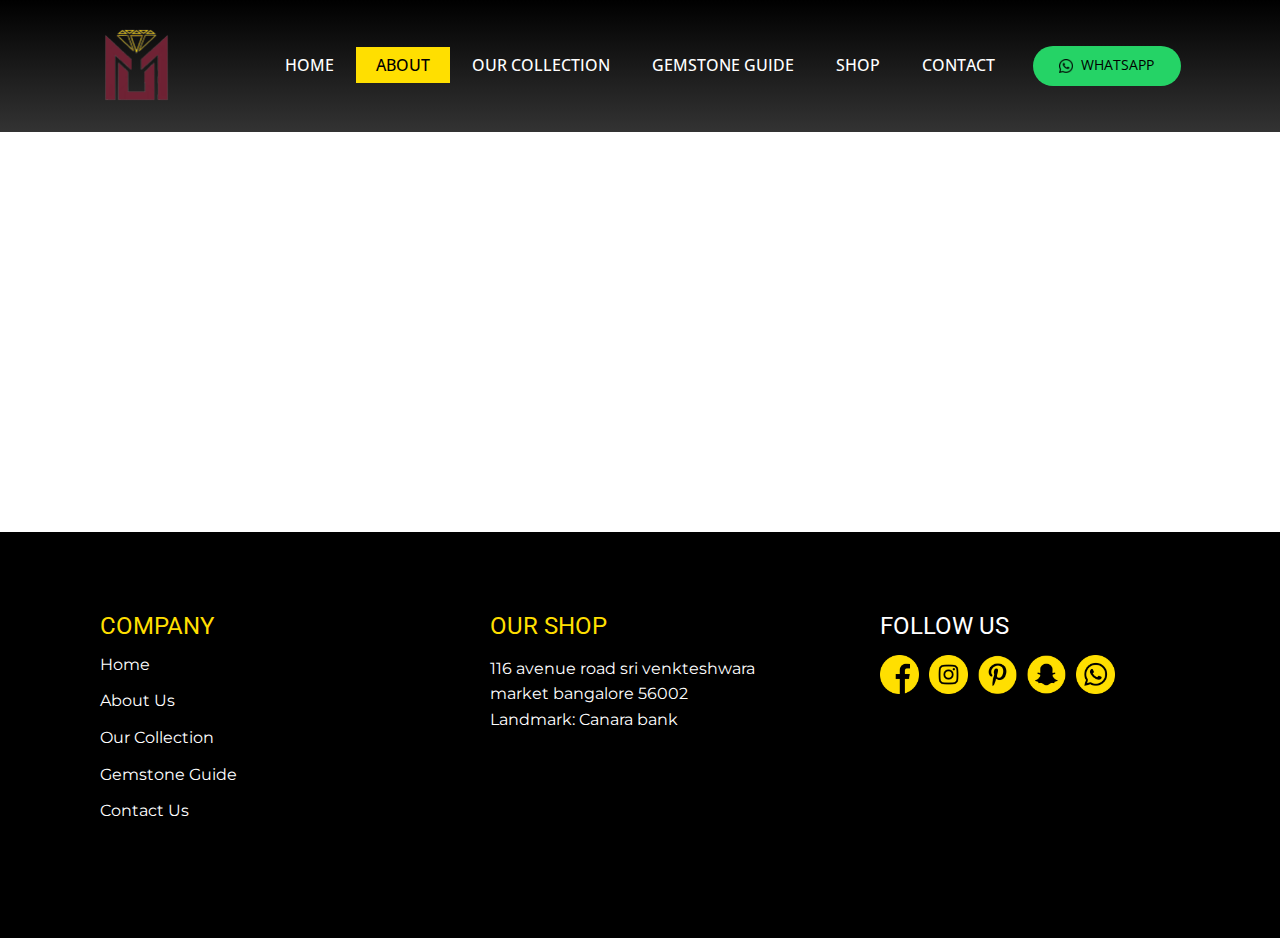
<file: About.html>
<!DOCTYPE html>
<html style="font-size: 16px;" lang="en"><head>
    <meta name="viewport" content="width=device-width, initial-scale=1.0">
    <meta charset="utf-8">
    <meta name="keywords" content="">
    <meta name="description" content="">
    <title>About</title>
    <link rel="stylesheet" href="nicepage.css" media="screen">
<link rel="stylesheet" href="About.css" media="screen">
    <script class="u-script" type="text/javascript" src="jquery.js" defer=""></script>
    <script class="u-script" type="text/javascript" src="nicepage.js" defer=""></script>
    <meta name="generator" content="Nicepage 6.5.3, nicepage.com">
    <link id="u-theme-google-font" rel="stylesheet" href="https://fonts.googleapis.com/css?family=Roboto:100,100i,300,300i,400,400i,500,500i,700,700i,900,900i|Open+Sans:300,300i,400,400i,500,500i,600,600i,700,700i,800,800i">
    <link id="u-page-google-font" rel="stylesheet" href="https://fonts.googleapis.com/css?family=Montserrat:100,100i,200,200i,300,300i,400,400i,500,500i,600,600i,700,700i,800,800i,900,900i">
    
    
    
    <script type="application/ld+json">{
		"@context": "http://schema.org",
		"@type": "Organization",
		"name": "Site2",
		"sameAs": [
				"#"
		]
}</script>
    <meta name="theme-color" content="#8eafce">
    <meta property="og:title" content="About">
    <meta property="og:type" content="website">
  <meta data-intl-tel-input-cdn-path="intlTelInput/"></head>
  <body data-path-to-root="./" data-include-products="false" class="u-body u-xl-mode" data-lang="en"><header class="u-clearfix u-gradient u-header u-header" id="sec-e3d4"><div class="u-clearfix u-sheet u-valign-middle u-sheet-1">
        <nav class="u-align-left u-menu u-menu-one-level u-offcanvas u-menu-1" data-responsive-from="SM">
          <div class="menu-collapse" style="font-size: 1rem; letter-spacing: 0px; text-transform: uppercase; font-weight: 500;">
            <a class="u-button-style u-custom-active-color u-custom-border u-custom-border-color u-custom-color u-custom-hover-color u-custom-left-right-menu-spacing u-custom-padding-bottom u-custom-text-active-color u-custom-text-color u-custom-text-hover-color u-custom-top-bottom-menu-spacing u-nav-link" href="#" style="padding: 4px 0px; font-size: calc(1em + 8px);">
              <svg class="u-svg-link" preserveAspectRatio="xMidYMin slice" viewBox="0 0 302 302" style=""><use xmlns:xlink="http://www.w3.org/1999/xlink" xlink:href="#svg-5c50"></use></svg>
              <svg xmlns="http://www.w3.org/2000/svg" xmlns:xlink="http://www.w3.org/1999/xlink" version="1.1" id="svg-5c50" x="0px" y="0px" viewBox="0 0 302 302" style="enable-background:new 0 0 302 302;" xml:space="preserve" class="u-svg-content"><g><rect y="36" width="302" height="30"></rect><rect y="236" width="302" height="30"></rect><rect y="136" width="302" height="30"></rect>
</g><g></g><g></g><g></g><g></g><g></g><g></g><g></g><g></g><g></g><g></g><g></g><g></g><g></g><g></g><g></g></svg>
            </a>
          </div>
          <div class="u-custom-menu u-nav-container">
            <ul class="u-nav u-spacing-2 u-unstyled u-nav-1"><li class="u-nav-item"><a class="u-active-custom-color-4 u-button-style u-hover-custom-color-4 u-nav-link u-text-active-black u-text-hover-black u-text-white" href="Home.html" style="padding: 10px 20px;">Home</a>
</li><li class="u-nav-item"><a class="u-active-custom-color-4 u-button-style u-hover-custom-color-4 u-nav-link u-text-active-black u-text-hover-black u-text-white" href="About.html" style="padding: 10px 20px;">About</a>
</li><li class="u-nav-item"><a class="u-active-custom-color-4 u-button-style u-hover-custom-color-4 u-nav-link u-text-active-black u-text-hover-black u-text-white" href="OUR-COLLECTION.html" style="padding: 10px 20px;">OUR COLLECTION</a>
</li><li class="u-nav-item"><a class="u-active-custom-color-4 u-button-style u-hover-custom-color-4 u-nav-link u-text-active-black u-text-hover-black u-text-white" href="GEMSTONE-GUIDE.html" style="padding: 10px 20px;">GEMSTONE GUIDE</a>
</li><li class="u-nav-item"><a class="u-active-custom-color-4 u-button-style u-hover-custom-color-4 u-nav-link u-text-active-black u-text-hover-black u-text-white" href="SHOP.html" style="padding: 10px 20px;">SHOP</a>
</li><li class="u-nav-item"><a class="u-active-custom-color-4 u-button-style u-hover-custom-color-4 u-nav-link u-text-active-black u-text-hover-black u-text-white" href="Contact.html" style="padding: 10px 20px;">Contact</a>
</li></ul>
          </div>
          <div class="u-custom-menu u-nav-container-collapse">
            <div class="u-align-center u-black u-container-style u-inner-container-layout u-opacity u-opacity-95 u-sidenav">
              <div class="u-inner-container-layout u-sidenav-overflow">
                <div class="u-menu-close"></div>
                <ul class="u-align-center u-nav u-popupmenu-items u-unstyled u-nav-2"><li class="u-nav-item"><a class="u-button-style u-nav-link" href="Home.html">Home</a>
</li><li class="u-nav-item"><a class="u-button-style u-nav-link" href="About.html">About</a>
</li><li class="u-nav-item"><a class="u-button-style u-nav-link" href="OUR-COLLECTION.html">OUR COLLECTION</a>
</li><li class="u-nav-item"><a class="u-button-style u-nav-link" href="GEMSTONE-GUIDE.html">GEMSTONE GUIDE</a>
</li><li class="u-nav-item"><a class="u-button-style u-nav-link" href="SHOP.html">SHOP</a>
</li><li class="u-nav-item"><a class="u-button-style u-nav-link" href="Contact.html">Contact</a>
</li></ul>
              </div>
            </div>
            <div class="u-black u-menu-overlay u-opacity u-opacity-70"></div>
          </div>
        </nav>
        <img class="u-image u-image-contain u-image-default u-preserve-proportions u-image-1" src="images/YuasRDy8RT6HDPwPdVnGr-transformed1.png" alt="" data-image-width="266" data-image-height="299">
        <a href="wa.me/+918088817268" class="u-border-none u-btn u-btn-round u-button-style u-custom-color-2 u-hover-custom-color-3 u-radius u-text-black u-text-hover-white u-btn-1"><span class="u-file-icon u-icon"><img src="images/1384095.png" alt=""></span>&nbsp; WHATSAPP
        </a>
      </div></header>
    <section class="u-clearfix u-section-1" id="sec-9244">
      <div class="u-clearfix u-sheet u-sheet-1"></div>
    </section>
    
    
    
    <footer class="u-black u-clearfix u-footer" id="sec-57d0"><div class="u-clearfix u-sheet u-sheet-1">
        <div class="data-layout-selected u-clearfix u-expanded-width u-gutter-30 u-layout-wrap u-layout-wrap-1">
          <div class="u-gutter-0 u-layout">
            <div class="u-layout-row">
              <div class="u-align-left u-container-style u-layout-cell u-left-cell u-size-20 u-layout-cell-1">
                <div class="u-container-layout u-valign-top u-container-layout-1"><!--position-->
                  <div data-position="" class="u-position u-position-1"><!--block-->
                    <div class="u-block">
                      <div class="u-block-container u-clearfix"><!--block_header-->
                        <h5 class="u-block-header u-text u-text-custom-color-4 u-text-1"><!--block_header_content--> COMPANY<!--/block_header_content--></h5><!--/block_header--><!--block_content-->
                        <div class="u-block-content u-text"><!--block_content_content--><!--/block_content_content--></div><!--/block_content-->
                      </div>
                    </div><!--/block-->
                  </div><!--/position-->
                  <p class="u-custom-font u-font-montserrat u-text u-text-default u-text-3">Home</p>
                  <p class="u-custom-font u-font-montserrat u-text u-text-default u-text-4">About Us</p>
                  <p class="u-custom-font u-font-montserrat u-text u-text-default u-text-5">Our Collection</p>
                  <p class="u-custom-font u-font-montserrat u-text u-text-default u-text-6">Gemstone Guide</p>
                  <p class="u-custom-font u-font-montserrat u-text u-text-default u-text-7">Contact Us</p>
                </div>
              </div>
              <div class="u-align-left u-container-style u-layout-cell u-size-20 u-layout-cell-2">
                <div class="u-container-layout u-valign-top u-container-layout-2"><!--position-->
                  <div data-position="" class="u-position u-position-2"><!--block-->
                    <div class="u-block">
                      <div class="u-block-container u-clearfix"><!--block_header-->
                        <h5 class="u-block-header u-text u-text-custom-color-4 u-text-8"><!--block_header_content-->OUR SHOP <!--/block_header_content--></h5><!--/block_header--><!--block_content-->
                        <div class="u-block-content u-text"><!--block_content_content--><!--/block_content_content--></div><!--/block_content-->
                      </div>
                    </div><!--/block-->
                  </div><!--/position-->
                  <p class="u-custom-font u-font-montserrat u-text u-text-default u-text-10"> 116 avenue road sri venkteshwara market bangalore 56002<br>Landmark: Canara&nbsp;bank
                  </p>
                </div>
              </div>
              <div class="u-align-left u-container-style u-layout-cell u-right-cell u-size-20 u-layout-cell-3">
                <div class="u-container-layout u-valign-top u-container-layout-3"><!--position-->
                  <div data-position="" class="u-position u-position-3"><!--block-->
                    <div class="u-block">
                      <div class="u-block-container u-clearfix"><!--block_header-->
                        <h5 class="u-block-header u-text u-text-11"><!--block_header_content--> FOLLOW US<!--/block_header_content--></h5><!--/block_header--><!--block_content-->
                        <div class="u-block-content u-text"><!--block_content_content--><!--/block_content_content--></div><!--/block_content-->
                      </div>
                    </div><!--/block-->
                  </div><!--/position-->
                  <div class="u-social-icons u-spacing-10 u-social-icons-1">
                    <a class="u-social-url" target="_blank" href=""><span class="u-file-icon u-icon u-social-facebook u-social-icon u-text-custom-color-4 u-icon-1"><img src="images/1384005-0dbe4c99.png" alt=""></span>
                    </a>
                    <a class="u-social-url" target="_blank" href=""><span class="u-file-icon u-icon u-social-icon u-social-instagram u-text-custom-color-4 u-icon-2"><img src="images/15047119-7dae8f5a.png" alt=""></span>
                    </a>
                    <a class="u-social-url" target="_blank" href="#"><span class="u-file-icon u-icon u-social-icon u-social-pinterest u-text-custom-color-4 u-icon-3"><img src="images/2175205-b9bdea0d.png" alt=""></span>
                    </a>
                    <a class="u-social-url" target="_blank" data-type="Snapchat" title="Snapchat" href=""><span class="u-file-icon u-icon u-social-icon u-social-snapchat u-text-custom-color-4 u-icon-4"><img src="images/2175225-4d44ca91.png" alt=""></span>
                    </a>
                    <a class="u-social-url" target="_blank" data-type="Whatsapp" title="Whatsapp" href=""><span class="u-file-icon u-icon u-social-icon u-social-whatsapp u-text-custom-color-4 u-icon-5"><img src="images/5969035-12c0dae1.png" alt=""></span>
                    </a>
                  </div>
                </div>
              </div>
            </div>
          </div>
        </div>
      </div></footer>
   
  
</body></html>
</file>
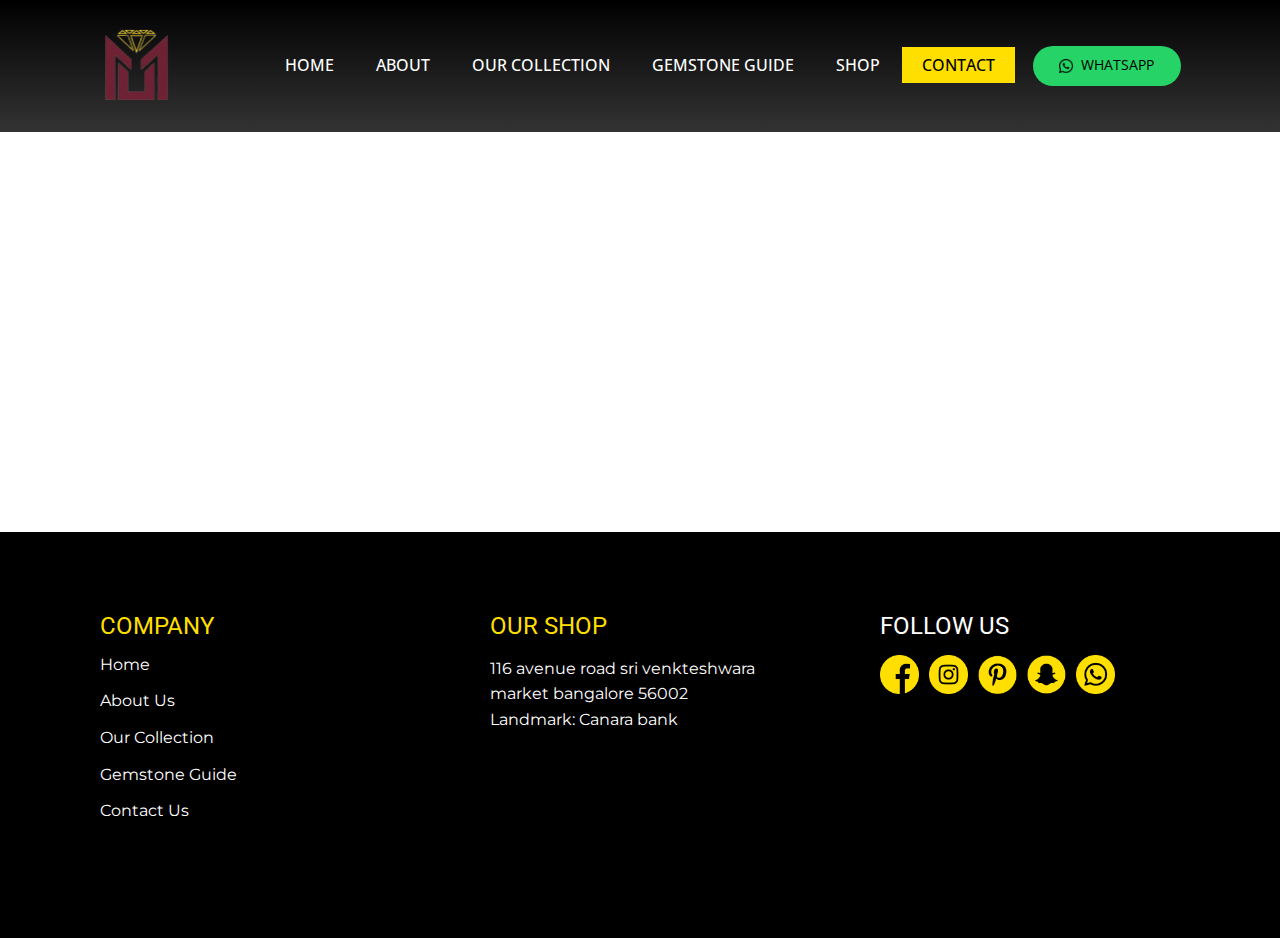
<file: Contact.html>
<!DOCTYPE html>
<html style="font-size: 16px;" lang="en"><head>
    <meta name="viewport" content="width=device-width, initial-scale=1.0">
    <meta charset="utf-8">
    <meta name="keywords" content="">
    <meta name="description" content="">
    <title>Contact</title>
    <link rel="stylesheet" href="nicepage.css" media="screen">
<link rel="stylesheet" href="Contact.css" media="screen">
    <script class="u-script" type="text/javascript" src="jquery.js" defer=""></script>
    <script class="u-script" type="text/javascript" src="nicepage.js" defer=""></script>
    <meta name="generator" content="Nicepage 6.5.3, nicepage.com">
    <link id="u-theme-google-font" rel="stylesheet" href="https://fonts.googleapis.com/css?family=Roboto:100,100i,300,300i,400,400i,500,500i,700,700i,900,900i|Open+Sans:300,300i,400,400i,500,500i,600,600i,700,700i,800,800i">
    <link id="u-page-google-font" rel="stylesheet" href="https://fonts.googleapis.com/css?family=Montserrat:100,100i,200,200i,300,300i,400,400i,500,500i,600,600i,700,700i,800,800i,900,900i">
    
    
    
    <script type="application/ld+json">{
		"@context": "http://schema.org",
		"@type": "Organization",
		"name": "Site2",
		"sameAs": [
				"#"
		]
}</script>
    <meta name="theme-color" content="#8eafce">
    <meta property="og:title" content="Contact">
    <meta property="og:type" content="website">
  <meta data-intl-tel-input-cdn-path="intlTelInput/"></head>
  <body data-path-to-root="./" data-include-products="false" class="u-body u-xl-mode" data-lang="en"><header class="u-clearfix u-gradient u-header u-header" id="sec-e3d4"><div class="u-clearfix u-sheet u-valign-middle u-sheet-1">
        <nav class="u-align-left u-menu u-menu-one-level u-offcanvas u-menu-1" data-responsive-from="SM">
          <div class="menu-collapse" style="font-size: 1rem; letter-spacing: 0px; text-transform: uppercase; font-weight: 500;">
            <a class="u-button-style u-custom-active-color u-custom-border u-custom-border-color u-custom-color u-custom-hover-color u-custom-left-right-menu-spacing u-custom-padding-bottom u-custom-text-active-color u-custom-text-color u-custom-text-hover-color u-custom-top-bottom-menu-spacing u-nav-link" href="#" style="padding: 4px 0px; font-size: calc(1em + 8px);">
              <svg class="u-svg-link" preserveAspectRatio="xMidYMin slice" viewBox="0 0 302 302" style=""><use xmlns:xlink="http://www.w3.org/1999/xlink" xlink:href="#svg-5c50"></use></svg>
              <svg xmlns="http://www.w3.org/2000/svg" xmlns:xlink="http://www.w3.org/1999/xlink" version="1.1" id="svg-5c50" x="0px" y="0px" viewBox="0 0 302 302" style="enable-background:new 0 0 302 302;" xml:space="preserve" class="u-svg-content"><g><rect y="36" width="302" height="30"></rect><rect y="236" width="302" height="30"></rect><rect y="136" width="302" height="30"></rect>
</g><g></g><g></g><g></g><g></g><g></g><g></g><g></g><g></g><g></g><g></g><g></g><g></g><g></g><g></g><g></g></svg>
            </a>
          </div>
          <div class="u-custom-menu u-nav-container">
            <ul class="u-nav u-spacing-2 u-unstyled u-nav-1"><li class="u-nav-item"><a class="u-active-custom-color-4 u-button-style u-hover-custom-color-4 u-nav-link u-text-active-black u-text-hover-black u-text-white" href="Home.html" style="padding: 10px 20px;">Home</a>
</li><li class="u-nav-item"><a class="u-active-custom-color-4 u-button-style u-hover-custom-color-4 u-nav-link u-text-active-black u-text-hover-black u-text-white" href="About.html" style="padding: 10px 20px;">About</a>
</li><li class="u-nav-item"><a class="u-active-custom-color-4 u-button-style u-hover-custom-color-4 u-nav-link u-text-active-black u-text-hover-black u-text-white" href="OUR-COLLECTION.html" style="padding: 10px 20px;">OUR COLLECTION</a>
</li><li class="u-nav-item"><a class="u-active-custom-color-4 u-button-style u-hover-custom-color-4 u-nav-link u-text-active-black u-text-hover-black u-text-white" href="GEMSTONE-GUIDE.html" style="padding: 10px 20px;">GEMSTONE GUIDE</a>
</li><li class="u-nav-item"><a class="u-active-custom-color-4 u-button-style u-hover-custom-color-4 u-nav-link u-text-active-black u-text-hover-black u-text-white" href="SHOP.html" style="padding: 10px 20px;">SHOP</a>
</li><li class="u-nav-item"><a class="u-active-custom-color-4 u-button-style u-hover-custom-color-4 u-nav-link u-text-active-black u-text-hover-black u-text-white" href="Contact.html" style="padding: 10px 20px;">Contact</a>
</li></ul>
          </div>
          <div class="u-custom-menu u-nav-container-collapse">
            <div class="u-align-center u-black u-container-style u-inner-container-layout u-opacity u-opacity-95 u-sidenav">
              <div class="u-inner-container-layout u-sidenav-overflow">
                <div class="u-menu-close"></div>
                <ul class="u-align-center u-nav u-popupmenu-items u-unstyled u-nav-2"><li class="u-nav-item"><a class="u-button-style u-nav-link" href="Home.html">Home</a>
</li><li class="u-nav-item"><a class="u-button-style u-nav-link" href="About.html">About</a>
</li><li class="u-nav-item"><a class="u-button-style u-nav-link" href="OUR-COLLECTION.html">OUR COLLECTION</a>
</li><li class="u-nav-item"><a class="u-button-style u-nav-link" href="GEMSTONE-GUIDE.html">GEMSTONE GUIDE</a>
</li><li class="u-nav-item"><a class="u-button-style u-nav-link" href="SHOP.html">SHOP</a>
</li><li class="u-nav-item"><a class="u-button-style u-nav-link" href="Contact.html">Contact</a>
</li></ul>
              </div>
            </div>
            <div class="u-black u-menu-overlay u-opacity u-opacity-70"></div>
          </div>
        </nav>
        <img class="u-image u-image-contain u-image-default u-preserve-proportions u-image-1" src="images/YuasRDy8RT6HDPwPdVnGr-transformed1.png" alt="" data-image-width="266" data-image-height="299">
        <a href="wa.me/+918088817268" class="u-border-none u-btn u-btn-round u-button-style u-custom-color-2 u-hover-custom-color-3 u-radius u-text-black u-text-hover-white u-btn-1"><span class="u-file-icon u-icon"><img src="images/1384095.png" alt=""></span>&nbsp; WHATSAPP
        </a>
      </div></header>
    <section class="u-clearfix u-section-1" id="sec-937b">
      <div class="u-clearfix u-sheet u-sheet-1"></div>
    </section>
    
    
    
    <footer class="u-black u-clearfix u-footer" id="sec-57d0"><div class="u-clearfix u-sheet u-sheet-1">
        <div class="data-layout-selected u-clearfix u-expanded-width u-gutter-30 u-layout-wrap u-layout-wrap-1">
          <div class="u-gutter-0 u-layout">
            <div class="u-layout-row">
              <div class="u-align-left u-container-style u-layout-cell u-left-cell u-size-20 u-layout-cell-1">
                <div class="u-container-layout u-valign-top u-container-layout-1"><!--position-->
                  <div data-position="" class="u-position u-position-1"><!--block-->
                    <div class="u-block">
                      <div class="u-block-container u-clearfix"><!--block_header-->
                        <h5 class="u-block-header u-text u-text-custom-color-4 u-text-1"><!--block_header_content--> COMPANY<!--/block_header_content--></h5><!--/block_header--><!--block_content-->
                        <div class="u-block-content u-text"><!--block_content_content--><!--/block_content_content--></div><!--/block_content-->
                      </div>
                    </div><!--/block-->
                  </div><!--/position-->
                  <p class="u-custom-font u-font-montserrat u-text u-text-default u-text-3">Home</p>
                  <p class="u-custom-font u-font-montserrat u-text u-text-default u-text-4">About Us</p>
                  <p class="u-custom-font u-font-montserrat u-text u-text-default u-text-5">Our Collection</p>
                  <p class="u-custom-font u-font-montserrat u-text u-text-default u-text-6">Gemstone Guide</p>
                  <p class="u-custom-font u-font-montserrat u-text u-text-default u-text-7">Contact Us</p>
                </div>
              </div>
              <div class="u-align-left u-container-style u-layout-cell u-size-20 u-layout-cell-2">
                <div class="u-container-layout u-valign-top u-container-layout-2"><!--position-->
                  <div data-position="" class="u-position u-position-2"><!--block-->
                    <div class="u-block">
                      <div class="u-block-container u-clearfix"><!--block_header-->
                        <h5 class="u-block-header u-text u-text-custom-color-4 u-text-8"><!--block_header_content-->OUR SHOP <!--/block_header_content--></h5><!--/block_header--><!--block_content-->
                        <div class="u-block-content u-text"><!--block_content_content--><!--/block_content_content--></div><!--/block_content-->
                      </div>
                    </div><!--/block-->
                  </div><!--/position-->
                  <p class="u-custom-font u-font-montserrat u-text u-text-default u-text-10"> 116 avenue road sri venkteshwara market bangalore 56002<br>Landmark: Canara&nbsp;bank
                  </p>
                </div>
              </div>
              <div class="u-align-left u-container-style u-layout-cell u-right-cell u-size-20 u-layout-cell-3">
                <div class="u-container-layout u-valign-top u-container-layout-3"><!--position-->
                  <div data-position="" class="u-position u-position-3"><!--block-->
                    <div class="u-block">
                      <div class="u-block-container u-clearfix"><!--block_header-->
                        <h5 class="u-block-header u-text u-text-11"><!--block_header_content--> FOLLOW US<!--/block_header_content--></h5><!--/block_header--><!--block_content-->
                        <div class="u-block-content u-text"><!--block_content_content--><!--/block_content_content--></div><!--/block_content-->
                      </div>
                    </div><!--/block-->
                  </div><!--/position-->
                  <div class="u-social-icons u-spacing-10 u-social-icons-1">
                    <a class="u-social-url" target="_blank" href=""><span class="u-file-icon u-icon u-social-facebook u-social-icon u-text-custom-color-4 u-icon-1"><img src="images/1384005-0dbe4c99.png" alt=""></span>
                    </a>
                    <a class="u-social-url" target="_blank" href=""><span class="u-file-icon u-icon u-social-icon u-social-instagram u-text-custom-color-4 u-icon-2"><img src="images/15047119-7dae8f5a.png" alt=""></span>
                    </a>
                    <a class="u-social-url" target="_blank" href="#"><span class="u-file-icon u-icon u-social-icon u-social-pinterest u-text-custom-color-4 u-icon-3"><img src="images/2175205-b9bdea0d.png" alt=""></span>
                    </a>
                    <a class="u-social-url" target="_blank" data-type="Snapchat" title="Snapchat" href=""><span class="u-file-icon u-icon u-social-icon u-social-snapchat u-text-custom-color-4 u-icon-4"><img src="images/2175225-4d44ca91.png" alt=""></span>
                    </a>
                    <a class="u-social-url" target="_blank" data-type="Whatsapp" title="Whatsapp" href=""><span class="u-file-icon u-icon u-social-icon u-social-whatsapp u-text-custom-color-4 u-icon-5"><img src="images/5969035-12c0dae1.png" alt=""></span>
                    </a>
                  </div>
                </div>
              </div>
            </div>
          </div>
        </div>
      </div></footer>
    
  
</body></html>
</file>
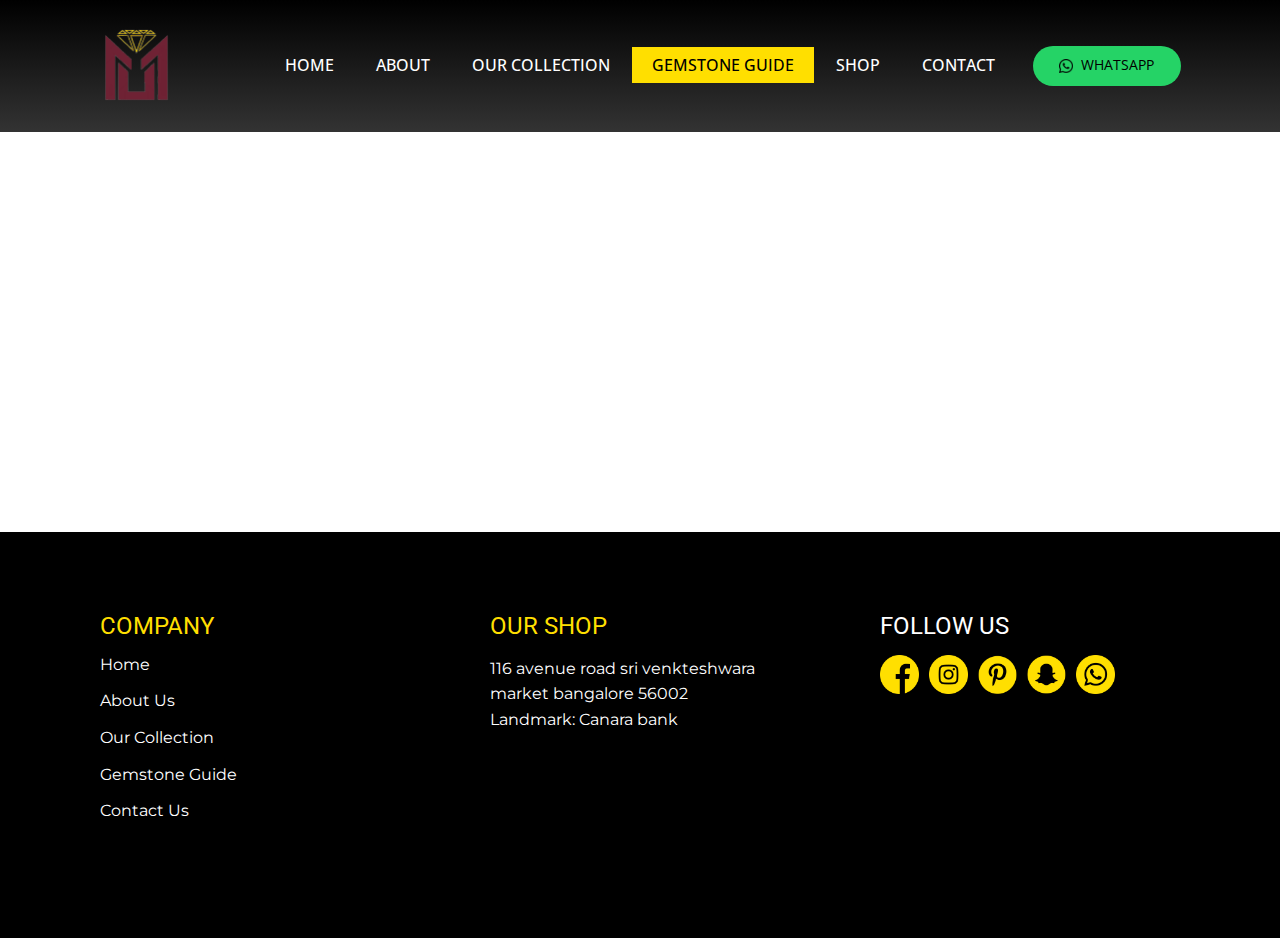
<file: GEMSTONE-GUIDE.html>
<!DOCTYPE html>
<html style="font-size: 16px;" lang="en"><head>
    <meta name="viewport" content="width=device-width, initial-scale=1.0">
    <meta charset="utf-8">
    <meta name="keywords" content="">
    <meta name="description" content="">
    <title>GEMSTONE GUIDE</title>
    <link rel="stylesheet" href="nicepage.css" media="screen">
<link rel="stylesheet" href="GEMSTONE-GUIDE.css" media="screen">
    <script class="u-script" type="text/javascript" src="jquery.js" defer=""></script>
    <script class="u-script" type="text/javascript" src="nicepage.js" defer=""></script>
    <meta name="generator" content="Nicepage 6.5.3, nicepage.com">
    <link id="u-theme-google-font" rel="stylesheet" href="https://fonts.googleapis.com/css?family=Roboto:100,100i,300,300i,400,400i,500,500i,700,700i,900,900i|Open+Sans:300,300i,400,400i,500,500i,600,600i,700,700i,800,800i">
    <link id="u-page-google-font" rel="stylesheet" href="https://fonts.googleapis.com/css?family=Montserrat:100,100i,200,200i,300,300i,400,400i,500,500i,600,600i,700,700i,800,800i,900,900i">
    
    
    
    <script type="application/ld+json">{
		"@context": "http://schema.org",
		"@type": "Organization",
		"name": "Site2",
		"sameAs": [
				"#"
		]
}</script>
    <meta name="theme-color" content="#8eafce">
    <meta property="og:title" content="GEMSTONE GUIDE">
    <meta property="og:type" content="website">
  <meta data-intl-tel-input-cdn-path="intlTelInput/"></head>
  <body data-path-to-root="./" data-include-products="false" class="u-body u-xl-mode" data-lang="en"><header class="u-clearfix u-gradient u-header u-header" id="sec-e3d4"><div class="u-clearfix u-sheet u-valign-middle u-sheet-1">
        <nav class="u-align-left u-menu u-menu-one-level u-offcanvas u-menu-1" data-responsive-from="SM">
          <div class="menu-collapse" style="font-size: 1rem; letter-spacing: 0px; text-transform: uppercase; font-weight: 500;">
            <a class="u-button-style u-custom-active-color u-custom-border u-custom-border-color u-custom-color u-custom-hover-color u-custom-left-right-menu-spacing u-custom-padding-bottom u-custom-text-active-color u-custom-text-color u-custom-text-hover-color u-custom-top-bottom-menu-spacing u-nav-link" href="#" style="padding: 4px 0px; font-size: calc(1em + 8px);">
              <svg class="u-svg-link" preserveAspectRatio="xMidYMin slice" viewBox="0 0 302 302" style=""><use xmlns:xlink="http://www.w3.org/1999/xlink" xlink:href="#svg-5c50"></use></svg>
              <svg xmlns="http://www.w3.org/2000/svg" xmlns:xlink="http://www.w3.org/1999/xlink" version="1.1" id="svg-5c50" x="0px" y="0px" viewBox="0 0 302 302" style="enable-background:new 0 0 302 302;" xml:space="preserve" class="u-svg-content"><g><rect y="36" width="302" height="30"></rect><rect y="236" width="302" height="30"></rect><rect y="136" width="302" height="30"></rect>
</g><g></g><g></g><g></g><g></g><g></g><g></g><g></g><g></g><g></g><g></g><g></g><g></g><g></g><g></g><g></g></svg>
            </a>
          </div>
          <div class="u-custom-menu u-nav-container">
            <ul class="u-nav u-spacing-2 u-unstyled u-nav-1"><li class="u-nav-item"><a class="u-active-custom-color-4 u-button-style u-hover-custom-color-4 u-nav-link u-text-active-black u-text-hover-black u-text-white" href="Home.html" style="padding: 10px 20px;">Home</a>
</li><li class="u-nav-item"><a class="u-active-custom-color-4 u-button-style u-hover-custom-color-4 u-nav-link u-text-active-black u-text-hover-black u-text-white" href="About.html" style="padding: 10px 20px;">About</a>
</li><li class="u-nav-item"><a class="u-active-custom-color-4 u-button-style u-hover-custom-color-4 u-nav-link u-text-active-black u-text-hover-black u-text-white" href="OUR-COLLECTION.html" style="padding: 10px 20px;">OUR COLLECTION</a>
</li><li class="u-nav-item"><a class="u-active-custom-color-4 u-button-style u-hover-custom-color-4 u-nav-link u-text-active-black u-text-hover-black u-text-white" href="GEMSTONE-GUIDE.html" style="padding: 10px 20px;">GEMSTONE GUIDE</a>
</li><li class="u-nav-item"><a class="u-active-custom-color-4 u-button-style u-hover-custom-color-4 u-nav-link u-text-active-black u-text-hover-black u-text-white" href="SHOP.html" style="padding: 10px 20px;">SHOP</a>
</li><li class="u-nav-item"><a class="u-active-custom-color-4 u-button-style u-hover-custom-color-4 u-nav-link u-text-active-black u-text-hover-black u-text-white" href="Contact.html" style="padding: 10px 20px;">Contact</a>
</li></ul>
          </div>
          <div class="u-custom-menu u-nav-container-collapse">
            <div class="u-align-center u-black u-container-style u-inner-container-layout u-opacity u-opacity-95 u-sidenav">
              <div class="u-inner-container-layout u-sidenav-overflow">
                <div class="u-menu-close"></div>
                <ul class="u-align-center u-nav u-popupmenu-items u-unstyled u-nav-2"><li class="u-nav-item"><a class="u-button-style u-nav-link" href="Home.html">Home</a>
</li><li class="u-nav-item"><a class="u-button-style u-nav-link" href="About.html">About</a>
</li><li class="u-nav-item"><a class="u-button-style u-nav-link" href="OUR-COLLECTION.html">OUR COLLECTION</a>
</li><li class="u-nav-item"><a class="u-button-style u-nav-link" href="GEMSTONE-GUIDE.html">GEMSTONE GUIDE</a>
</li><li class="u-nav-item"><a class="u-button-style u-nav-link" href="SHOP.html">SHOP</a>
</li><li class="u-nav-item"><a class="u-button-style u-nav-link" href="Contact.html">Contact</a>
</li></ul>
              </div>
            </div>
            <div class="u-black u-menu-overlay u-opacity u-opacity-70"></div>
          </div>
        </nav>
        <img class="u-image u-image-contain u-image-default u-preserve-proportions u-image-1" src="images/YuasRDy8RT6HDPwPdVnGr-transformed1.png" alt="" data-image-width="266" data-image-height="299">
        <a href="wa.me/+918088817268" class="u-border-none u-btn u-btn-round u-button-style u-custom-color-2 u-hover-custom-color-3 u-radius u-text-black u-text-hover-white u-btn-1"><span class="u-file-icon u-icon"><img src="images/1384095.png" alt=""></span>&nbsp; WHATSAPP
        </a>
      </div></header>
    <section class="u-clearfix u-section-1" id="sec-18d0">
      <div class="u-clearfix u-sheet u-sheet-1"></div>
    </section>
    
    
    
    <footer class="u-black u-clearfix u-footer" id="sec-57d0"><div class="u-clearfix u-sheet u-sheet-1">
        <div class="data-layout-selected u-clearfix u-expanded-width u-gutter-30 u-layout-wrap u-layout-wrap-1">
          <div class="u-gutter-0 u-layout">
            <div class="u-layout-row">
              <div class="u-align-left u-container-style u-layout-cell u-left-cell u-size-20 u-layout-cell-1">
                <div class="u-container-layout u-valign-top u-container-layout-1"><!--position-->
                  <div data-position="" class="u-position u-position-1"><!--block-->
                    <div class="u-block">
                      <div class="u-block-container u-clearfix"><!--block_header-->
                        <h5 class="u-block-header u-text u-text-custom-color-4 u-text-1"><!--block_header_content--> COMPANY<!--/block_header_content--></h5><!--/block_header--><!--block_content-->
                        <div class="u-block-content u-text"><!--block_content_content--><!--/block_content_content--></div><!--/block_content-->
                      </div>
                    </div><!--/block-->
                  </div><!--/position-->
                  <p class="u-custom-font u-font-montserrat u-text u-text-default u-text-3">Home</p>
                  <p class="u-custom-font u-font-montserrat u-text u-text-default u-text-4">About Us</p>
                  <p class="u-custom-font u-font-montserrat u-text u-text-default u-text-5">Our Collection</p>
                  <p class="u-custom-font u-font-montserrat u-text u-text-default u-text-6">Gemstone Guide</p>
                  <p class="u-custom-font u-font-montserrat u-text u-text-default u-text-7">Contact Us</p>
                </div>
              </div>
              <div class="u-align-left u-container-style u-layout-cell u-size-20 u-layout-cell-2">
                <div class="u-container-layout u-valign-top u-container-layout-2"><!--position-->
                  <div data-position="" class="u-position u-position-2"><!--block-->
                    <div class="u-block">
                      <div class="u-block-container u-clearfix"><!--block_header-->
                        <h5 class="u-block-header u-text u-text-custom-color-4 u-text-8"><!--block_header_content-->OUR SHOP <!--/block_header_content--></h5><!--/block_header--><!--block_content-->
                        <div class="u-block-content u-text"><!--block_content_content--><!--/block_content_content--></div><!--/block_content-->
                      </div>
                    </div><!--/block-->
                  </div><!--/position-->
                  <p class="u-custom-font u-font-montserrat u-text u-text-default u-text-10"> 116 avenue road sri venkteshwara market bangalore 56002<br>Landmark: Canara&nbsp;bank
                  </p>
                </div>
              </div>
              <div class="u-align-left u-container-style u-layout-cell u-right-cell u-size-20 u-layout-cell-3">
                <div class="u-container-layout u-valign-top u-container-layout-3"><!--position-->
                  <div data-position="" class="u-position u-position-3"><!--block-->
                    <div class="u-block">
                      <div class="u-block-container u-clearfix"><!--block_header-->
                        <h5 class="u-block-header u-text u-text-11"><!--block_header_content--> FOLLOW US<!--/block_header_content--></h5><!--/block_header--><!--block_content-->
                        <div class="u-block-content u-text"><!--block_content_content--><!--/block_content_content--></div><!--/block_content-->
                      </div>
                    </div><!--/block-->
                  </div><!--/position-->
                  <div class="u-social-icons u-spacing-10 u-social-icons-1">
                    <a class="u-social-url" target="_blank" href=""><span class="u-file-icon u-icon u-social-facebook u-social-icon u-text-custom-color-4 u-icon-1"><img src="images/1384005-0dbe4c99.png" alt=""></span>
                    </a>
                    <a class="u-social-url" target="_blank" href=""><span class="u-file-icon u-icon u-social-icon u-social-instagram u-text-custom-color-4 u-icon-2"><img src="images/15047119-7dae8f5a.png" alt=""></span>
                    </a>
                    <a class="u-social-url" target="_blank" href="#"><span class="u-file-icon u-icon u-social-icon u-social-pinterest u-text-custom-color-4 u-icon-3"><img src="images/2175205-b9bdea0d.png" alt=""></span>
                    </a>
                    <a class="u-social-url" target="_blank" data-type="Snapchat" title="Snapchat" href=""><span class="u-file-icon u-icon u-social-icon u-social-snapchat u-text-custom-color-4 u-icon-4"><img src="images/2175225-4d44ca91.png" alt=""></span>
                    </a>
                    <a class="u-social-url" target="_blank" data-type="Whatsapp" title="Whatsapp" href=""><span class="u-file-icon u-icon u-social-icon u-social-whatsapp u-text-custom-color-4 u-icon-5"><img src="images/5969035-12c0dae1.png" alt=""></span>
                    </a>
                  </div>
                </div>
              </div>
            </div>
          </div>
        </div>
      </div></footer>
    
  
</body></html>
</file>
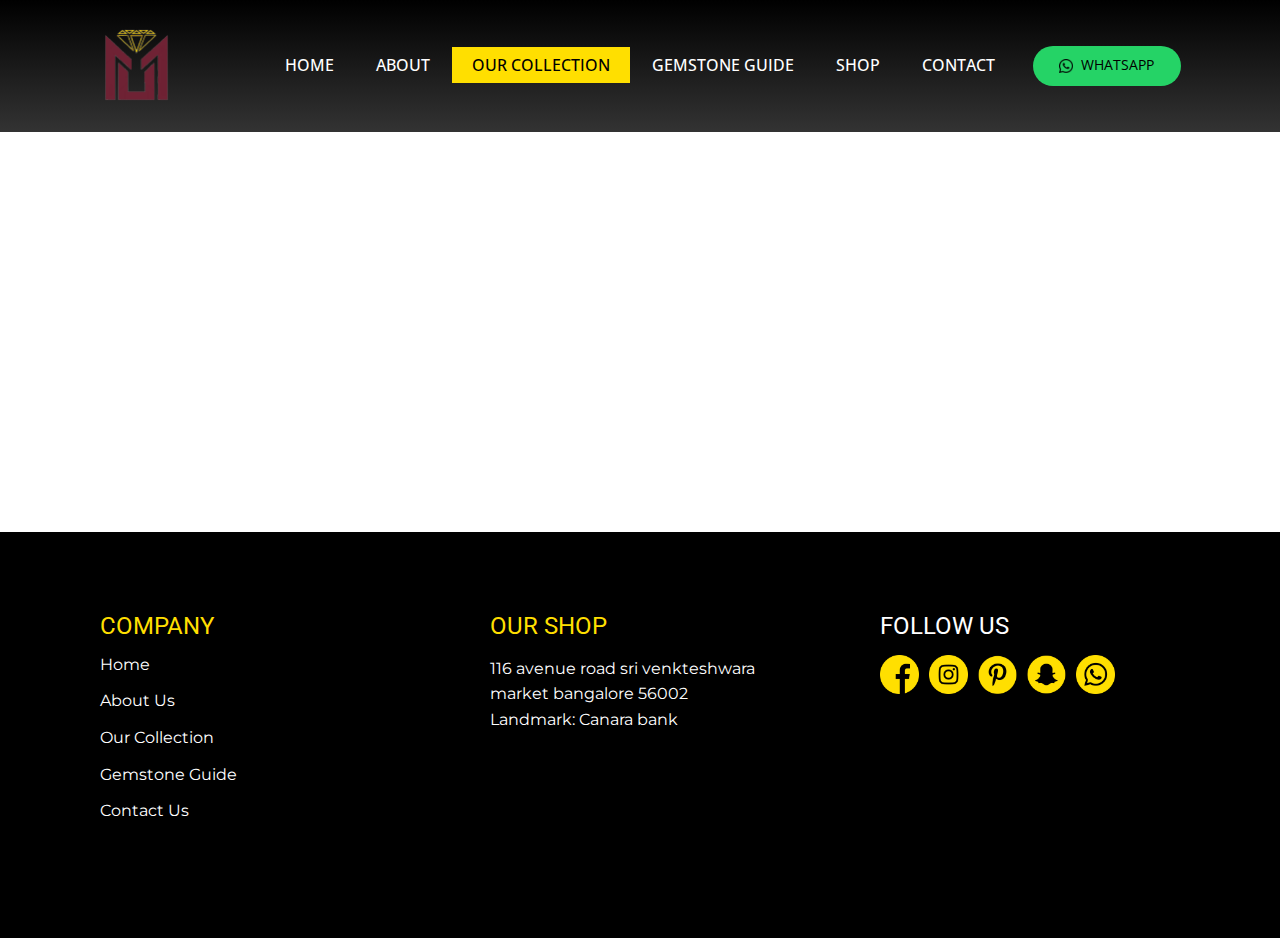
<file: OUR-COLLECTION.html>
<!DOCTYPE html>
<html style="font-size: 16px;" lang="en"><head>
    <meta name="viewport" content="width=device-width, initial-scale=1.0">
    <meta charset="utf-8">
    <meta name="keywords" content="">
    <meta name="description" content="">
    <title>OUR COLLECTION</title>
    <link rel="stylesheet" href="nicepage.css" media="screen">
<link rel="stylesheet" href="OUR-COLLECTION.css" media="screen">
    <script class="u-script" type="text/javascript" src="jquery.js" defer=""></script>
    <script class="u-script" type="text/javascript" src="nicepage.js" defer=""></script>
    <meta name="generator" content="Nicepage 6.5.3, nicepage.com">
    <link id="u-theme-google-font" rel="stylesheet" href="https://fonts.googleapis.com/css?family=Roboto:100,100i,300,300i,400,400i,500,500i,700,700i,900,900i|Open+Sans:300,300i,400,400i,500,500i,600,600i,700,700i,800,800i">
    <link id="u-page-google-font" rel="stylesheet" href="https://fonts.googleapis.com/css?family=Montserrat:100,100i,200,200i,300,300i,400,400i,500,500i,600,600i,700,700i,800,800i,900,900i">
    
    
    
    <script type="application/ld+json">{
		"@context": "http://schema.org",
		"@type": "Organization",
		"name": "Site2",
		"sameAs": [
				"#"
		]
}</script>
    <meta name="theme-color" content="#8eafce">
    <meta property="og:title" content="OUR COLLECTION">
    <meta property="og:type" content="website">
  <meta data-intl-tel-input-cdn-path="intlTelInput/"></head>
  <body data-path-to-root="./" data-include-products="false" class="u-body u-xl-mode" data-lang="en"><header class="u-clearfix u-gradient u-header u-header" id="sec-e3d4"><div class="u-clearfix u-sheet u-valign-middle u-sheet-1">
        <nav class="u-align-left u-menu u-menu-one-level u-offcanvas u-menu-1" data-responsive-from="SM">
          <div class="menu-collapse" style="font-size: 1rem; letter-spacing: 0px; text-transform: uppercase; font-weight: 500;">
            <a class="u-button-style u-custom-active-color u-custom-border u-custom-border-color u-custom-color u-custom-hover-color u-custom-left-right-menu-spacing u-custom-padding-bottom u-custom-text-active-color u-custom-text-color u-custom-text-hover-color u-custom-top-bottom-menu-spacing u-nav-link" href="#" style="padding: 4px 0px; font-size: calc(1em + 8px);">
              <svg class="u-svg-link" preserveAspectRatio="xMidYMin slice" viewBox="0 0 302 302" style=""><use xmlns:xlink="http://www.w3.org/1999/xlink" xlink:href="#svg-5c50"></use></svg>
              <svg xmlns="http://www.w3.org/2000/svg" xmlns:xlink="http://www.w3.org/1999/xlink" version="1.1" id="svg-5c50" x="0px" y="0px" viewBox="0 0 302 302" style="enable-background:new 0 0 302 302;" xml:space="preserve" class="u-svg-content"><g><rect y="36" width="302" height="30"></rect><rect y="236" width="302" height="30"></rect><rect y="136" width="302" height="30"></rect>
</g><g></g><g></g><g></g><g></g><g></g><g></g><g></g><g></g><g></g><g></g><g></g><g></g><g></g><g></g><g></g></svg>
            </a>
          </div>
          <div class="u-custom-menu u-nav-container">
            <ul class="u-nav u-spacing-2 u-unstyled u-nav-1"><li class="u-nav-item"><a class="u-active-custom-color-4 u-button-style u-hover-custom-color-4 u-nav-link u-text-active-black u-text-hover-black u-text-white" href="Home.html" style="padding: 10px 20px;">Home</a>
</li><li class="u-nav-item"><a class="u-active-custom-color-4 u-button-style u-hover-custom-color-4 u-nav-link u-text-active-black u-text-hover-black u-text-white" href="About.html" style="padding: 10px 20px;">About</a>
</li><li class="u-nav-item"><a class="u-active-custom-color-4 u-button-style u-hover-custom-color-4 u-nav-link u-text-active-black u-text-hover-black u-text-white" href="OUR-COLLECTION.html" style="padding: 10px 20px;">OUR COLLECTION</a>
</li><li class="u-nav-item"><a class="u-active-custom-color-4 u-button-style u-hover-custom-color-4 u-nav-link u-text-active-black u-text-hover-black u-text-white" href="GEMSTONE-GUIDE.html" style="padding: 10px 20px;">GEMSTONE GUIDE</a>
</li><li class="u-nav-item"><a class="u-active-custom-color-4 u-button-style u-hover-custom-color-4 u-nav-link u-text-active-black u-text-hover-black u-text-white" href="SHOP.html" style="padding: 10px 20px;">SHOP</a>
</li><li class="u-nav-item"><a class="u-active-custom-color-4 u-button-style u-hover-custom-color-4 u-nav-link u-text-active-black u-text-hover-black u-text-white" href="Contact.html" style="padding: 10px 20px;">Contact</a>
</li></ul>
          </div>
          <div class="u-custom-menu u-nav-container-collapse">
            <div class="u-align-center u-black u-container-style u-inner-container-layout u-opacity u-opacity-95 u-sidenav">
              <div class="u-inner-container-layout u-sidenav-overflow">
                <div class="u-menu-close"></div>
                <ul class="u-align-center u-nav u-popupmenu-items u-unstyled u-nav-2"><li class="u-nav-item"><a class="u-button-style u-nav-link" href="Home.html">Home</a>
</li><li class="u-nav-item"><a class="u-button-style u-nav-link" href="About.html">About</a>
</li><li class="u-nav-item"><a class="u-button-style u-nav-link" href="OUR-COLLECTION.html">OUR COLLECTION</a>
</li><li class="u-nav-item"><a class="u-button-style u-nav-link" href="GEMSTONE-GUIDE.html">GEMSTONE GUIDE</a>
</li><li class="u-nav-item"><a class="u-button-style u-nav-link" href="SHOP.html">SHOP</a>
</li><li class="u-nav-item"><a class="u-button-style u-nav-link" href="Contact.html">Contact</a>
</li></ul>
              </div>
            </div>
            <div class="u-black u-menu-overlay u-opacity u-opacity-70"></div>
          </div>
        </nav>
        <img class="u-image u-image-contain u-image-default u-preserve-proportions u-image-1" src="images/YuasRDy8RT6HDPwPdVnGr-transformed1.png" alt="" data-image-width="266" data-image-height="299">
        <a href="wa.me/+918088817268" class="u-border-none u-btn u-btn-round u-button-style u-custom-color-2 u-hover-custom-color-3 u-radius u-text-black u-text-hover-white u-btn-1"><span class="u-file-icon u-icon"><img src="images/1384095.png" alt=""></span>&nbsp; WHATSAPP
        </a>
      </div></header>
    <section class="u-clearfix u-section-1" id="sec-cec0">
      <div class="u-clearfix u-sheet u-sheet-1"></div>
    </section>
    
    
    
    <footer class="u-black u-clearfix u-footer" id="sec-57d0"><div class="u-clearfix u-sheet u-sheet-1">
        <div class="data-layout-selected u-clearfix u-expanded-width u-gutter-30 u-layout-wrap u-layout-wrap-1">
          <div class="u-gutter-0 u-layout">
            <div class="u-layout-row">
              <div class="u-align-left u-container-style u-layout-cell u-left-cell u-size-20 u-layout-cell-1">
                <div class="u-container-layout u-valign-top u-container-layout-1"><!--position-->
                  <div data-position="" class="u-position u-position-1"><!--block-->
                    <div class="u-block">
                      <div class="u-block-container u-clearfix"><!--block_header-->
                        <h5 class="u-block-header u-text u-text-custom-color-4 u-text-1"><!--block_header_content--> COMPANY<!--/block_header_content--></h5><!--/block_header--><!--block_content-->
                        <div class="u-block-content u-text"><!--block_content_content--><!--/block_content_content--></div><!--/block_content-->
                      </div>
                    </div><!--/block-->
                  </div><!--/position-->
                  <p class="u-custom-font u-font-montserrat u-text u-text-default u-text-3">Home</p>
                  <p class="u-custom-font u-font-montserrat u-text u-text-default u-text-4">About Us</p>
                  <p class="u-custom-font u-font-montserrat u-text u-text-default u-text-5">Our Collection</p>
                  <p class="u-custom-font u-font-montserrat u-text u-text-default u-text-6">Gemstone Guide</p>
                  <p class="u-custom-font u-font-montserrat u-text u-text-default u-text-7">Contact Us</p>
                </div>
              </div>
              <div class="u-align-left u-container-style u-layout-cell u-size-20 u-layout-cell-2">
                <div class="u-container-layout u-valign-top u-container-layout-2"><!--position-->
                  <div data-position="" class="u-position u-position-2"><!--block-->
                    <div class="u-block">
                      <div class="u-block-container u-clearfix"><!--block_header-->
                        <h5 class="u-block-header u-text u-text-custom-color-4 u-text-8"><!--block_header_content-->OUR SHOP <!--/block_header_content--></h5><!--/block_header--><!--block_content-->
                        <div class="u-block-content u-text"><!--block_content_content--><!--/block_content_content--></div><!--/block_content-->
                      </div>
                    </div><!--/block-->
                  </div><!--/position-->
                  <p class="u-custom-font u-font-montserrat u-text u-text-default u-text-10"> 116 avenue road sri venkteshwara market bangalore 56002<br>Landmark: Canara&nbsp;bank
                  </p>
                </div>
              </div>
              <div class="u-align-left u-container-style u-layout-cell u-right-cell u-size-20 u-layout-cell-3">
                <div class="u-container-layout u-valign-top u-container-layout-3"><!--position-->
                  <div data-position="" class="u-position u-position-3"><!--block-->
                    <div class="u-block">
                      <div class="u-block-container u-clearfix"><!--block_header-->
                        <h5 class="u-block-header u-text u-text-11"><!--block_header_content--> FOLLOW US<!--/block_header_content--></h5><!--/block_header--><!--block_content-->
                        <div class="u-block-content u-text"><!--block_content_content--><!--/block_content_content--></div><!--/block_content-->
                      </div>
                    </div><!--/block-->
                  </div><!--/position-->
                  <div class="u-social-icons u-spacing-10 u-social-icons-1">
                    <a class="u-social-url" target="_blank" href=""><span class="u-file-icon u-icon u-social-facebook u-social-icon u-text-custom-color-4 u-icon-1"><img src="images/1384005-0dbe4c99.png" alt=""></span>
                    </a>
                    <a class="u-social-url" target="_blank" href=""><span class="u-file-icon u-icon u-social-icon u-social-instagram u-text-custom-color-4 u-icon-2"><img src="images/15047119-7dae8f5a.png" alt=""></span>
                    </a>
                    <a class="u-social-url" target="_blank" href="#"><span class="u-file-icon u-icon u-social-icon u-social-pinterest u-text-custom-color-4 u-icon-3"><img src="images/2175205-b9bdea0d.png" alt=""></span>
                    </a>
                    <a class="u-social-url" target="_blank" data-type="Snapchat" title="Snapchat" href=""><span class="u-file-icon u-icon u-social-icon u-social-snapchat u-text-custom-color-4 u-icon-4"><img src="images/2175225-4d44ca91.png" alt=""></span>
                    </a>
                    <a class="u-social-url" target="_blank" data-type="Whatsapp" title="Whatsapp" href=""><span class="u-file-icon u-icon u-social-icon u-social-whatsapp u-text-custom-color-4 u-icon-5"><img src="images/5969035-12c0dae1.png" alt=""></span>
                    </a>
                  </div>
                </div>
              </div>
            </div>
          </div>
        </div>
      </div></footer>
    
  
</body></html>
</file>
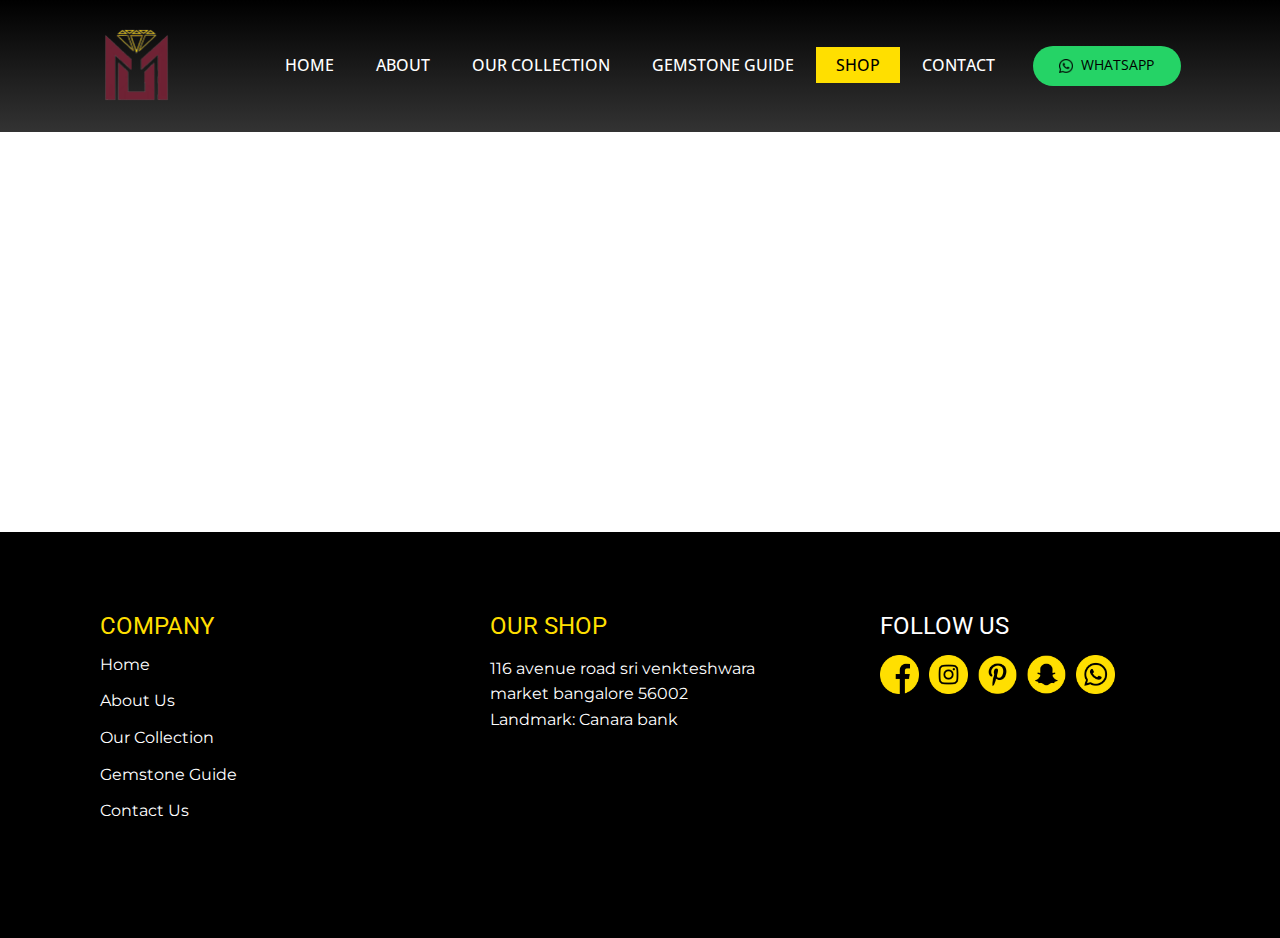
<file: SHOP.html>
<!DOCTYPE html>
<html style="font-size: 16px;" lang="en"><head>
    <meta name="viewport" content="width=device-width, initial-scale=1.0">
    <meta charset="utf-8">
    <meta name="keywords" content="">
    <meta name="description" content="">
    <title>SHOP</title>
    <link rel="stylesheet" href="nicepage.css" media="screen">
<link rel="stylesheet" href="SHOP.css" media="screen">
    <script class="u-script" type="text/javascript" src="jquery.js" defer=""></script>
    <script class="u-script" type="text/javascript" src="nicepage.js" defer=""></script>
    <meta name="generator" content="Nicepage 6.5.3, nicepage.com">
    <link id="u-theme-google-font" rel="stylesheet" href="https://fonts.googleapis.com/css?family=Roboto:100,100i,300,300i,400,400i,500,500i,700,700i,900,900i|Open+Sans:300,300i,400,400i,500,500i,600,600i,700,700i,800,800i">
    <link id="u-page-google-font" rel="stylesheet" href="https://fonts.googleapis.com/css?family=Montserrat:100,100i,200,200i,300,300i,400,400i,500,500i,600,600i,700,700i,800,800i,900,900i">
    
    
    
    <script type="application/ld+json">{
		"@context": "http://schema.org",
		"@type": "Organization",
		"name": "Site2",
		"sameAs": [
				"#"
		]
}</script>
    <meta name="theme-color" content="#8eafce">
    <meta property="og:title" content="SHOP">
    <meta property="og:type" content="website">
  <meta data-intl-tel-input-cdn-path="intlTelInput/"></head>
  <body data-path-to-root="./" data-include-products="false" class="u-body u-xl-mode" data-lang="en"><header class="u-clearfix u-gradient u-header u-header" id="sec-e3d4"><div class="u-clearfix u-sheet u-valign-middle u-sheet-1">
        <nav class="u-align-left u-menu u-menu-one-level u-offcanvas u-menu-1" data-responsive-from="SM">
          <div class="menu-collapse" style="font-size: 1rem; letter-spacing: 0px; text-transform: uppercase; font-weight: 500;">
            <a class="u-button-style u-custom-active-color u-custom-border u-custom-border-color u-custom-color u-custom-hover-color u-custom-left-right-menu-spacing u-custom-padding-bottom u-custom-text-active-color u-custom-text-color u-custom-text-hover-color u-custom-top-bottom-menu-spacing u-nav-link" href="#" style="padding: 4px 0px; font-size: calc(1em + 8px);">
              <svg class="u-svg-link" preserveAspectRatio="xMidYMin slice" viewBox="0 0 302 302" style=""><use xmlns:xlink="http://www.w3.org/1999/xlink" xlink:href="#svg-5c50"></use></svg>
              <svg xmlns="http://www.w3.org/2000/svg" xmlns:xlink="http://www.w3.org/1999/xlink" version="1.1" id="svg-5c50" x="0px" y="0px" viewBox="0 0 302 302" style="enable-background:new 0 0 302 302;" xml:space="preserve" class="u-svg-content"><g><rect y="36" width="302" height="30"></rect><rect y="236" width="302" height="30"></rect><rect y="136" width="302" height="30"></rect>
</g><g></g><g></g><g></g><g></g><g></g><g></g><g></g><g></g><g></g><g></g><g></g><g></g><g></g><g></g><g></g></svg>
            </a>
          </div>
          <div class="u-custom-menu u-nav-container">
            <ul class="u-nav u-spacing-2 u-unstyled u-nav-1"><li class="u-nav-item"><a class="u-active-custom-color-4 u-button-style u-hover-custom-color-4 u-nav-link u-text-active-black u-text-hover-black u-text-white" href="Home.html" style="padding: 10px 20px;">Home</a>
</li><li class="u-nav-item"><a class="u-active-custom-color-4 u-button-style u-hover-custom-color-4 u-nav-link u-text-active-black u-text-hover-black u-text-white" href="About.html" style="padding: 10px 20px;">About</a>
</li><li class="u-nav-item"><a class="u-active-custom-color-4 u-button-style u-hover-custom-color-4 u-nav-link u-text-active-black u-text-hover-black u-text-white" href="OUR-COLLECTION.html" style="padding: 10px 20px;">OUR COLLECTION</a>
</li><li class="u-nav-item"><a class="u-active-custom-color-4 u-button-style u-hover-custom-color-4 u-nav-link u-text-active-black u-text-hover-black u-text-white" href="GEMSTONE-GUIDE.html" style="padding: 10px 20px;">GEMSTONE GUIDE</a>
</li><li class="u-nav-item"><a class="u-active-custom-color-4 u-button-style u-hover-custom-color-4 u-nav-link u-text-active-black u-text-hover-black u-text-white" href="SHOP.html" style="padding: 10px 20px;">SHOP</a>
</li><li class="u-nav-item"><a class="u-active-custom-color-4 u-button-style u-hover-custom-color-4 u-nav-link u-text-active-black u-text-hover-black u-text-white" href="Contact.html" style="padding: 10px 20px;">Contact</a>
</li></ul>
          </div>
          <div class="u-custom-menu u-nav-container-collapse">
            <div class="u-align-center u-black u-container-style u-inner-container-layout u-opacity u-opacity-95 u-sidenav">
              <div class="u-inner-container-layout u-sidenav-overflow">
                <div class="u-menu-close"></div>
                <ul class="u-align-center u-nav u-popupmenu-items u-unstyled u-nav-2"><li class="u-nav-item"><a class="u-button-style u-nav-link" href="Home.html">Home</a>
</li><li class="u-nav-item"><a class="u-button-style u-nav-link" href="About.html">About</a>
</li><li class="u-nav-item"><a class="u-button-style u-nav-link" href="OUR-COLLECTION.html">OUR COLLECTION</a>
</li><li class="u-nav-item"><a class="u-button-style u-nav-link" href="GEMSTONE-GUIDE.html">GEMSTONE GUIDE</a>
</li><li class="u-nav-item"><a class="u-button-style u-nav-link" href="SHOP.html">SHOP</a>
</li><li class="u-nav-item"><a class="u-button-style u-nav-link" href="Contact.html">Contact</a>
</li></ul>
              </div>
            </div>
            <div class="u-black u-menu-overlay u-opacity u-opacity-70"></div>
          </div>
        </nav>
        <img class="u-image u-image-contain u-image-default u-preserve-proportions u-image-1" src="images/YuasRDy8RT6HDPwPdVnGr-transformed1.png" alt="" data-image-width="266" data-image-height="299">
        <a href="wa.me/+918088817268" class="u-border-none u-btn u-btn-round u-button-style u-custom-color-2 u-hover-custom-color-3 u-radius u-text-black u-text-hover-white u-btn-1"><span class="u-file-icon u-icon"><img src="images/1384095.png" alt=""></span>&nbsp; WHATSAPP
        </a>
      </div></header>
    <section class="u-clearfix u-section-1" id="sec-8715">
      <div class="u-clearfix u-sheet u-sheet-1"></div>
    </section>
    
    
    
    <footer class="u-black u-clearfix u-footer" id="sec-57d0"><div class="u-clearfix u-sheet u-sheet-1">
        <div class="data-layout-selected u-clearfix u-expanded-width u-gutter-30 u-layout-wrap u-layout-wrap-1">
          <div class="u-gutter-0 u-layout">
            <div class="u-layout-row">
              <div class="u-align-left u-container-style u-layout-cell u-left-cell u-size-20 u-layout-cell-1">
                <div class="u-container-layout u-valign-top u-container-layout-1"><!--position-->
                  <div data-position="" class="u-position u-position-1"><!--block-->
                    <div class="u-block">
                      <div class="u-block-container u-clearfix"><!--block_header-->
                        <h5 class="u-block-header u-text u-text-custom-color-4 u-text-1"><!--block_header_content--> COMPANY<!--/block_header_content--></h5><!--/block_header--><!--block_content-->
                        <div class="u-block-content u-text"><!--block_content_content--><!--/block_content_content--></div><!--/block_content-->
                      </div>
                    </div><!--/block-->
                  </div><!--/position-->
                  <p class="u-custom-font u-font-montserrat u-text u-text-default u-text-3">Home</p>
                  <p class="u-custom-font u-font-montserrat u-text u-text-default u-text-4">About Us</p>
                  <p class="u-custom-font u-font-montserrat u-text u-text-default u-text-5">Our Collection</p>
                  <p class="u-custom-font u-font-montserrat u-text u-text-default u-text-6">Gemstone Guide</p>
                  <p class="u-custom-font u-font-montserrat u-text u-text-default u-text-7">Contact Us</p>
                </div>
              </div>
              <div class="u-align-left u-container-style u-layout-cell u-size-20 u-layout-cell-2">
                <div class="u-container-layout u-valign-top u-container-layout-2"><!--position-->
                  <div data-position="" class="u-position u-position-2"><!--block-->
                    <div class="u-block">
                      <div class="u-block-container u-clearfix"><!--block_header-->
                        <h5 class="u-block-header u-text u-text-custom-color-4 u-text-8"><!--block_header_content-->OUR SHOP <!--/block_header_content--></h5><!--/block_header--><!--block_content-->
                        <div class="u-block-content u-text"><!--block_content_content--><!--/block_content_content--></div><!--/block_content-->
                      </div>
                    </div><!--/block-->
                  </div><!--/position-->
                  <p class="u-custom-font u-font-montserrat u-text u-text-default u-text-10"> 116 avenue road sri venkteshwara market bangalore 56002<br>Landmark: Canara&nbsp;bank
                  </p>
                </div>
              </div>
              <div class="u-align-left u-container-style u-layout-cell u-right-cell u-size-20 u-layout-cell-3">
                <div class="u-container-layout u-valign-top u-container-layout-3"><!--position-->
                  <div data-position="" class="u-position u-position-3"><!--block-->
                    <div class="u-block">
                      <div class="u-block-container u-clearfix"><!--block_header-->
                        <h5 class="u-block-header u-text u-text-11"><!--block_header_content--> FOLLOW US<!--/block_header_content--></h5><!--/block_header--><!--block_content-->
                        <div class="u-block-content u-text"><!--block_content_content--><!--/block_content_content--></div><!--/block_content-->
                      </div>
                    </div><!--/block-->
                  </div><!--/position-->
                  <div class="u-social-icons u-spacing-10 u-social-icons-1">
                    <a class="u-social-url" target="_blank" href=""><span class="u-file-icon u-icon u-social-facebook u-social-icon u-text-custom-color-4 u-icon-1"><img src="images/1384005-0dbe4c99.png" alt=""></span>
                    </a>
                    <a class="u-social-url" target="_blank" href=""><span class="u-file-icon u-icon u-social-icon u-social-instagram u-text-custom-color-4 u-icon-2"><img src="images/15047119-7dae8f5a.png" alt=""></span>
                    </a>
                    <a class="u-social-url" target="_blank" href="#"><span class="u-file-icon u-icon u-social-icon u-social-pinterest u-text-custom-color-4 u-icon-3"><img src="images/2175205-b9bdea0d.png" alt=""></span>
                    </a>
                    <a class="u-social-url" target="_blank" data-type="Snapchat" title="Snapchat" href=""><span class="u-file-icon u-icon u-social-icon u-social-snapchat u-text-custom-color-4 u-icon-4"><img src="images/2175225-4d44ca91.png" alt=""></span>
                    </a>
                    <a class="u-social-url" target="_blank" data-type="Whatsapp" title="Whatsapp" href=""><span class="u-file-icon u-icon u-social-icon u-social-whatsapp u-text-custom-color-4 u-icon-5"><img src="images/5969035-12c0dae1.png" alt=""></span>
                    </a>
                  </div>
                </div>
              </div>
            </div>
          </div>
        </div>
      </div></footer>
   
  
</body></html>
</file>
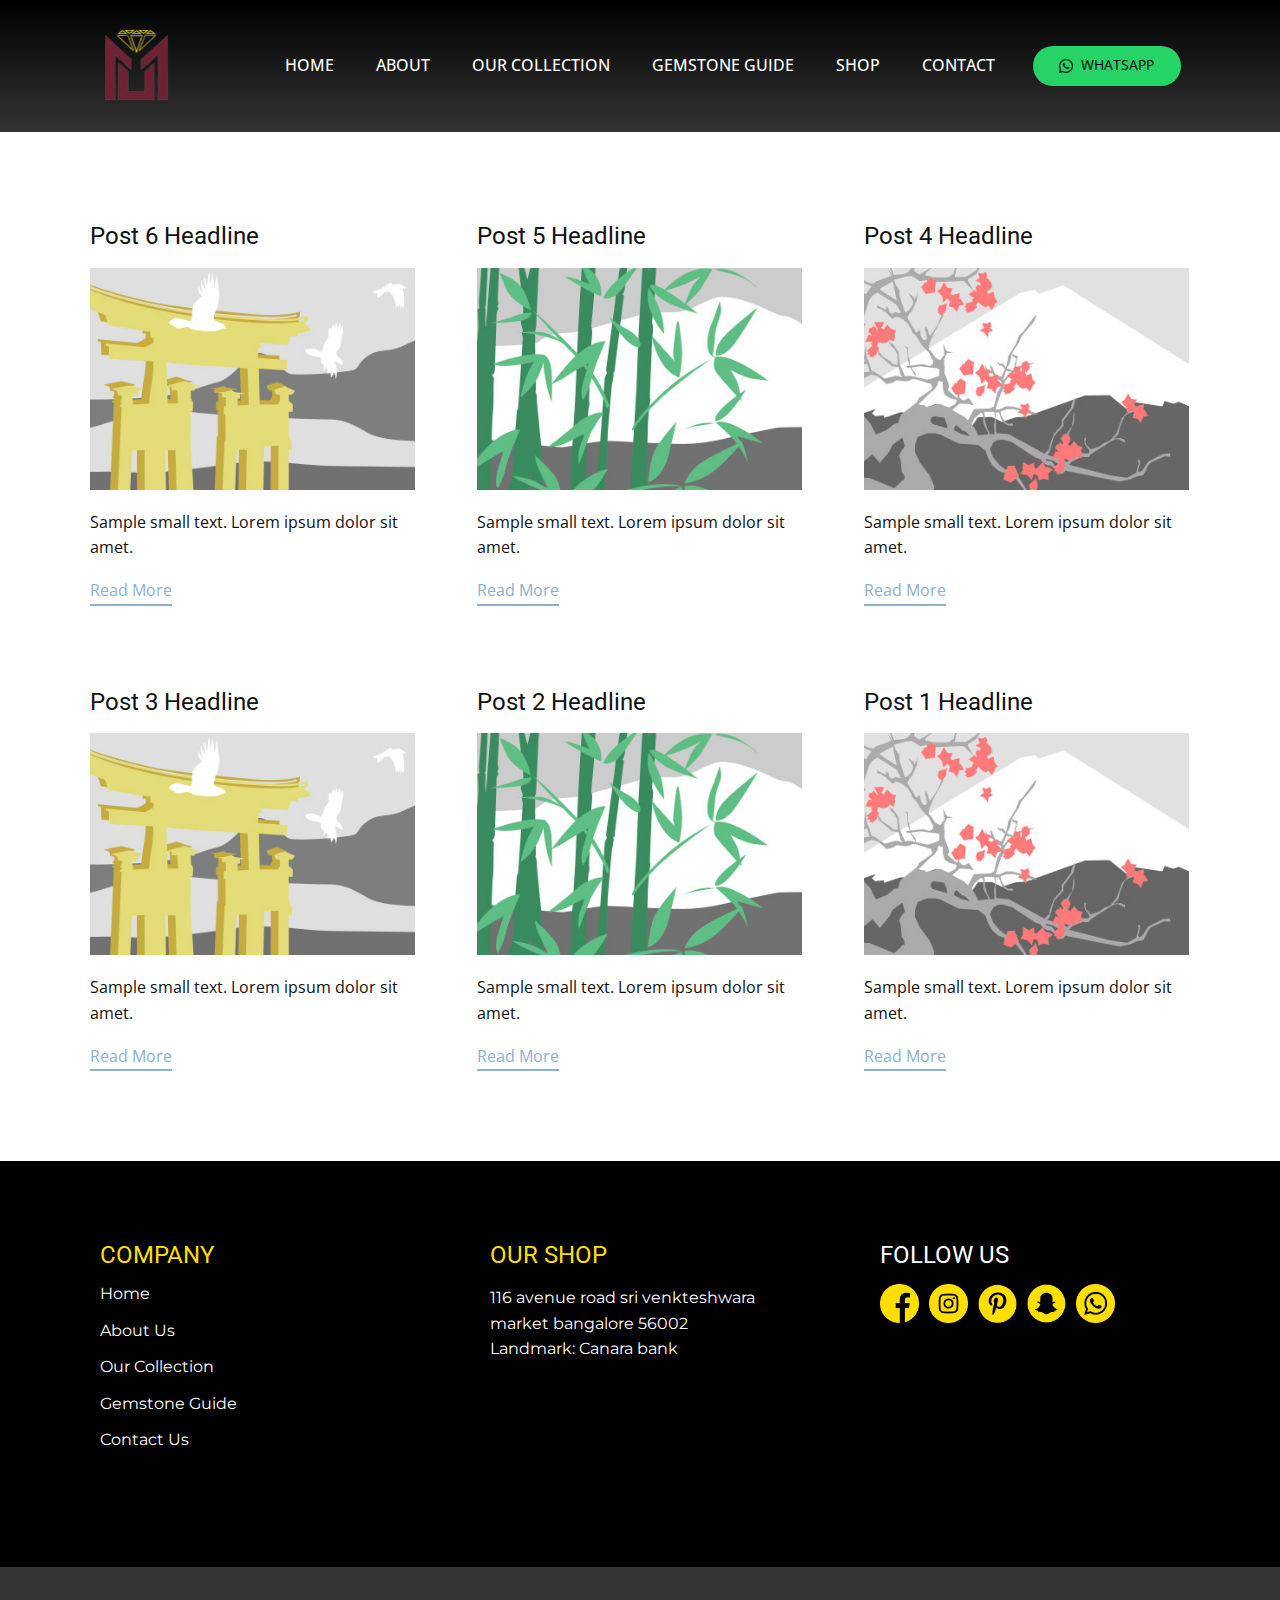
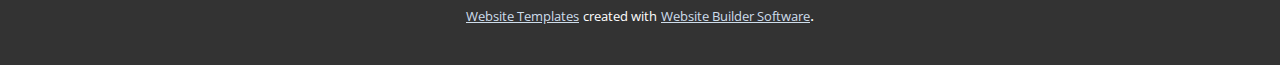
<file: blog/blog.html>
<!DOCTYPE html>
<html style="font-size: 16px;" lang="en"><head>
    <meta name="viewport" content="width=device-width, initial-scale=1.0">
    <meta charset="utf-8">
    <meta name="keywords" content="">
    <meta name="description" content="">
    <title>Blog</title>
    <link rel="stylesheet" href="../nicepage.css" media="screen">
<link rel="stylesheet" href="../Blog-Template.css" media="screen">
    <script class="u-script" type="text/javascript" src="../jquery.js" defer=""></script>
    <script class="u-script" type="text/javascript" src="../nicepage.js" defer=""></script>
    <meta name="generator" content="Nicepage 6.5.3, nicepage.com">
    <link id="u-theme-google-font" rel="stylesheet" href="https://fonts.googleapis.com/css?family=Roboto:100,100i,300,300i,400,400i,500,500i,700,700i,900,900i|Open+Sans:300,300i,400,400i,500,500i,600,600i,700,700i,800,800i">
    <link id="u-page-google-font" rel="stylesheet" href="https://fonts.googleapis.com/css?family=Montserrat:100,100i,200,200i,300,300i,400,400i,500,500i,600,600i,700,700i,800,800i,900,900i">
    
    
    
    <script type="application/ld+json">{
		"@context": "http://schema.org",
		"@type": "Organization",
		"name": "Site2",
		"sameAs": [
				"#"
		]
}</script>
    <meta name="theme-color" content="#8eafce">
  <meta data-intl-tel-input-cdn-path="intlTelInput/"></head>
  <body data-path-to-root="./" data-include-products="false" class="u-body u-xl-mode" data-lang="en"><header class="u-clearfix u-gradient u-header u-header" id="sec-e3d4"><div class="u-clearfix u-sheet u-valign-middle u-sheet-1">
        <nav class="u-align-left u-menu u-menu-one-level u-offcanvas u-menu-1" data-responsive-from="SM">
          <div class="menu-collapse" style="font-size: 1rem; letter-spacing: 0px; text-transform: uppercase; font-weight: 500;">
            <a class="u-button-style u-custom-active-color u-custom-border u-custom-border-color u-custom-color u-custom-hover-color u-custom-left-right-menu-spacing u-custom-padding-bottom u-custom-text-active-color u-custom-text-color u-custom-text-hover-color u-custom-top-bottom-menu-spacing u-nav-link" href="#" style="padding: 4px 0px; font-size: calc(1em + 8px);">
              <svg class="u-svg-link" preserveAspectRatio="xMidYMin slice" viewBox="0 0 302 302" style=""><use xmlns:xlink="http://www.w3.org/1999/xlink" xlink:href="#svg-5c50"></use></svg>
              <svg xmlns="http://www.w3.org/2000/svg" xmlns:xlink="http://www.w3.org/1999/xlink" version="1.1" id="svg-5c50" x="0px" y="0px" viewBox="0 0 302 302" style="enable-background:new 0 0 302 302;" xml:space="preserve" class="u-svg-content"><g><rect y="36" width="302" height="30"></rect><rect y="236" width="302" height="30"></rect><rect y="136" width="302" height="30"></rect>
</g><g></g><g></g><g></g><g></g><g></g><g></g><g></g><g></g><g></g><g></g><g></g><g></g><g></g><g></g><g></g></svg>
            </a>
          </div>
          <div class="u-custom-menu u-nav-container">
            <ul class="u-nav u-spacing-2 u-unstyled u-nav-1"><li class="u-nav-item"><a class="u-active-custom-color-4 u-button-style u-hover-custom-color-4 u-nav-link u-text-active-black u-text-hover-black u-text-white" href="../Home.html" style="padding: 10px 20px;">Home</a>
</li><li class="u-nav-item"><a class="u-active-custom-color-4 u-button-style u-hover-custom-color-4 u-nav-link u-text-active-black u-text-hover-black u-text-white" href="../About.html" style="padding: 10px 20px;">About</a>
</li><li class="u-nav-item"><a class="u-active-custom-color-4 u-button-style u-hover-custom-color-4 u-nav-link u-text-active-black u-text-hover-black u-text-white" href="../OUR-COLLECTION.html" style="padding: 10px 20px;">OUR COLLECTION</a>
</li><li class="u-nav-item"><a class="u-active-custom-color-4 u-button-style u-hover-custom-color-4 u-nav-link u-text-active-black u-text-hover-black u-text-white" href="../GEMSTONE-GUIDE.html" style="padding: 10px 20px;">GEMSTONE GUIDE</a>
</li><li class="u-nav-item"><a class="u-active-custom-color-4 u-button-style u-hover-custom-color-4 u-nav-link u-text-active-black u-text-hover-black u-text-white" href="../SHOP.html" style="padding: 10px 20px;">SHOP</a>
</li><li class="u-nav-item"><a class="u-active-custom-color-4 u-button-style u-hover-custom-color-4 u-nav-link u-text-active-black u-text-hover-black u-text-white" href="../Contact.html" style="padding: 10px 20px;">Contact</a>
</li></ul>
          </div>
          <div class="u-custom-menu u-nav-container-collapse">
            <div class="u-align-center u-black u-container-style u-inner-container-layout u-opacity u-opacity-95 u-sidenav">
              <div class="u-inner-container-layout u-sidenav-overflow">
                <div class="u-menu-close"></div>
                <ul class="u-align-center u-nav u-popupmenu-items u-unstyled u-nav-2"><li class="u-nav-item"><a class="u-button-style u-nav-link" href="../Home.html">Home</a>
</li><li class="u-nav-item"><a class="u-button-style u-nav-link" href="../About.html">About</a>
</li><li class="u-nav-item"><a class="u-button-style u-nav-link" href="../OUR-COLLECTION.html">OUR COLLECTION</a>
</li><li class="u-nav-item"><a class="u-button-style u-nav-link" href="../GEMSTONE-GUIDE.html">GEMSTONE GUIDE</a>
</li><li class="u-nav-item"><a class="u-button-style u-nav-link" href="../SHOP.html">SHOP</a>
</li><li class="u-nav-item"><a class="u-button-style u-nav-link" href="../Contact.html">Contact</a>
</li></ul>
              </div>
            </div>
            <div class="u-black u-menu-overlay u-opacity u-opacity-70"></div>
          </div>
        </nav>
        <img class="u-image u-image-contain u-image-default u-preserve-proportions u-image-1" src="../images/YuasRDy8RT6HDPwPdVnGr-transformed1.png" alt="" data-image-width="266" data-image-height="299">
        <a href="../wa.me/+918088817268" class="u-border-none u-btn u-btn-round u-button-style u-custom-color-2 u-hover-custom-color-3 u-radius u-text-black u-text-hover-white u-btn-1"><span class="u-file-icon u-icon"><img src="../images/1384095.png" alt=""></span>&nbsp; WHATSAPP
        </a>
      </div></header>
    <section class="u-clearfix u-section-1" id="sec-ddbd">
      <div class="u-clearfix u-sheet u-valign-middle u-sheet-1"><!--blog--><!--blog_options_json--><!--{"type":"Recent","source":"","tags":"","count":""}--><!--/blog_options_json-->
        <div class="u-blog u-expanded-width u-repeater u-repeater-1"><!--blog_post-->
          <div class="u-blog-post u-container-style u-repeater-item u-white u-repeater-item-1">
            <div class="u-container-layout u-similar-container u-valign-top u-container-layout-1"><!--blog_post_header-->
              <h4 class="u-blog-control u-text u-text-1">
                <a class="u-post-header-link" href="../blog/post-5.html">Post 6 Headline</a>
              </h4><!--/blog_post_header--><!--blog_post_image-->
              <a class="u-post-header-link" href="../blog/post-5.html"><img alt="" class="u-blog-control u-expanded-width u-image u-image-default u-image-1" src="../images/8ad73f3c.jpeg"></a><!--/blog_post_image--><!--blog_post_content-->
              <div class="u-blog-control u-post-content u-text u-text-2 fr-view">Sample small text. Lorem ipsum dolor sit amet.</div><!--/blog_post_content--><!--blog_post_readmore-->
              <a href="../blog/post-5.html" class="u-blog-control u-border-2 u-border-palette-1-base u-btn u-btn-rectangle u-button-style u-none u-btn-1"><!--blog_post_readmore_content--><!--options_json--><!--{"content":"","defaultValue":"Read More"}--><!--/options_json-->Read More<!--/blog_post_readmore_content--></a><!--/blog_post_readmore-->
            </div>
          </div><div class="u-blog-post u-container-style u-repeater-item u-video-cover u-white">
            <div class="u-container-layout u-similar-container u-valign-top u-container-layout-2"><!--blog_post_header-->
              <h4 class="u-blog-control u-text u-text-3">
                <a class="u-post-header-link" href="../blog/post-4.html">Post 5 Headline</a>
              </h4><!--/blog_post_header--><!--blog_post_image-->
              <a class="u-post-header-link" href="../blog/post-4.html"><img alt="" class="u-blog-control u-expanded-width u-image u-image-default u-image-2" src="../images/68f64b9d.jpeg"></a><!--/blog_post_image--><!--blog_post_content-->
              <div class="u-blog-control u-post-content u-text u-text-4 fr-view">Sample small text. Lorem ipsum dolor sit amet.</div><!--/blog_post_content--><!--blog_post_readmore-->
              <a href="../blog/post-4.html" class="u-blog-control u-border-2 u-border-palette-1-base u-btn u-btn-rectangle u-button-style u-none u-btn-2"><!--blog_post_readmore_content--><!--options_json--><!--{"content":"","defaultValue":"Read More"}--><!--/options_json-->Read More<!--/blog_post_readmore_content--></a><!--/blog_post_readmore-->
            </div>
          </div><div class="u-blog-post u-container-style u-repeater-item u-video-cover u-white">
            <div class="u-container-layout u-similar-container u-valign-top u-container-layout-3"><!--blog_post_header-->
              <h4 class="u-blog-control u-text u-text-5">
                <a class="u-post-header-link" href="../blog/post-3.html">Post 4 Headline</a>
              </h4><!--/blog_post_header--><!--blog_post_image-->
              <a class="u-post-header-link" href="../blog/post-3.html"><img alt="" class="u-blog-control u-expanded-width u-image u-image-default u-image-3" src="../images/0fd3416c.jpeg"></a><!--/blog_post_image--><!--blog_post_content-->
              <div class="u-blog-control u-post-content u-text u-text-6 fr-view">Sample small text. Lorem ipsum dolor sit amet.</div><!--/blog_post_content--><!--blog_post_readmore-->
              <a href="../blog/post-3.html" class="u-blog-control u-border-2 u-border-palette-1-base u-btn u-btn-rectangle u-button-style u-none u-btn-3"><!--blog_post_readmore_content--><!--options_json--><!--{"content":"","defaultValue":"Read More"}--><!--/options_json-->Read More<!--/blog_post_readmore_content--></a><!--/blog_post_readmore-->
            </div>
          </div><div class="u-blog-post u-container-style u-repeater-item u-white u-repeater-item-1">
            <div class="u-container-layout u-similar-container u-valign-top u-container-layout-1"><!--blog_post_header-->
              <h4 class="u-blog-control u-text u-text-1">
                <a class="u-post-header-link" href="../blog/post-2.html">Post 3 Headline</a>
              </h4><!--/blog_post_header--><!--blog_post_image-->
              <a class="u-post-header-link" href="../blog/post-2.html"><img alt="" class="u-blog-control u-expanded-width u-image u-image-default u-image-1" src="../images/8ad73f3c.jpeg"></a><!--/blog_post_image--><!--blog_post_content-->
              <div class="u-blog-control u-post-content u-text u-text-2 fr-view">Sample small text. Lorem ipsum dolor sit amet.</div><!--/blog_post_content--><!--blog_post_readmore-->
              <a href="../blog/post-2.html" class="u-blog-control u-border-2 u-border-palette-1-base u-btn u-btn-rectangle u-button-style u-none u-btn-1"><!--blog_post_readmore_content--><!--options_json--><!--{"content":"","defaultValue":"Read More"}--><!--/options_json-->Read More<!--/blog_post_readmore_content--></a><!--/blog_post_readmore-->
            </div>
          </div><div class="u-blog-post u-container-style u-repeater-item u-video-cover u-white">
            <div class="u-container-layout u-similar-container u-valign-top u-container-layout-2"><!--blog_post_header-->
              <h4 class="u-blog-control u-text u-text-3">
                <a class="u-post-header-link" href="../blog/post-1.html">Post 2 Headline</a>
              </h4><!--/blog_post_header--><!--blog_post_image-->
              <a class="u-post-header-link" href="../blog/post-1.html"><img alt="" class="u-blog-control u-expanded-width u-image u-image-default u-image-2" src="../images/68f64b9d.jpeg"></a><!--/blog_post_image--><!--blog_post_content-->
              <div class="u-blog-control u-post-content u-text u-text-4 fr-view">Sample small text. Lorem ipsum dolor sit amet.</div><!--/blog_post_content--><!--blog_post_readmore-->
              <a href="../blog/post-1.html" class="u-blog-control u-border-2 u-border-palette-1-base u-btn u-btn-rectangle u-button-style u-none u-btn-2"><!--blog_post_readmore_content--><!--options_json--><!--{"content":"","defaultValue":"Read More"}--><!--/options_json-->Read More<!--/blog_post_readmore_content--></a><!--/blog_post_readmore-->
            </div>
          </div><div class="u-blog-post u-container-style u-repeater-item u-video-cover u-white">
            <div class="u-container-layout u-similar-container u-valign-top u-container-layout-3"><!--blog_post_header-->
              <h4 class="u-blog-control u-text u-text-5">
                <a class="u-post-header-link" href="../blog/post.html">Post 1 Headline</a>
              </h4><!--/blog_post_header--><!--blog_post_image-->
              <a class="u-post-header-link" href="../blog/post.html"><img alt="" class="u-blog-control u-expanded-width u-image u-image-default u-image-3" src="../images/0fd3416c.jpeg"></a><!--/blog_post_image--><!--blog_post_content-->
              <div class="u-blog-control u-post-content u-text u-text-6 fr-view">Sample small text. Lorem ipsum dolor sit amet.</div><!--/blog_post_content--><!--blog_post_readmore-->
              <a href="../blog/post.html" class="u-blog-control u-border-2 u-border-palette-1-base u-btn u-btn-rectangle u-button-style u-none u-btn-3"><!--blog_post_readmore_content--><!--options_json--><!--{"content":"","defaultValue":"Read More"}--><!--/options_json-->Read More<!--/blog_post_readmore_content--></a><!--/blog_post_readmore-->
            </div>
          </div><!--/blog_post--><!--blog_post-->
          <!--/blog_post--><!--blog_post-->
          <!--/blog_post-->
        </div><!--/blog-->
      </div>
    </section>
    
    
    
    <footer class="u-black u-clearfix u-footer" id="sec-57d0"><div class="u-clearfix u-sheet u-sheet-1">
        <div class="data-layout-selected u-clearfix u-expanded-width u-gutter-30 u-layout-wrap u-layout-wrap-1">
          <div class="u-gutter-0 u-layout">
            <div class="u-layout-row">
              <div class="u-align-left u-container-style u-layout-cell u-left-cell u-size-20 u-layout-cell-1">
                <div class="u-container-layout u-valign-top u-container-layout-1"><!--position-->
                  <div data-position="" class="u-position u-position-1"><!--block-->
                    <div class="u-block">
                      <div class="u-block-container u-clearfix"><!--block_header-->
                        <h5 class="u-block-header u-text u-text-custom-color-4 u-text-1"><!--block_header_content--> COMPANY<!--/block_header_content--></h5><!--/block_header--><!--block_content-->
                        <div class="u-block-content u-text"><!--block_content_content--><!--/block_content_content--></div><!--/block_content-->
                      </div>
                    </div><!--/block-->
                  </div><!--/position-->
                  <p class="u-custom-font u-font-montserrat u-text u-text-default u-text-3">Home</p>
                  <p class="u-custom-font u-font-montserrat u-text u-text-default u-text-4">About Us</p>
                  <p class="u-custom-font u-font-montserrat u-text u-text-default u-text-5">Our Collection</p>
                  <p class="u-custom-font u-font-montserrat u-text u-text-default u-text-6">Gemstone Guide</p>
                  <p class="u-custom-font u-font-montserrat u-text u-text-default u-text-7">Contact Us</p>
                </div>
              </div>
              <div class="u-align-left u-container-style u-layout-cell u-size-20 u-layout-cell-2">
                <div class="u-container-layout u-valign-top u-container-layout-2"><!--position-->
                  <div data-position="" class="u-position u-position-2"><!--block-->
                    <div class="u-block">
                      <div class="u-block-container u-clearfix"><!--block_header-->
                        <h5 class="u-block-header u-text u-text-custom-color-4 u-text-8"><!--block_header_content-->OUR SHOP <!--/block_header_content--></h5><!--/block_header--><!--block_content-->
                        <div class="u-block-content u-text"><!--block_content_content--><!--/block_content_content--></div><!--/block_content-->
                      </div>
                    </div><!--/block-->
                  </div><!--/position-->
                  <p class="u-custom-font u-font-montserrat u-text u-text-default u-text-10"> 116 avenue road sri venkteshwara market bangalore 56002<br>Landmark: Canara&nbsp;bank
                  </p>
                </div>
              </div>
              <div class="u-align-left u-container-style u-layout-cell u-right-cell u-size-20 u-layout-cell-3">
                <div class="u-container-layout u-valign-top u-container-layout-3"><!--position-->
                  <div data-position="" class="u-position u-position-3"><!--block-->
                    <div class="u-block">
                      <div class="u-block-container u-clearfix"><!--block_header-->
                        <h5 class="u-block-header u-text u-text-11"><!--block_header_content--> FOLLOW US<!--/block_header_content--></h5><!--/block_header--><!--block_content-->
                        <div class="u-block-content u-text"><!--block_content_content--><!--/block_content_content--></div><!--/block_content-->
                      </div>
                    </div><!--/block-->
                  </div><!--/position-->
                  <div class="u-social-icons u-spacing-10 u-social-icons-1">
                    <a class="u-social-url" target="_blank" href=""><span class="u-file-icon u-icon u-social-facebook u-social-icon u-text-custom-color-4 u-icon-1"><img src="../images/1384005-0dbe4c99.png" alt=""></span>
                    </a>
                    <a class="u-social-url" target="_blank" href=""><span class="u-file-icon u-icon u-social-icon u-social-instagram u-text-custom-color-4 u-icon-2"><img src="../images/15047119-7dae8f5a.png" alt=""></span>
                    </a>
                    <a class="u-social-url" target="_blank" href="#"><span class="u-file-icon u-icon u-social-icon u-social-pinterest u-text-custom-color-4 u-icon-3"><img src="../images/2175205-b9bdea0d.png" alt=""></span>
                    </a>
                    <a class="u-social-url" target="_blank" data-type="Snapchat" title="Snapchat" href=""><span class="u-file-icon u-icon u-social-icon u-social-snapchat u-text-custom-color-4 u-icon-4"><img src="../images/2175225-4d44ca91.png" alt=""></span>
                    </a>
                    <a class="u-social-url" target="_blank" data-type="Whatsapp" title="Whatsapp" href=""><span class="u-file-icon u-icon u-social-icon u-social-whatsapp u-text-custom-color-4 u-icon-5"><img src="../images/5969035-12c0dae1.png" alt=""></span>
                    </a>
                  </div>
                </div>
              </div>
            </div>
          </div>
        </div>
      </div></footer>
    <section class="u-backlink u-clearfix u-grey-80">
      <a class="u-link" href="https://nicepage.com/website-templates" target="_blank">
        <span>Website Templates</span>
      </a>
      <p class="u-text">
        <span>created with</span>
      </p>
      <a class="u-link" href="" target="_blank">
        <span>Website Builder Software</span>
      </a>. 
    </section>
  
</body></html>
</file>
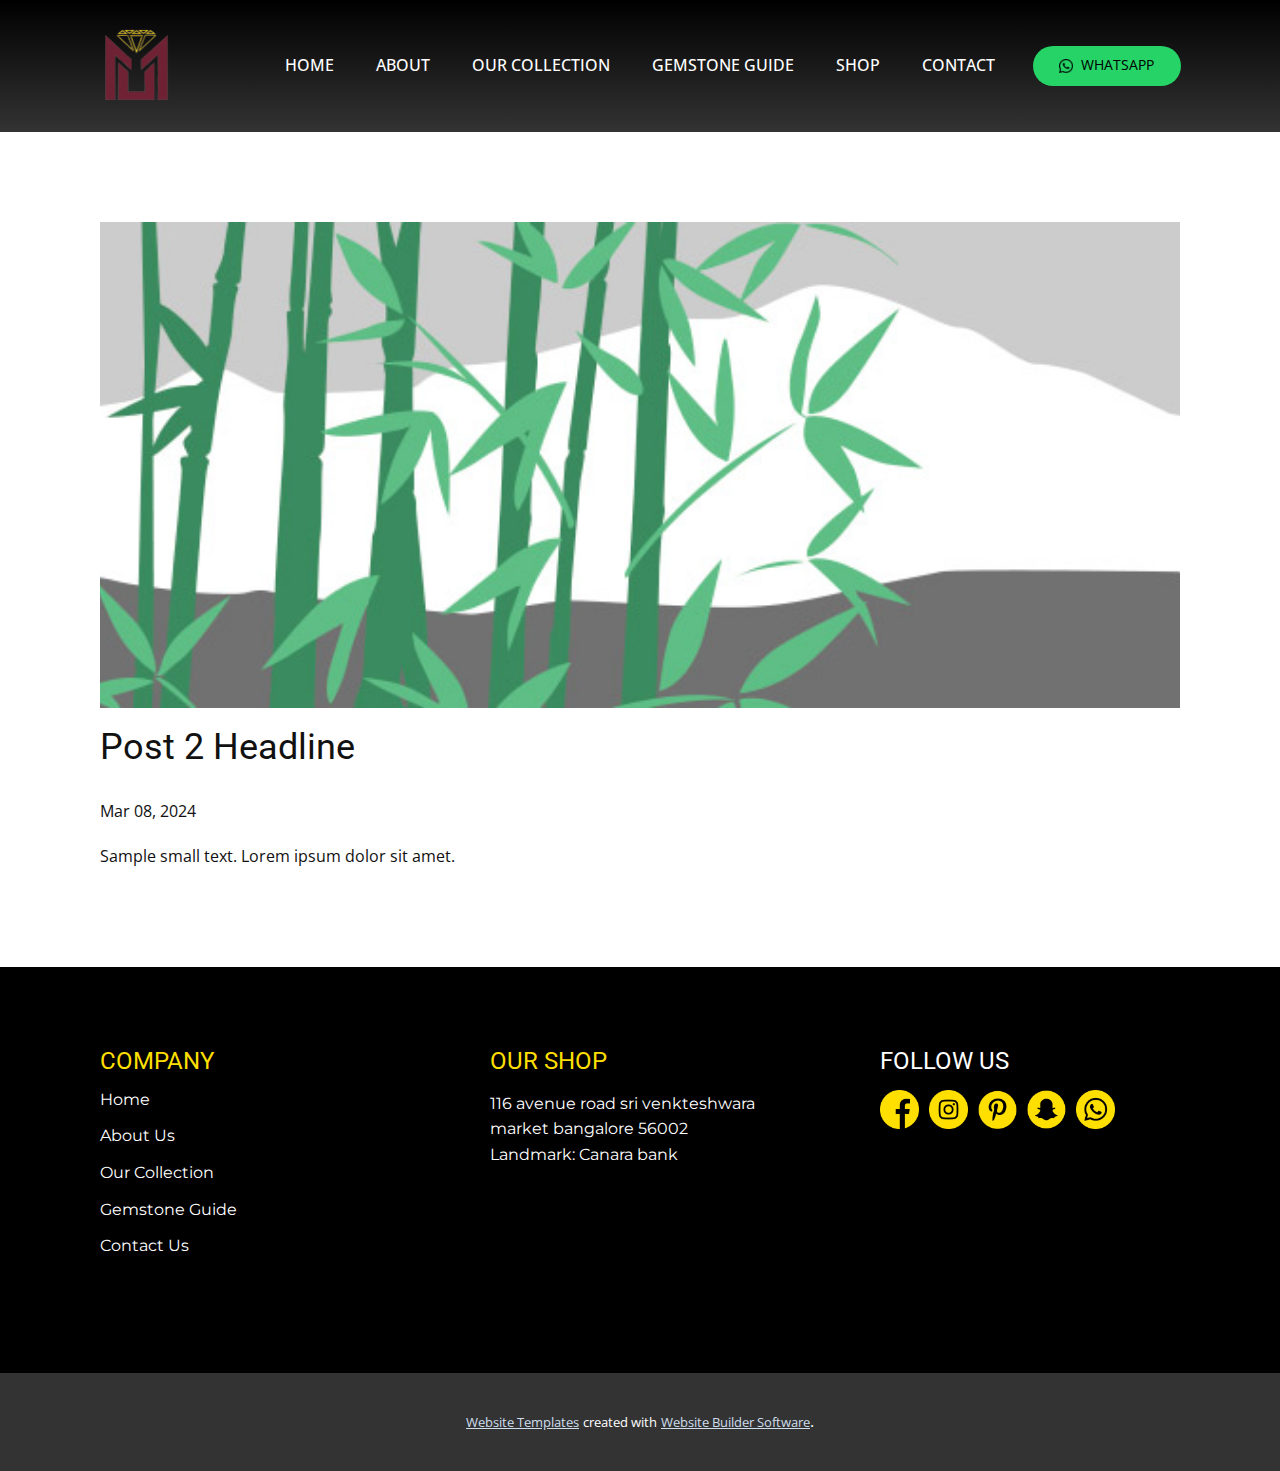
<file: blog/post-1.html>
<!DOCTYPE html>
<html style="font-size: 16px;" lang="en"><head>
    <meta name="viewport" content="width=device-width, initial-scale=1.0">
    <meta charset="utf-8">
    <meta name="keywords" content="Post 1 Headline">
    <meta name="description" content="">
    <title>Post 2 Headline</title>
    <link rel="stylesheet" href="../nicepage.css" media="screen">
<link rel="stylesheet" href="../Post-Template.css" media="screen">
    <script class="u-script" type="text/javascript" src="../jquery.js" defer=""></script>
    <script class="u-script" type="text/javascript" src="../nicepage.js" defer=""></script>
    <meta name="generator" content="Nicepage 6.5.3, nicepage.com">
    <link id="u-theme-google-font" rel="stylesheet" href="https://fonts.googleapis.com/css?family=Roboto:100,100i,300,300i,400,400i,500,500i,700,700i,900,900i|Open+Sans:300,300i,400,400i,500,500i,600,600i,700,700i,800,800i">
    <link id="u-page-google-font" rel="stylesheet" href="https://fonts.googleapis.com/css?family=Montserrat:100,100i,200,200i,300,300i,400,400i,500,500i,600,600i,700,700i,800,800i,900,900i">
    
    
    
    <script type="application/ld+json">{
		"@context": "http://schema.org",
		"@type": "Organization",
		"name": "Site2",
		"sameAs": [
				"#"
		]
}</script>
    <meta name="theme-color" content="#8eafce">
  <meta data-intl-tel-input-cdn-path="intlTelInput/"></head>
  <body data-path-to-root="./" data-include-products="false" class="u-body u-xl-mode" data-lang="en"><header class="u-clearfix u-gradient u-header u-header" id="sec-e3d4"><div class="u-clearfix u-sheet u-valign-middle u-sheet-1">
        <nav class="u-align-left u-menu u-menu-one-level u-offcanvas u-menu-1" data-responsive-from="SM">
          <div class="menu-collapse" style="font-size: 1rem; letter-spacing: 0px; text-transform: uppercase; font-weight: 500;">
            <a class="u-button-style u-custom-active-color u-custom-border u-custom-border-color u-custom-color u-custom-hover-color u-custom-left-right-menu-spacing u-custom-padding-bottom u-custom-text-active-color u-custom-text-color u-custom-text-hover-color u-custom-top-bottom-menu-spacing u-nav-link" href="#" style="padding: 4px 0px; font-size: calc(1em + 8px);">
              <svg class="u-svg-link" preserveAspectRatio="xMidYMin slice" viewBox="0 0 302 302" style=""><use xmlns:xlink="http://www.w3.org/1999/xlink" xlink:href="#svg-5c50"></use></svg>
              <svg xmlns="http://www.w3.org/2000/svg" xmlns:xlink="http://www.w3.org/1999/xlink" version="1.1" id="svg-5c50" x="0px" y="0px" viewBox="0 0 302 302" style="enable-background:new 0 0 302 302;" xml:space="preserve" class="u-svg-content"><g><rect y="36" width="302" height="30"></rect><rect y="236" width="302" height="30"></rect><rect y="136" width="302" height="30"></rect>
</g><g></g><g></g><g></g><g></g><g></g><g></g><g></g><g></g><g></g><g></g><g></g><g></g><g></g><g></g><g></g></svg>
            </a>
          </div>
          <div class="u-custom-menu u-nav-container">
            <ul class="u-nav u-spacing-2 u-unstyled u-nav-1"><li class="u-nav-item"><a class="u-active-custom-color-4 u-button-style u-hover-custom-color-4 u-nav-link u-text-active-black u-text-hover-black u-text-white" href="../Home.html" style="padding: 10px 20px;">Home</a>
</li><li class="u-nav-item"><a class="u-active-custom-color-4 u-button-style u-hover-custom-color-4 u-nav-link u-text-active-black u-text-hover-black u-text-white" href="../About.html" style="padding: 10px 20px;">About</a>
</li><li class="u-nav-item"><a class="u-active-custom-color-4 u-button-style u-hover-custom-color-4 u-nav-link u-text-active-black u-text-hover-black u-text-white" href="../OUR-COLLECTION.html" style="padding: 10px 20px;">OUR COLLECTION</a>
</li><li class="u-nav-item"><a class="u-active-custom-color-4 u-button-style u-hover-custom-color-4 u-nav-link u-text-active-black u-text-hover-black u-text-white" href="../GEMSTONE-GUIDE.html" style="padding: 10px 20px;">GEMSTONE GUIDE</a>
</li><li class="u-nav-item"><a class="u-active-custom-color-4 u-button-style u-hover-custom-color-4 u-nav-link u-text-active-black u-text-hover-black u-text-white" href="../SHOP.html" style="padding: 10px 20px;">SHOP</a>
</li><li class="u-nav-item"><a class="u-active-custom-color-4 u-button-style u-hover-custom-color-4 u-nav-link u-text-active-black u-text-hover-black u-text-white" href="../Contact.html" style="padding: 10px 20px;">Contact</a>
</li></ul>
          </div>
          <div class="u-custom-menu u-nav-container-collapse">
            <div class="u-align-center u-black u-container-style u-inner-container-layout u-opacity u-opacity-95 u-sidenav">
              <div class="u-inner-container-layout u-sidenav-overflow">
                <div class="u-menu-close"></div>
                <ul class="u-align-center u-nav u-popupmenu-items u-unstyled u-nav-2"><li class="u-nav-item"><a class="u-button-style u-nav-link" href="../Home.html">Home</a>
</li><li class="u-nav-item"><a class="u-button-style u-nav-link" href="../About.html">About</a>
</li><li class="u-nav-item"><a class="u-button-style u-nav-link" href="../OUR-COLLECTION.html">OUR COLLECTION</a>
</li><li class="u-nav-item"><a class="u-button-style u-nav-link" href="../GEMSTONE-GUIDE.html">GEMSTONE GUIDE</a>
</li><li class="u-nav-item"><a class="u-button-style u-nav-link" href="../SHOP.html">SHOP</a>
</li><li class="u-nav-item"><a class="u-button-style u-nav-link" href="../Contact.html">Contact</a>
</li></ul>
              </div>
            </div>
            <div class="u-black u-menu-overlay u-opacity u-opacity-70"></div>
          </div>
        </nav>
        <img class="u-image u-image-contain u-image-default u-preserve-proportions u-image-1" src="../images/YuasRDy8RT6HDPwPdVnGr-transformed1.png" alt="" data-image-width="266" data-image-height="299">
        <a href="../wa.me/+918088817268" class="u-border-none u-btn u-btn-round u-button-style u-custom-color-2 u-hover-custom-color-3 u-radius u-text-black u-text-hover-white u-btn-1"><span class="u-file-icon u-icon"><img src="../images/1384095.png" alt=""></span>&nbsp; WHATSAPP
        </a>
      </div></header>
    <section class="u-align-center u-clearfix u-section-1" id="sec-3ebf">
      <div class="u-clearfix u-sheet u-valign-middle-md u-valign-middle-sm u-valign-middle-xs u-sheet-1"><!--post_details--><!--post_details_options_json--><!--{"source":""}--><!--/post_details_options_json--><!--blog_post-->
        <div class="u-container-style u-expanded-width u-post-details u-post-details-1">
          <div class="u-container-layout u-valign-middle u-container-layout-1"><!--blog_post_image-->
            <img alt="" class="u-blog-control u-expanded-width u-image u-image-default u-image-1" src="../images/68f64b9d.jpeg"><!--/blog_post_image--><!--blog_post_header-->
            <h2 class="u-blog-control u-text u-text-1">Post 2 Headline</h2><!--/blog_post_header--><!--blog_post_metadata-->
            <div class="u-blog-control u-metadata u-metadata-1"><!--blog_post_metadata_date-->
              <span class="u-meta-date u-meta-icon">Mar 08, 2024</span><!--/blog_post_metadata_date--><!--blog_post_metadata_category-->
              <!--/blog_post_metadata_category--><!--blog_post_metadata_comments-->
              <!--/blog_post_metadata_comments-->
            </div><!--/blog_post_metadata--><!--blog_post_content-->
            <div class="u-align-justify u-blog-control u-post-content u-text u-text-2 fr-view">
  Sample small text. Lorem ipsum dolor sit amet.
  </div><!--/blog_post_content-->
          </div>
        </div><!--/blog_post--><!--/post_details-->
      </div>
    </section>
    
    
    
    <footer class="u-black u-clearfix u-footer" id="sec-57d0"><div class="u-clearfix u-sheet u-sheet-1">
        <div class="data-layout-selected u-clearfix u-expanded-width u-gutter-30 u-layout-wrap u-layout-wrap-1">
          <div class="u-gutter-0 u-layout">
            <div class="u-layout-row">
              <div class="u-align-left u-container-style u-layout-cell u-left-cell u-size-20 u-layout-cell-1">
                <div class="u-container-layout u-valign-top u-container-layout-1"><!--position-->
                  <div data-position="" class="u-position u-position-1"><!--block-->
                    <div class="u-block">
                      <div class="u-block-container u-clearfix"><!--block_header-->
                        <h5 class="u-block-header u-text u-text-custom-color-4 u-text-1"><!--block_header_content--> COMPANY<!--/block_header_content--></h5><!--/block_header--><!--block_content-->
                        <div class="u-block-content u-text"><!--block_content_content--><!--/block_content_content--></div><!--/block_content-->
                      </div>
                    </div><!--/block-->
                  </div><!--/position-->
                  <p class="u-custom-font u-font-montserrat u-text u-text-default u-text-3">Home</p>
                  <p class="u-custom-font u-font-montserrat u-text u-text-default u-text-4">About Us</p>
                  <p class="u-custom-font u-font-montserrat u-text u-text-default u-text-5">Our Collection</p>
                  <p class="u-custom-font u-font-montserrat u-text u-text-default u-text-6">Gemstone Guide</p>
                  <p class="u-custom-font u-font-montserrat u-text u-text-default u-text-7">Contact Us</p>
                </div>
              </div>
              <div class="u-align-left u-container-style u-layout-cell u-size-20 u-layout-cell-2">
                <div class="u-container-layout u-valign-top u-container-layout-2"><!--position-->
                  <div data-position="" class="u-position u-position-2"><!--block-->
                    <div class="u-block">
                      <div class="u-block-container u-clearfix"><!--block_header-->
                        <h5 class="u-block-header u-text u-text-custom-color-4 u-text-8"><!--block_header_content-->OUR SHOP <!--/block_header_content--></h5><!--/block_header--><!--block_content-->
                        <div class="u-block-content u-text"><!--block_content_content--><!--/block_content_content--></div><!--/block_content-->
                      </div>
                    </div><!--/block-->
                  </div><!--/position-->
                  <p class="u-custom-font u-font-montserrat u-text u-text-default u-text-10"> 116 avenue road sri venkteshwara market bangalore 56002<br>Landmark: Canara&nbsp;bank
                  </p>
                </div>
              </div>
              <div class="u-align-left u-container-style u-layout-cell u-right-cell u-size-20 u-layout-cell-3">
                <div class="u-container-layout u-valign-top u-container-layout-3"><!--position-->
                  <div data-position="" class="u-position u-position-3"><!--block-->
                    <div class="u-block">
                      <div class="u-block-container u-clearfix"><!--block_header-->
                        <h5 class="u-block-header u-text u-text-11"><!--block_header_content--> FOLLOW US<!--/block_header_content--></h5><!--/block_header--><!--block_content-->
                        <div class="u-block-content u-text"><!--block_content_content--><!--/block_content_content--></div><!--/block_content-->
                      </div>
                    </div><!--/block-->
                  </div><!--/position-->
                  <div class="u-social-icons u-spacing-10 u-social-icons-1">
                    <a class="u-social-url" target="_blank" href=""><span class="u-file-icon u-icon u-social-facebook u-social-icon u-text-custom-color-4 u-icon-1"><img src="../images/1384005-0dbe4c99.png" alt=""></span>
                    </a>
                    <a class="u-social-url" target="_blank" href=""><span class="u-file-icon u-icon u-social-icon u-social-instagram u-text-custom-color-4 u-icon-2"><img src="../images/15047119-7dae8f5a.png" alt=""></span>
                    </a>
                    <a class="u-social-url" target="_blank" href="#"><span class="u-file-icon u-icon u-social-icon u-social-pinterest u-text-custom-color-4 u-icon-3"><img src="../images/2175205-b9bdea0d.png" alt=""></span>
                    </a>
                    <a class="u-social-url" target="_blank" data-type="Snapchat" title="Snapchat" href=""><span class="u-file-icon u-icon u-social-icon u-social-snapchat u-text-custom-color-4 u-icon-4"><img src="../images/2175225-4d44ca91.png" alt=""></span>
                    </a>
                    <a class="u-social-url" target="_blank" data-type="Whatsapp" title="Whatsapp" href=""><span class="u-file-icon u-icon u-social-icon u-social-whatsapp u-text-custom-color-4 u-icon-5"><img src="../images/5969035-12c0dae1.png" alt=""></span>
                    </a>
                  </div>
                </div>
              </div>
            </div>
          </div>
        </div>
      </div></footer>
    <section class="u-backlink u-clearfix u-grey-80">
      <a class="u-link" href="https://nicepage.com/website-templates" target="_blank">
        <span>Website Templates</span>
      </a>
      <p class="u-text">
        <span>created with</span>
      </p>
      <a class="u-link" href="" target="_blank">
        <span>Website Builder Software</span>
      </a>. 
    </section>
  
</body></html>
</file>
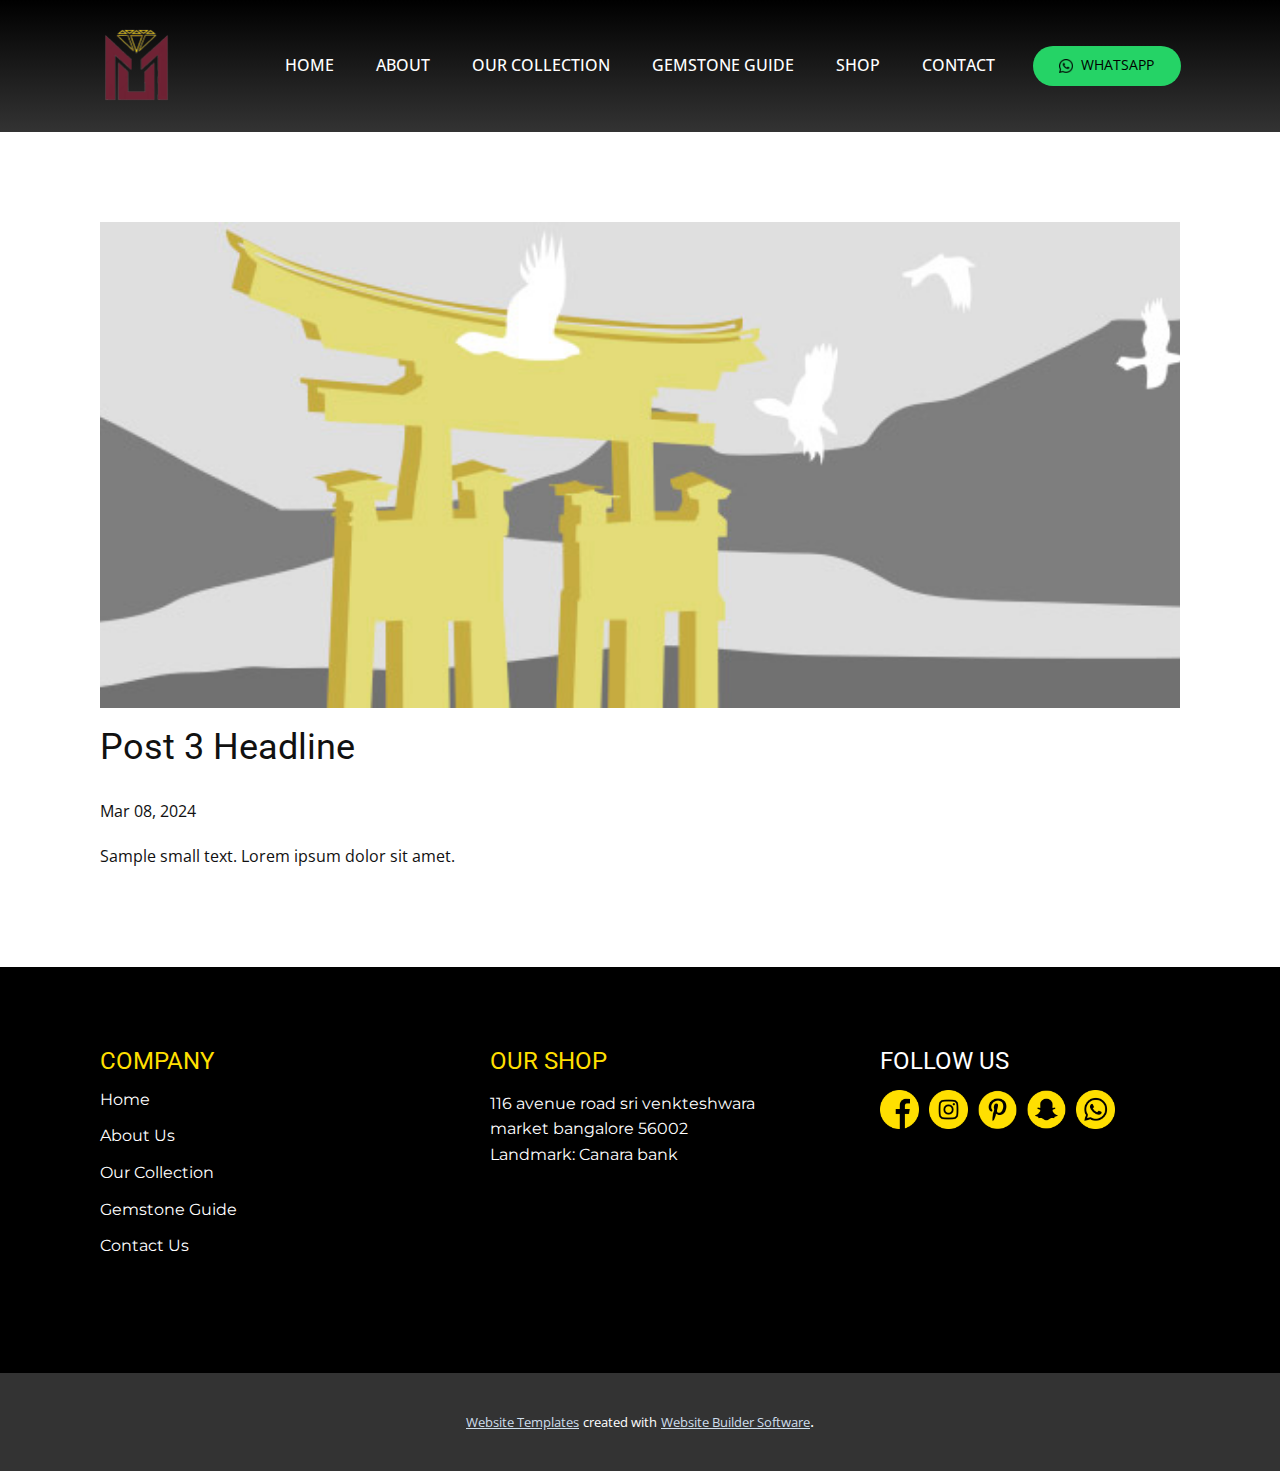
<file: blog/post-2.html>
<!DOCTYPE html>
<html style="font-size: 16px;" lang="en"><head>
    <meta name="viewport" content="width=device-width, initial-scale=1.0">
    <meta charset="utf-8">
    <meta name="keywords" content="Post 1 Headline">
    <meta name="description" content="">
    <title>Post 3 Headline</title>
    <link rel="stylesheet" href="../nicepage.css" media="screen">
<link rel="stylesheet" href="../Post-Template.css" media="screen">
    <script class="u-script" type="text/javascript" src="../jquery.js" defer=""></script>
    <script class="u-script" type="text/javascript" src="../nicepage.js" defer=""></script>
    <meta name="generator" content="Nicepage 6.5.3, nicepage.com">
    <link id="u-theme-google-font" rel="stylesheet" href="https://fonts.googleapis.com/css?family=Roboto:100,100i,300,300i,400,400i,500,500i,700,700i,900,900i|Open+Sans:300,300i,400,400i,500,500i,600,600i,700,700i,800,800i">
    <link id="u-page-google-font" rel="stylesheet" href="https://fonts.googleapis.com/css?family=Montserrat:100,100i,200,200i,300,300i,400,400i,500,500i,600,600i,700,700i,800,800i,900,900i">
    
    
    
    <script type="application/ld+json">{
		"@context": "http://schema.org",
		"@type": "Organization",
		"name": "Site2",
		"sameAs": [
				"#"
		]
}</script>
    <meta name="theme-color" content="#8eafce">
  <meta data-intl-tel-input-cdn-path="intlTelInput/"></head>
  <body data-path-to-root="./" data-include-products="false" class="u-body u-xl-mode" data-lang="en"><header class="u-clearfix u-gradient u-header u-header" id="sec-e3d4"><div class="u-clearfix u-sheet u-valign-middle u-sheet-1">
        <nav class="u-align-left u-menu u-menu-one-level u-offcanvas u-menu-1" data-responsive-from="SM">
          <div class="menu-collapse" style="font-size: 1rem; letter-spacing: 0px; text-transform: uppercase; font-weight: 500;">
            <a class="u-button-style u-custom-active-color u-custom-border u-custom-border-color u-custom-color u-custom-hover-color u-custom-left-right-menu-spacing u-custom-padding-bottom u-custom-text-active-color u-custom-text-color u-custom-text-hover-color u-custom-top-bottom-menu-spacing u-nav-link" href="#" style="padding: 4px 0px; font-size: calc(1em + 8px);">
              <svg class="u-svg-link" preserveAspectRatio="xMidYMin slice" viewBox="0 0 302 302" style=""><use xmlns:xlink="http://www.w3.org/1999/xlink" xlink:href="#svg-5c50"></use></svg>
              <svg xmlns="http://www.w3.org/2000/svg" xmlns:xlink="http://www.w3.org/1999/xlink" version="1.1" id="svg-5c50" x="0px" y="0px" viewBox="0 0 302 302" style="enable-background:new 0 0 302 302;" xml:space="preserve" class="u-svg-content"><g><rect y="36" width="302" height="30"></rect><rect y="236" width="302" height="30"></rect><rect y="136" width="302" height="30"></rect>
</g><g></g><g></g><g></g><g></g><g></g><g></g><g></g><g></g><g></g><g></g><g></g><g></g><g></g><g></g><g></g></svg>
            </a>
          </div>
          <div class="u-custom-menu u-nav-container">
            <ul class="u-nav u-spacing-2 u-unstyled u-nav-1"><li class="u-nav-item"><a class="u-active-custom-color-4 u-button-style u-hover-custom-color-4 u-nav-link u-text-active-black u-text-hover-black u-text-white" href="../Home.html" style="padding: 10px 20px;">Home</a>
</li><li class="u-nav-item"><a class="u-active-custom-color-4 u-button-style u-hover-custom-color-4 u-nav-link u-text-active-black u-text-hover-black u-text-white" href="../About.html" style="padding: 10px 20px;">About</a>
</li><li class="u-nav-item"><a class="u-active-custom-color-4 u-button-style u-hover-custom-color-4 u-nav-link u-text-active-black u-text-hover-black u-text-white" href="../OUR-COLLECTION.html" style="padding: 10px 20px;">OUR COLLECTION</a>
</li><li class="u-nav-item"><a class="u-active-custom-color-4 u-button-style u-hover-custom-color-4 u-nav-link u-text-active-black u-text-hover-black u-text-white" href="../GEMSTONE-GUIDE.html" style="padding: 10px 20px;">GEMSTONE GUIDE</a>
</li><li class="u-nav-item"><a class="u-active-custom-color-4 u-button-style u-hover-custom-color-4 u-nav-link u-text-active-black u-text-hover-black u-text-white" href="../SHOP.html" style="padding: 10px 20px;">SHOP</a>
</li><li class="u-nav-item"><a class="u-active-custom-color-4 u-button-style u-hover-custom-color-4 u-nav-link u-text-active-black u-text-hover-black u-text-white" href="../Contact.html" style="padding: 10px 20px;">Contact</a>
</li></ul>
          </div>
          <div class="u-custom-menu u-nav-container-collapse">
            <div class="u-align-center u-black u-container-style u-inner-container-layout u-opacity u-opacity-95 u-sidenav">
              <div class="u-inner-container-layout u-sidenav-overflow">
                <div class="u-menu-close"></div>
                <ul class="u-align-center u-nav u-popupmenu-items u-unstyled u-nav-2"><li class="u-nav-item"><a class="u-button-style u-nav-link" href="../Home.html">Home</a>
</li><li class="u-nav-item"><a class="u-button-style u-nav-link" href="../About.html">About</a>
</li><li class="u-nav-item"><a class="u-button-style u-nav-link" href="../OUR-COLLECTION.html">OUR COLLECTION</a>
</li><li class="u-nav-item"><a class="u-button-style u-nav-link" href="../GEMSTONE-GUIDE.html">GEMSTONE GUIDE</a>
</li><li class="u-nav-item"><a class="u-button-style u-nav-link" href="../SHOP.html">SHOP</a>
</li><li class="u-nav-item"><a class="u-button-style u-nav-link" href="../Contact.html">Contact</a>
</li></ul>
              </div>
            </div>
            <div class="u-black u-menu-overlay u-opacity u-opacity-70"></div>
          </div>
        </nav>
        <img class="u-image u-image-contain u-image-default u-preserve-proportions u-image-1" src="../images/YuasRDy8RT6HDPwPdVnGr-transformed1.png" alt="" data-image-width="266" data-image-height="299">
        <a href="../wa.me/+918088817268" class="u-border-none u-btn u-btn-round u-button-style u-custom-color-2 u-hover-custom-color-3 u-radius u-text-black u-text-hover-white u-btn-1"><span class="u-file-icon u-icon"><img src="../images/1384095.png" alt=""></span>&nbsp; WHATSAPP
        </a>
      </div></header>
    <section class="u-align-center u-clearfix u-section-1" id="sec-3ebf">
      <div class="u-clearfix u-sheet u-valign-middle-md u-valign-middle-sm u-valign-middle-xs u-sheet-1"><!--post_details--><!--post_details_options_json--><!--{"source":""}--><!--/post_details_options_json--><!--blog_post-->
        <div class="u-container-style u-expanded-width u-post-details u-post-details-1">
          <div class="u-container-layout u-valign-middle u-container-layout-1"><!--blog_post_image-->
            <img alt="" class="u-blog-control u-expanded-width u-image u-image-default u-image-1" src="../images/8ad73f3c.jpeg"><!--/blog_post_image--><!--blog_post_header-->
            <h2 class="u-blog-control u-text u-text-1">Post 3 Headline</h2><!--/blog_post_header--><!--blog_post_metadata-->
            <div class="u-blog-control u-metadata u-metadata-1"><!--blog_post_metadata_date-->
              <span class="u-meta-date u-meta-icon">Mar 08, 2024</span><!--/blog_post_metadata_date--><!--blog_post_metadata_category-->
              <!--/blog_post_metadata_category--><!--blog_post_metadata_comments-->
              <!--/blog_post_metadata_comments-->
            </div><!--/blog_post_metadata--><!--blog_post_content-->
            <div class="u-align-justify u-blog-control u-post-content u-text u-text-2 fr-view">
  Sample small text. Lorem ipsum dolor sit amet.
  </div><!--/blog_post_content-->
          </div>
        </div><!--/blog_post--><!--/post_details-->
      </div>
    </section>
    
    
    
    <footer class="u-black u-clearfix u-footer" id="sec-57d0"><div class="u-clearfix u-sheet u-sheet-1">
        <div class="data-layout-selected u-clearfix u-expanded-width u-gutter-30 u-layout-wrap u-layout-wrap-1">
          <div class="u-gutter-0 u-layout">
            <div class="u-layout-row">
              <div class="u-align-left u-container-style u-layout-cell u-left-cell u-size-20 u-layout-cell-1">
                <div class="u-container-layout u-valign-top u-container-layout-1"><!--position-->
                  <div data-position="" class="u-position u-position-1"><!--block-->
                    <div class="u-block">
                      <div class="u-block-container u-clearfix"><!--block_header-->
                        <h5 class="u-block-header u-text u-text-custom-color-4 u-text-1"><!--block_header_content--> COMPANY<!--/block_header_content--></h5><!--/block_header--><!--block_content-->
                        <div class="u-block-content u-text"><!--block_content_content--><!--/block_content_content--></div><!--/block_content-->
                      </div>
                    </div><!--/block-->
                  </div><!--/position-->
                  <p class="u-custom-font u-font-montserrat u-text u-text-default u-text-3">Home</p>
                  <p class="u-custom-font u-font-montserrat u-text u-text-default u-text-4">About Us</p>
                  <p class="u-custom-font u-font-montserrat u-text u-text-default u-text-5">Our Collection</p>
                  <p class="u-custom-font u-font-montserrat u-text u-text-default u-text-6">Gemstone Guide</p>
                  <p class="u-custom-font u-font-montserrat u-text u-text-default u-text-7">Contact Us</p>
                </div>
              </div>
              <div class="u-align-left u-container-style u-layout-cell u-size-20 u-layout-cell-2">
                <div class="u-container-layout u-valign-top u-container-layout-2"><!--position-->
                  <div data-position="" class="u-position u-position-2"><!--block-->
                    <div class="u-block">
                      <div class="u-block-container u-clearfix"><!--block_header-->
                        <h5 class="u-block-header u-text u-text-custom-color-4 u-text-8"><!--block_header_content-->OUR SHOP <!--/block_header_content--></h5><!--/block_header--><!--block_content-->
                        <div class="u-block-content u-text"><!--block_content_content--><!--/block_content_content--></div><!--/block_content-->
                      </div>
                    </div><!--/block-->
                  </div><!--/position-->
                  <p class="u-custom-font u-font-montserrat u-text u-text-default u-text-10"> 116 avenue road sri venkteshwara market bangalore 56002<br>Landmark: Canara&nbsp;bank
                  </p>
                </div>
              </div>
              <div class="u-align-left u-container-style u-layout-cell u-right-cell u-size-20 u-layout-cell-3">
                <div class="u-container-layout u-valign-top u-container-layout-3"><!--position-->
                  <div data-position="" class="u-position u-position-3"><!--block-->
                    <div class="u-block">
                      <div class="u-block-container u-clearfix"><!--block_header-->
                        <h5 class="u-block-header u-text u-text-11"><!--block_header_content--> FOLLOW US<!--/block_header_content--></h5><!--/block_header--><!--block_content-->
                        <div class="u-block-content u-text"><!--block_content_content--><!--/block_content_content--></div><!--/block_content-->
                      </div>
                    </div><!--/block-->
                  </div><!--/position-->
                  <div class="u-social-icons u-spacing-10 u-social-icons-1">
                    <a class="u-social-url" target="_blank" href=""><span class="u-file-icon u-icon u-social-facebook u-social-icon u-text-custom-color-4 u-icon-1"><img src="../images/1384005-0dbe4c99.png" alt=""></span>
                    </a>
                    <a class="u-social-url" target="_blank" href=""><span class="u-file-icon u-icon u-social-icon u-social-instagram u-text-custom-color-4 u-icon-2"><img src="../images/15047119-7dae8f5a.png" alt=""></span>
                    </a>
                    <a class="u-social-url" target="_blank" href="#"><span class="u-file-icon u-icon u-social-icon u-social-pinterest u-text-custom-color-4 u-icon-3"><img src="../images/2175205-b9bdea0d.png" alt=""></span>
                    </a>
                    <a class="u-social-url" target="_blank" data-type="Snapchat" title="Snapchat" href=""><span class="u-file-icon u-icon u-social-icon u-social-snapchat u-text-custom-color-4 u-icon-4"><img src="../images/2175225-4d44ca91.png" alt=""></span>
                    </a>
                    <a class="u-social-url" target="_blank" data-type="Whatsapp" title="Whatsapp" href=""><span class="u-file-icon u-icon u-social-icon u-social-whatsapp u-text-custom-color-4 u-icon-5"><img src="../images/5969035-12c0dae1.png" alt=""></span>
                    </a>
                  </div>
                </div>
              </div>
            </div>
          </div>
        </div>
      </div></footer>
    <section class="u-backlink u-clearfix u-grey-80">
      <a class="u-link" href="https://nicepage.com/website-templates" target="_blank">
        <span>Website Templates</span>
      </a>
      <p class="u-text">
        <span>created with</span>
      </p>
      <a class="u-link" href="" target="_blank">
        <span>Website Builder Software</span>
      </a>. 
    </section>
  
</body></html>
</file>
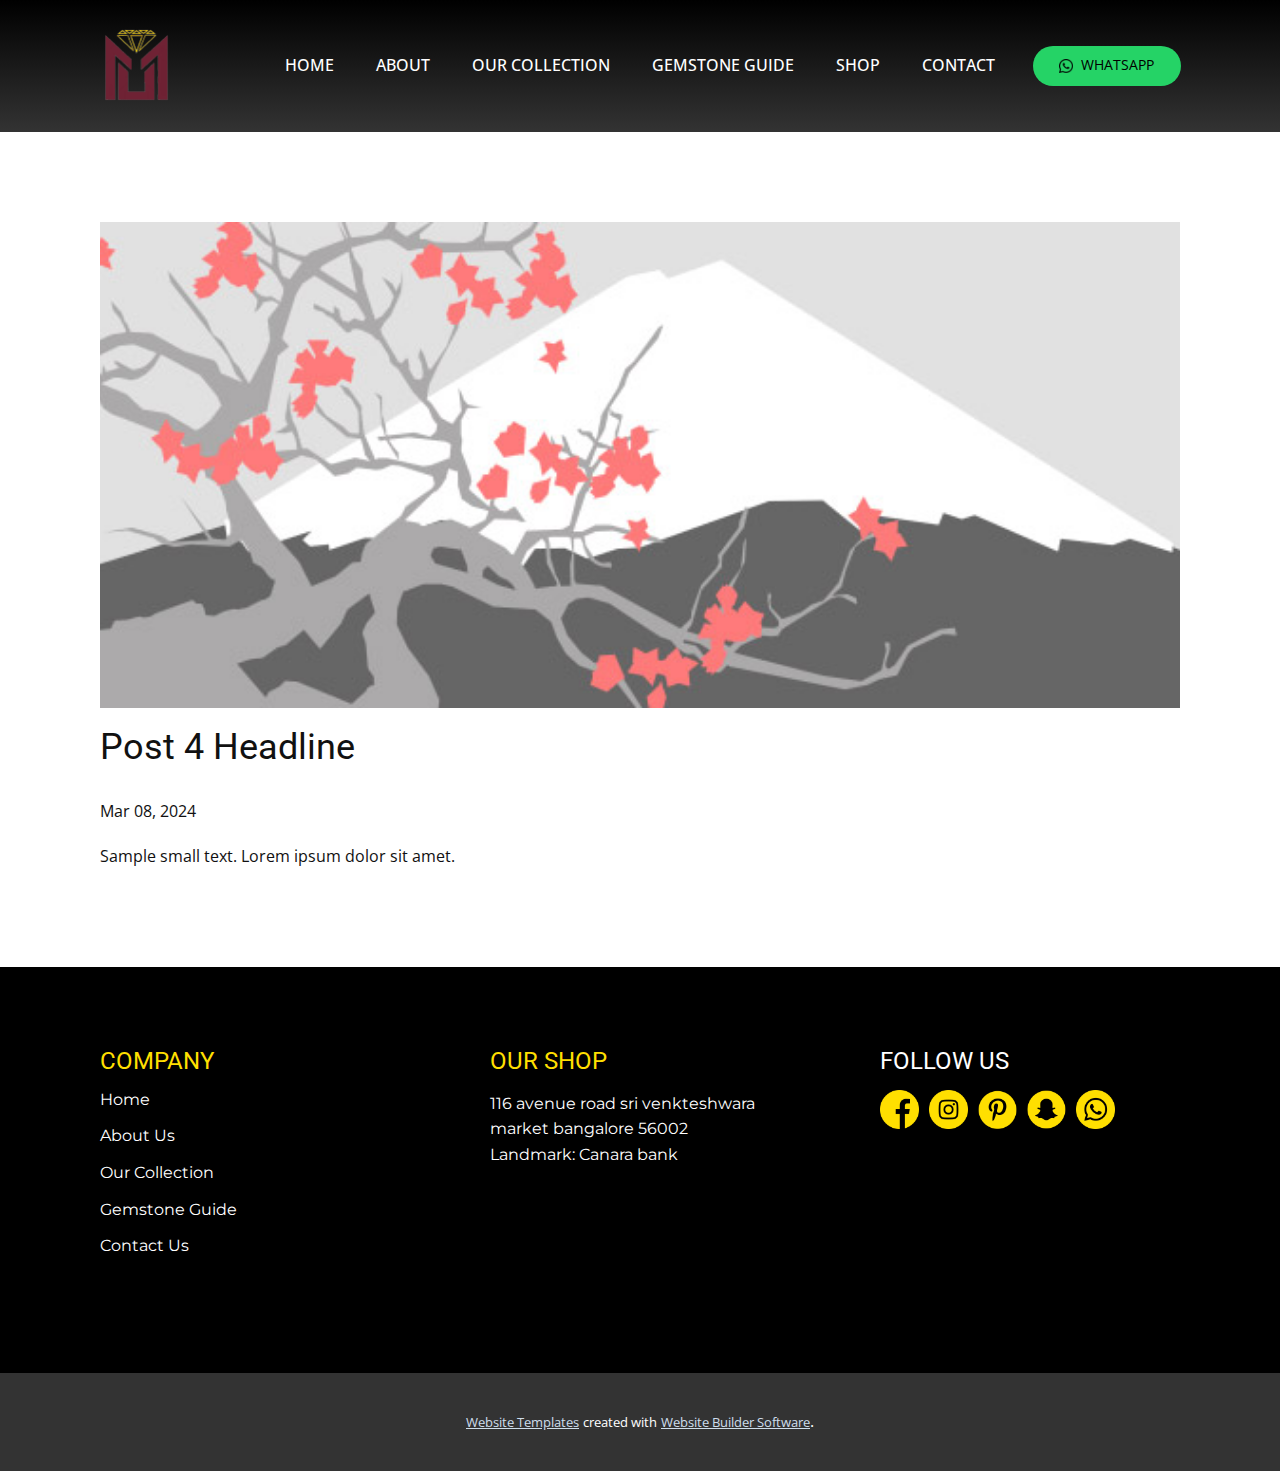
<file: blog/post-3.html>
<!DOCTYPE html>
<html style="font-size: 16px;" lang="en"><head>
    <meta name="viewport" content="width=device-width, initial-scale=1.0">
    <meta charset="utf-8">
    <meta name="keywords" content="Post 1 Headline">
    <meta name="description" content="">
    <title>Post 4 Headline</title>
    <link rel="stylesheet" href="../nicepage.css" media="screen">
<link rel="stylesheet" href="../Post-Template.css" media="screen">
    <script class="u-script" type="text/javascript" src="../jquery.js" defer=""></script>
    <script class="u-script" type="text/javascript" src="../nicepage.js" defer=""></script>
    <meta name="generator" content="Nicepage 6.5.3, nicepage.com">
    <link id="u-theme-google-font" rel="stylesheet" href="https://fonts.googleapis.com/css?family=Roboto:100,100i,300,300i,400,400i,500,500i,700,700i,900,900i|Open+Sans:300,300i,400,400i,500,500i,600,600i,700,700i,800,800i">
    <link id="u-page-google-font" rel="stylesheet" href="https://fonts.googleapis.com/css?family=Montserrat:100,100i,200,200i,300,300i,400,400i,500,500i,600,600i,700,700i,800,800i,900,900i">
    
    
    
    <script type="application/ld+json">{
		"@context": "http://schema.org",
		"@type": "Organization",
		"name": "Site2",
		"sameAs": [
				"#"
		]
}</script>
    <meta name="theme-color" content="#8eafce">
  <meta data-intl-tel-input-cdn-path="intlTelInput/"></head>
  <body data-path-to-root="./" data-include-products="false" class="u-body u-xl-mode" data-lang="en"><header class="u-clearfix u-gradient u-header u-header" id="sec-e3d4"><div class="u-clearfix u-sheet u-valign-middle u-sheet-1">
        <nav class="u-align-left u-menu u-menu-one-level u-offcanvas u-menu-1" data-responsive-from="SM">
          <div class="menu-collapse" style="font-size: 1rem; letter-spacing: 0px; text-transform: uppercase; font-weight: 500;">
            <a class="u-button-style u-custom-active-color u-custom-border u-custom-border-color u-custom-color u-custom-hover-color u-custom-left-right-menu-spacing u-custom-padding-bottom u-custom-text-active-color u-custom-text-color u-custom-text-hover-color u-custom-top-bottom-menu-spacing u-nav-link" href="#" style="padding: 4px 0px; font-size: calc(1em + 8px);">
              <svg class="u-svg-link" preserveAspectRatio="xMidYMin slice" viewBox="0 0 302 302" style=""><use xmlns:xlink="http://www.w3.org/1999/xlink" xlink:href="#svg-5c50"></use></svg>
              <svg xmlns="http://www.w3.org/2000/svg" xmlns:xlink="http://www.w3.org/1999/xlink" version="1.1" id="svg-5c50" x="0px" y="0px" viewBox="0 0 302 302" style="enable-background:new 0 0 302 302;" xml:space="preserve" class="u-svg-content"><g><rect y="36" width="302" height="30"></rect><rect y="236" width="302" height="30"></rect><rect y="136" width="302" height="30"></rect>
</g><g></g><g></g><g></g><g></g><g></g><g></g><g></g><g></g><g></g><g></g><g></g><g></g><g></g><g></g><g></g></svg>
            </a>
          </div>
          <div class="u-custom-menu u-nav-container">
            <ul class="u-nav u-spacing-2 u-unstyled u-nav-1"><li class="u-nav-item"><a class="u-active-custom-color-4 u-button-style u-hover-custom-color-4 u-nav-link u-text-active-black u-text-hover-black u-text-white" href="../Home.html" style="padding: 10px 20px;">Home</a>
</li><li class="u-nav-item"><a class="u-active-custom-color-4 u-button-style u-hover-custom-color-4 u-nav-link u-text-active-black u-text-hover-black u-text-white" href="../About.html" style="padding: 10px 20px;">About</a>
</li><li class="u-nav-item"><a class="u-active-custom-color-4 u-button-style u-hover-custom-color-4 u-nav-link u-text-active-black u-text-hover-black u-text-white" href="../OUR-COLLECTION.html" style="padding: 10px 20px;">OUR COLLECTION</a>
</li><li class="u-nav-item"><a class="u-active-custom-color-4 u-button-style u-hover-custom-color-4 u-nav-link u-text-active-black u-text-hover-black u-text-white" href="../GEMSTONE-GUIDE.html" style="padding: 10px 20px;">GEMSTONE GUIDE</a>
</li><li class="u-nav-item"><a class="u-active-custom-color-4 u-button-style u-hover-custom-color-4 u-nav-link u-text-active-black u-text-hover-black u-text-white" href="../SHOP.html" style="padding: 10px 20px;">SHOP</a>
</li><li class="u-nav-item"><a class="u-active-custom-color-4 u-button-style u-hover-custom-color-4 u-nav-link u-text-active-black u-text-hover-black u-text-white" href="../Contact.html" style="padding: 10px 20px;">Contact</a>
</li></ul>
          </div>
          <div class="u-custom-menu u-nav-container-collapse">
            <div class="u-align-center u-black u-container-style u-inner-container-layout u-opacity u-opacity-95 u-sidenav">
              <div class="u-inner-container-layout u-sidenav-overflow">
                <div class="u-menu-close"></div>
                <ul class="u-align-center u-nav u-popupmenu-items u-unstyled u-nav-2"><li class="u-nav-item"><a class="u-button-style u-nav-link" href="../Home.html">Home</a>
</li><li class="u-nav-item"><a class="u-button-style u-nav-link" href="../About.html">About</a>
</li><li class="u-nav-item"><a class="u-button-style u-nav-link" href="../OUR-COLLECTION.html">OUR COLLECTION</a>
</li><li class="u-nav-item"><a class="u-button-style u-nav-link" href="../GEMSTONE-GUIDE.html">GEMSTONE GUIDE</a>
</li><li class="u-nav-item"><a class="u-button-style u-nav-link" href="../SHOP.html">SHOP</a>
</li><li class="u-nav-item"><a class="u-button-style u-nav-link" href="../Contact.html">Contact</a>
</li></ul>
              </div>
            </div>
            <div class="u-black u-menu-overlay u-opacity u-opacity-70"></div>
          </div>
        </nav>
        <img class="u-image u-image-contain u-image-default u-preserve-proportions u-image-1" src="../images/YuasRDy8RT6HDPwPdVnGr-transformed1.png" alt="" data-image-width="266" data-image-height="299">
        <a href="../wa.me/+918088817268" class="u-border-none u-btn u-btn-round u-button-style u-custom-color-2 u-hover-custom-color-3 u-radius u-text-black u-text-hover-white u-btn-1"><span class="u-file-icon u-icon"><img src="../images/1384095.png" alt=""></span>&nbsp; WHATSAPP
        </a>
      </div></header>
    <section class="u-align-center u-clearfix u-section-1" id="sec-3ebf">
      <div class="u-clearfix u-sheet u-valign-middle-md u-valign-middle-sm u-valign-middle-xs u-sheet-1"><!--post_details--><!--post_details_options_json--><!--{"source":""}--><!--/post_details_options_json--><!--blog_post-->
        <div class="u-container-style u-expanded-width u-post-details u-post-details-1">
          <div class="u-container-layout u-valign-middle u-container-layout-1"><!--blog_post_image-->
            <img alt="" class="u-blog-control u-expanded-width u-image u-image-default u-image-1" src="../images/0fd3416c.jpeg"><!--/blog_post_image--><!--blog_post_header-->
            <h2 class="u-blog-control u-text u-text-1">Post 4 Headline</h2><!--/blog_post_header--><!--blog_post_metadata-->
            <div class="u-blog-control u-metadata u-metadata-1"><!--blog_post_metadata_date-->
              <span class="u-meta-date u-meta-icon">Mar 08, 2024</span><!--/blog_post_metadata_date--><!--blog_post_metadata_category-->
              <!--/blog_post_metadata_category--><!--blog_post_metadata_comments-->
              <!--/blog_post_metadata_comments-->
            </div><!--/blog_post_metadata--><!--blog_post_content-->
            <div class="u-align-justify u-blog-control u-post-content u-text u-text-2 fr-view">
  Sample small text. Lorem ipsum dolor sit amet.
  </div><!--/blog_post_content-->
          </div>
        </div><!--/blog_post--><!--/post_details-->
      </div>
    </section>
    
    
    
    <footer class="u-black u-clearfix u-footer" id="sec-57d0"><div class="u-clearfix u-sheet u-sheet-1">
        <div class="data-layout-selected u-clearfix u-expanded-width u-gutter-30 u-layout-wrap u-layout-wrap-1">
          <div class="u-gutter-0 u-layout">
            <div class="u-layout-row">
              <div class="u-align-left u-container-style u-layout-cell u-left-cell u-size-20 u-layout-cell-1">
                <div class="u-container-layout u-valign-top u-container-layout-1"><!--position-->
                  <div data-position="" class="u-position u-position-1"><!--block-->
                    <div class="u-block">
                      <div class="u-block-container u-clearfix"><!--block_header-->
                        <h5 class="u-block-header u-text u-text-custom-color-4 u-text-1"><!--block_header_content--> COMPANY<!--/block_header_content--></h5><!--/block_header--><!--block_content-->
                        <div class="u-block-content u-text"><!--block_content_content--><!--/block_content_content--></div><!--/block_content-->
                      </div>
                    </div><!--/block-->
                  </div><!--/position-->
                  <p class="u-custom-font u-font-montserrat u-text u-text-default u-text-3">Home</p>
                  <p class="u-custom-font u-font-montserrat u-text u-text-default u-text-4">About Us</p>
                  <p class="u-custom-font u-font-montserrat u-text u-text-default u-text-5">Our Collection</p>
                  <p class="u-custom-font u-font-montserrat u-text u-text-default u-text-6">Gemstone Guide</p>
                  <p class="u-custom-font u-font-montserrat u-text u-text-default u-text-7">Contact Us</p>
                </div>
              </div>
              <div class="u-align-left u-container-style u-layout-cell u-size-20 u-layout-cell-2">
                <div class="u-container-layout u-valign-top u-container-layout-2"><!--position-->
                  <div data-position="" class="u-position u-position-2"><!--block-->
                    <div class="u-block">
                      <div class="u-block-container u-clearfix"><!--block_header-->
                        <h5 class="u-block-header u-text u-text-custom-color-4 u-text-8"><!--block_header_content-->OUR SHOP <!--/block_header_content--></h5><!--/block_header--><!--block_content-->
                        <div class="u-block-content u-text"><!--block_content_content--><!--/block_content_content--></div><!--/block_content-->
                      </div>
                    </div><!--/block-->
                  </div><!--/position-->
                  <p class="u-custom-font u-font-montserrat u-text u-text-default u-text-10"> 116 avenue road sri venkteshwara market bangalore 56002<br>Landmark: Canara&nbsp;bank
                  </p>
                </div>
              </div>
              <div class="u-align-left u-container-style u-layout-cell u-right-cell u-size-20 u-layout-cell-3">
                <div class="u-container-layout u-valign-top u-container-layout-3"><!--position-->
                  <div data-position="" class="u-position u-position-3"><!--block-->
                    <div class="u-block">
                      <div class="u-block-container u-clearfix"><!--block_header-->
                        <h5 class="u-block-header u-text u-text-11"><!--block_header_content--> FOLLOW US<!--/block_header_content--></h5><!--/block_header--><!--block_content-->
                        <div class="u-block-content u-text"><!--block_content_content--><!--/block_content_content--></div><!--/block_content-->
                      </div>
                    </div><!--/block-->
                  </div><!--/position-->
                  <div class="u-social-icons u-spacing-10 u-social-icons-1">
                    <a class="u-social-url" target="_blank" href=""><span class="u-file-icon u-icon u-social-facebook u-social-icon u-text-custom-color-4 u-icon-1"><img src="../images/1384005-0dbe4c99.png" alt=""></span>
                    </a>
                    <a class="u-social-url" target="_blank" href=""><span class="u-file-icon u-icon u-social-icon u-social-instagram u-text-custom-color-4 u-icon-2"><img src="../images/15047119-7dae8f5a.png" alt=""></span>
                    </a>
                    <a class="u-social-url" target="_blank" href="#"><span class="u-file-icon u-icon u-social-icon u-social-pinterest u-text-custom-color-4 u-icon-3"><img src="../images/2175205-b9bdea0d.png" alt=""></span>
                    </a>
                    <a class="u-social-url" target="_blank" data-type="Snapchat" title="Snapchat" href=""><span class="u-file-icon u-icon u-social-icon u-social-snapchat u-text-custom-color-4 u-icon-4"><img src="../images/2175225-4d44ca91.png" alt=""></span>
                    </a>
                    <a class="u-social-url" target="_blank" data-type="Whatsapp" title="Whatsapp" href=""><span class="u-file-icon u-icon u-social-icon u-social-whatsapp u-text-custom-color-4 u-icon-5"><img src="../images/5969035-12c0dae1.png" alt=""></span>
                    </a>
                  </div>
                </div>
              </div>
            </div>
          </div>
        </div>
      </div></footer>
    <section class="u-backlink u-clearfix u-grey-80">
      <a class="u-link" href="https://nicepage.com/website-templates" target="_blank">
        <span>Website Templates</span>
      </a>
      <p class="u-text">
        <span>created with</span>
      </p>
      <a class="u-link" href="" target="_blank">
        <span>Website Builder Software</span>
      </a>. 
    </section>
  
</body></html>
</file>
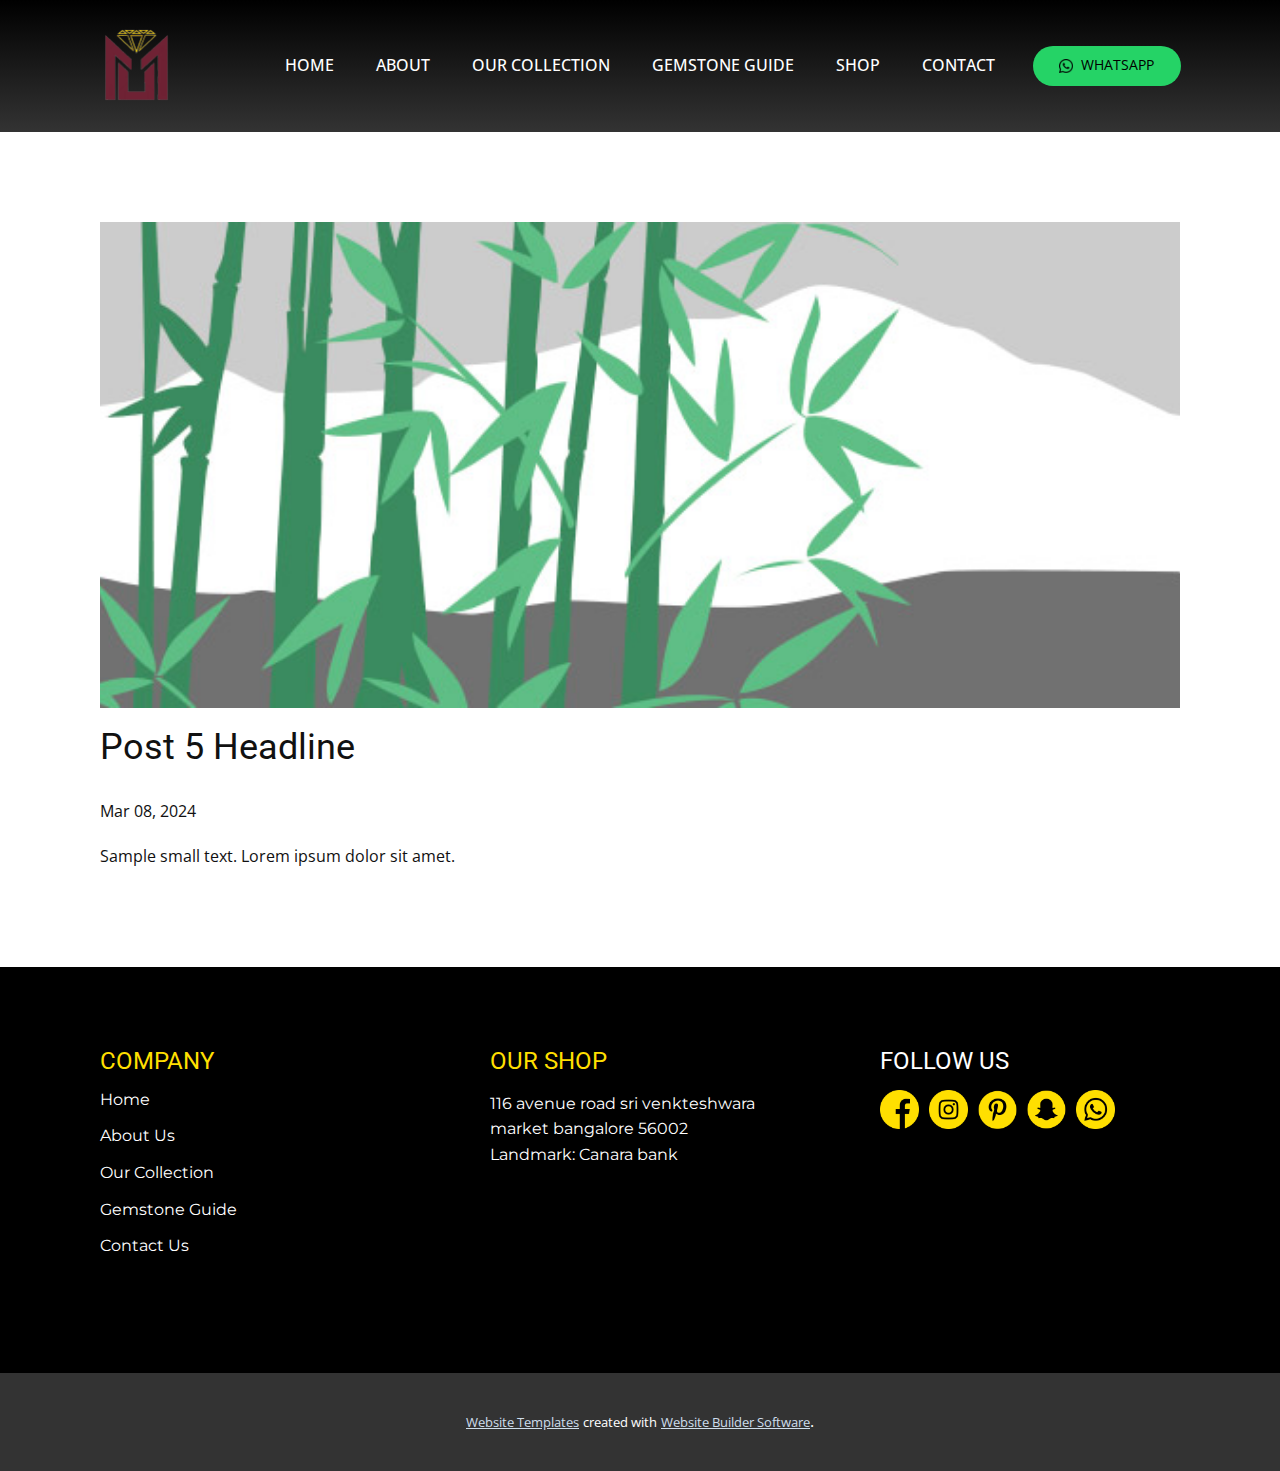
<file: blog/post-4.html>
<!DOCTYPE html>
<html style="font-size: 16px;" lang="en"><head>
    <meta name="viewport" content="width=device-width, initial-scale=1.0">
    <meta charset="utf-8">
    <meta name="keywords" content="Post 1 Headline">
    <meta name="description" content="">
    <title>Post 5 Headline</title>
    <link rel="stylesheet" href="../nicepage.css" media="screen">
<link rel="stylesheet" href="../Post-Template.css" media="screen">
    <script class="u-script" type="text/javascript" src="../jquery.js" defer=""></script>
    <script class="u-script" type="text/javascript" src="../nicepage.js" defer=""></script>
    <meta name="generator" content="Nicepage 6.5.3, nicepage.com">
    <link id="u-theme-google-font" rel="stylesheet" href="https://fonts.googleapis.com/css?family=Roboto:100,100i,300,300i,400,400i,500,500i,700,700i,900,900i|Open+Sans:300,300i,400,400i,500,500i,600,600i,700,700i,800,800i">
    <link id="u-page-google-font" rel="stylesheet" href="https://fonts.googleapis.com/css?family=Montserrat:100,100i,200,200i,300,300i,400,400i,500,500i,600,600i,700,700i,800,800i,900,900i">
    
    
    
    <script type="application/ld+json">{
		"@context": "http://schema.org",
		"@type": "Organization",
		"name": "Site2",
		"sameAs": [
				"#"
		]
}</script>
    <meta name="theme-color" content="#8eafce">
  <meta data-intl-tel-input-cdn-path="intlTelInput/"></head>
  <body data-path-to-root="./" data-include-products="false" class="u-body u-xl-mode" data-lang="en"><header class="u-clearfix u-gradient u-header u-header" id="sec-e3d4"><div class="u-clearfix u-sheet u-valign-middle u-sheet-1">
        <nav class="u-align-left u-menu u-menu-one-level u-offcanvas u-menu-1" data-responsive-from="SM">
          <div class="menu-collapse" style="font-size: 1rem; letter-spacing: 0px; text-transform: uppercase; font-weight: 500;">
            <a class="u-button-style u-custom-active-color u-custom-border u-custom-border-color u-custom-color u-custom-hover-color u-custom-left-right-menu-spacing u-custom-padding-bottom u-custom-text-active-color u-custom-text-color u-custom-text-hover-color u-custom-top-bottom-menu-spacing u-nav-link" href="#" style="padding: 4px 0px; font-size: calc(1em + 8px);">
              <svg class="u-svg-link" preserveAspectRatio="xMidYMin slice" viewBox="0 0 302 302" style=""><use xmlns:xlink="http://www.w3.org/1999/xlink" xlink:href="#svg-5c50"></use></svg>
              <svg xmlns="http://www.w3.org/2000/svg" xmlns:xlink="http://www.w3.org/1999/xlink" version="1.1" id="svg-5c50" x="0px" y="0px" viewBox="0 0 302 302" style="enable-background:new 0 0 302 302;" xml:space="preserve" class="u-svg-content"><g><rect y="36" width="302" height="30"></rect><rect y="236" width="302" height="30"></rect><rect y="136" width="302" height="30"></rect>
</g><g></g><g></g><g></g><g></g><g></g><g></g><g></g><g></g><g></g><g></g><g></g><g></g><g></g><g></g><g></g></svg>
            </a>
          </div>
          <div class="u-custom-menu u-nav-container">
            <ul class="u-nav u-spacing-2 u-unstyled u-nav-1"><li class="u-nav-item"><a class="u-active-custom-color-4 u-button-style u-hover-custom-color-4 u-nav-link u-text-active-black u-text-hover-black u-text-white" href="../Home.html" style="padding: 10px 20px;">Home</a>
</li><li class="u-nav-item"><a class="u-active-custom-color-4 u-button-style u-hover-custom-color-4 u-nav-link u-text-active-black u-text-hover-black u-text-white" href="../About.html" style="padding: 10px 20px;">About</a>
</li><li class="u-nav-item"><a class="u-active-custom-color-4 u-button-style u-hover-custom-color-4 u-nav-link u-text-active-black u-text-hover-black u-text-white" href="../OUR-COLLECTION.html" style="padding: 10px 20px;">OUR COLLECTION</a>
</li><li class="u-nav-item"><a class="u-active-custom-color-4 u-button-style u-hover-custom-color-4 u-nav-link u-text-active-black u-text-hover-black u-text-white" href="../GEMSTONE-GUIDE.html" style="padding: 10px 20px;">GEMSTONE GUIDE</a>
</li><li class="u-nav-item"><a class="u-active-custom-color-4 u-button-style u-hover-custom-color-4 u-nav-link u-text-active-black u-text-hover-black u-text-white" href="../SHOP.html" style="padding: 10px 20px;">SHOP</a>
</li><li class="u-nav-item"><a class="u-active-custom-color-4 u-button-style u-hover-custom-color-4 u-nav-link u-text-active-black u-text-hover-black u-text-white" href="../Contact.html" style="padding: 10px 20px;">Contact</a>
</li></ul>
          </div>
          <div class="u-custom-menu u-nav-container-collapse">
            <div class="u-align-center u-black u-container-style u-inner-container-layout u-opacity u-opacity-95 u-sidenav">
              <div class="u-inner-container-layout u-sidenav-overflow">
                <div class="u-menu-close"></div>
                <ul class="u-align-center u-nav u-popupmenu-items u-unstyled u-nav-2"><li class="u-nav-item"><a class="u-button-style u-nav-link" href="../Home.html">Home</a>
</li><li class="u-nav-item"><a class="u-button-style u-nav-link" href="../About.html">About</a>
</li><li class="u-nav-item"><a class="u-button-style u-nav-link" href="../OUR-COLLECTION.html">OUR COLLECTION</a>
</li><li class="u-nav-item"><a class="u-button-style u-nav-link" href="../GEMSTONE-GUIDE.html">GEMSTONE GUIDE</a>
</li><li class="u-nav-item"><a class="u-button-style u-nav-link" href="../SHOP.html">SHOP</a>
</li><li class="u-nav-item"><a class="u-button-style u-nav-link" href="../Contact.html">Contact</a>
</li></ul>
              </div>
            </div>
            <div class="u-black u-menu-overlay u-opacity u-opacity-70"></div>
          </div>
        </nav>
        <img class="u-image u-image-contain u-image-default u-preserve-proportions u-image-1" src="../images/YuasRDy8RT6HDPwPdVnGr-transformed1.png" alt="" data-image-width="266" data-image-height="299">
        <a href="../wa.me/+918088817268" class="u-border-none u-btn u-btn-round u-button-style u-custom-color-2 u-hover-custom-color-3 u-radius u-text-black u-text-hover-white u-btn-1"><span class="u-file-icon u-icon"><img src="../images/1384095.png" alt=""></span>&nbsp; WHATSAPP
        </a>
      </div></header>
    <section class="u-align-center u-clearfix u-section-1" id="sec-3ebf">
      <div class="u-clearfix u-sheet u-valign-middle-md u-valign-middle-sm u-valign-middle-xs u-sheet-1"><!--post_details--><!--post_details_options_json--><!--{"source":""}--><!--/post_details_options_json--><!--blog_post-->
        <div class="u-container-style u-expanded-width u-post-details u-post-details-1">
          <div class="u-container-layout u-valign-middle u-container-layout-1"><!--blog_post_image-->
            <img alt="" class="u-blog-control u-expanded-width u-image u-image-default u-image-1" src="../images/68f64b9d.jpeg"><!--/blog_post_image--><!--blog_post_header-->
            <h2 class="u-blog-control u-text u-text-1">Post 5 Headline</h2><!--/blog_post_header--><!--blog_post_metadata-->
            <div class="u-blog-control u-metadata u-metadata-1"><!--blog_post_metadata_date-->
              <span class="u-meta-date u-meta-icon">Mar 08, 2024</span><!--/blog_post_metadata_date--><!--blog_post_metadata_category-->
              <!--/blog_post_metadata_category--><!--blog_post_metadata_comments-->
              <!--/blog_post_metadata_comments-->
            </div><!--/blog_post_metadata--><!--blog_post_content-->
            <div class="u-align-justify u-blog-control u-post-content u-text u-text-2 fr-view">
  Sample small text. Lorem ipsum dolor sit amet.
  </div><!--/blog_post_content-->
          </div>
        </div><!--/blog_post--><!--/post_details-->
      </div>
    </section>
    
    
    
    <footer class="u-black u-clearfix u-footer" id="sec-57d0"><div class="u-clearfix u-sheet u-sheet-1">
        <div class="data-layout-selected u-clearfix u-expanded-width u-gutter-30 u-layout-wrap u-layout-wrap-1">
          <div class="u-gutter-0 u-layout">
            <div class="u-layout-row">
              <div class="u-align-left u-container-style u-layout-cell u-left-cell u-size-20 u-layout-cell-1">
                <div class="u-container-layout u-valign-top u-container-layout-1"><!--position-->
                  <div data-position="" class="u-position u-position-1"><!--block-->
                    <div class="u-block">
                      <div class="u-block-container u-clearfix"><!--block_header-->
                        <h5 class="u-block-header u-text u-text-custom-color-4 u-text-1"><!--block_header_content--> COMPANY<!--/block_header_content--></h5><!--/block_header--><!--block_content-->
                        <div class="u-block-content u-text"><!--block_content_content--><!--/block_content_content--></div><!--/block_content-->
                      </div>
                    </div><!--/block-->
                  </div><!--/position-->
                  <p class="u-custom-font u-font-montserrat u-text u-text-default u-text-3">Home</p>
                  <p class="u-custom-font u-font-montserrat u-text u-text-default u-text-4">About Us</p>
                  <p class="u-custom-font u-font-montserrat u-text u-text-default u-text-5">Our Collection</p>
                  <p class="u-custom-font u-font-montserrat u-text u-text-default u-text-6">Gemstone Guide</p>
                  <p class="u-custom-font u-font-montserrat u-text u-text-default u-text-7">Contact Us</p>
                </div>
              </div>
              <div class="u-align-left u-container-style u-layout-cell u-size-20 u-layout-cell-2">
                <div class="u-container-layout u-valign-top u-container-layout-2"><!--position-->
                  <div data-position="" class="u-position u-position-2"><!--block-->
                    <div class="u-block">
                      <div class="u-block-container u-clearfix"><!--block_header-->
                        <h5 class="u-block-header u-text u-text-custom-color-4 u-text-8"><!--block_header_content-->OUR SHOP <!--/block_header_content--></h5><!--/block_header--><!--block_content-->
                        <div class="u-block-content u-text"><!--block_content_content--><!--/block_content_content--></div><!--/block_content-->
                      </div>
                    </div><!--/block-->
                  </div><!--/position-->
                  <p class="u-custom-font u-font-montserrat u-text u-text-default u-text-10"> 116 avenue road sri venkteshwara market bangalore 56002<br>Landmark: Canara&nbsp;bank
                  </p>
                </div>
              </div>
              <div class="u-align-left u-container-style u-layout-cell u-right-cell u-size-20 u-layout-cell-3">
                <div class="u-container-layout u-valign-top u-container-layout-3"><!--position-->
                  <div data-position="" class="u-position u-position-3"><!--block-->
                    <div class="u-block">
                      <div class="u-block-container u-clearfix"><!--block_header-->
                        <h5 class="u-block-header u-text u-text-11"><!--block_header_content--> FOLLOW US<!--/block_header_content--></h5><!--/block_header--><!--block_content-->
                        <div class="u-block-content u-text"><!--block_content_content--><!--/block_content_content--></div><!--/block_content-->
                      </div>
                    </div><!--/block-->
                  </div><!--/position-->
                  <div class="u-social-icons u-spacing-10 u-social-icons-1">
                    <a class="u-social-url" target="_blank" href=""><span class="u-file-icon u-icon u-social-facebook u-social-icon u-text-custom-color-4 u-icon-1"><img src="../images/1384005-0dbe4c99.png" alt=""></span>
                    </a>
                    <a class="u-social-url" target="_blank" href=""><span class="u-file-icon u-icon u-social-icon u-social-instagram u-text-custom-color-4 u-icon-2"><img src="../images/15047119-7dae8f5a.png" alt=""></span>
                    </a>
                    <a class="u-social-url" target="_blank" href="#"><span class="u-file-icon u-icon u-social-icon u-social-pinterest u-text-custom-color-4 u-icon-3"><img src="../images/2175205-b9bdea0d.png" alt=""></span>
                    </a>
                    <a class="u-social-url" target="_blank" data-type="Snapchat" title="Snapchat" href=""><span class="u-file-icon u-icon u-social-icon u-social-snapchat u-text-custom-color-4 u-icon-4"><img src="../images/2175225-4d44ca91.png" alt=""></span>
                    </a>
                    <a class="u-social-url" target="_blank" data-type="Whatsapp" title="Whatsapp" href=""><span class="u-file-icon u-icon u-social-icon u-social-whatsapp u-text-custom-color-4 u-icon-5"><img src="../images/5969035-12c0dae1.png" alt=""></span>
                    </a>
                  </div>
                </div>
              </div>
            </div>
          </div>
        </div>
      </div></footer>
    <section class="u-backlink u-clearfix u-grey-80">
      <a class="u-link" href="https://nicepage.com/website-templates" target="_blank">
        <span>Website Templates</span>
      </a>
      <p class="u-text">
        <span>created with</span>
      </p>
      <a class="u-link" href="" target="_blank">
        <span>Website Builder Software</span>
      </a>. 
    </section>
  
</body></html>
</file>
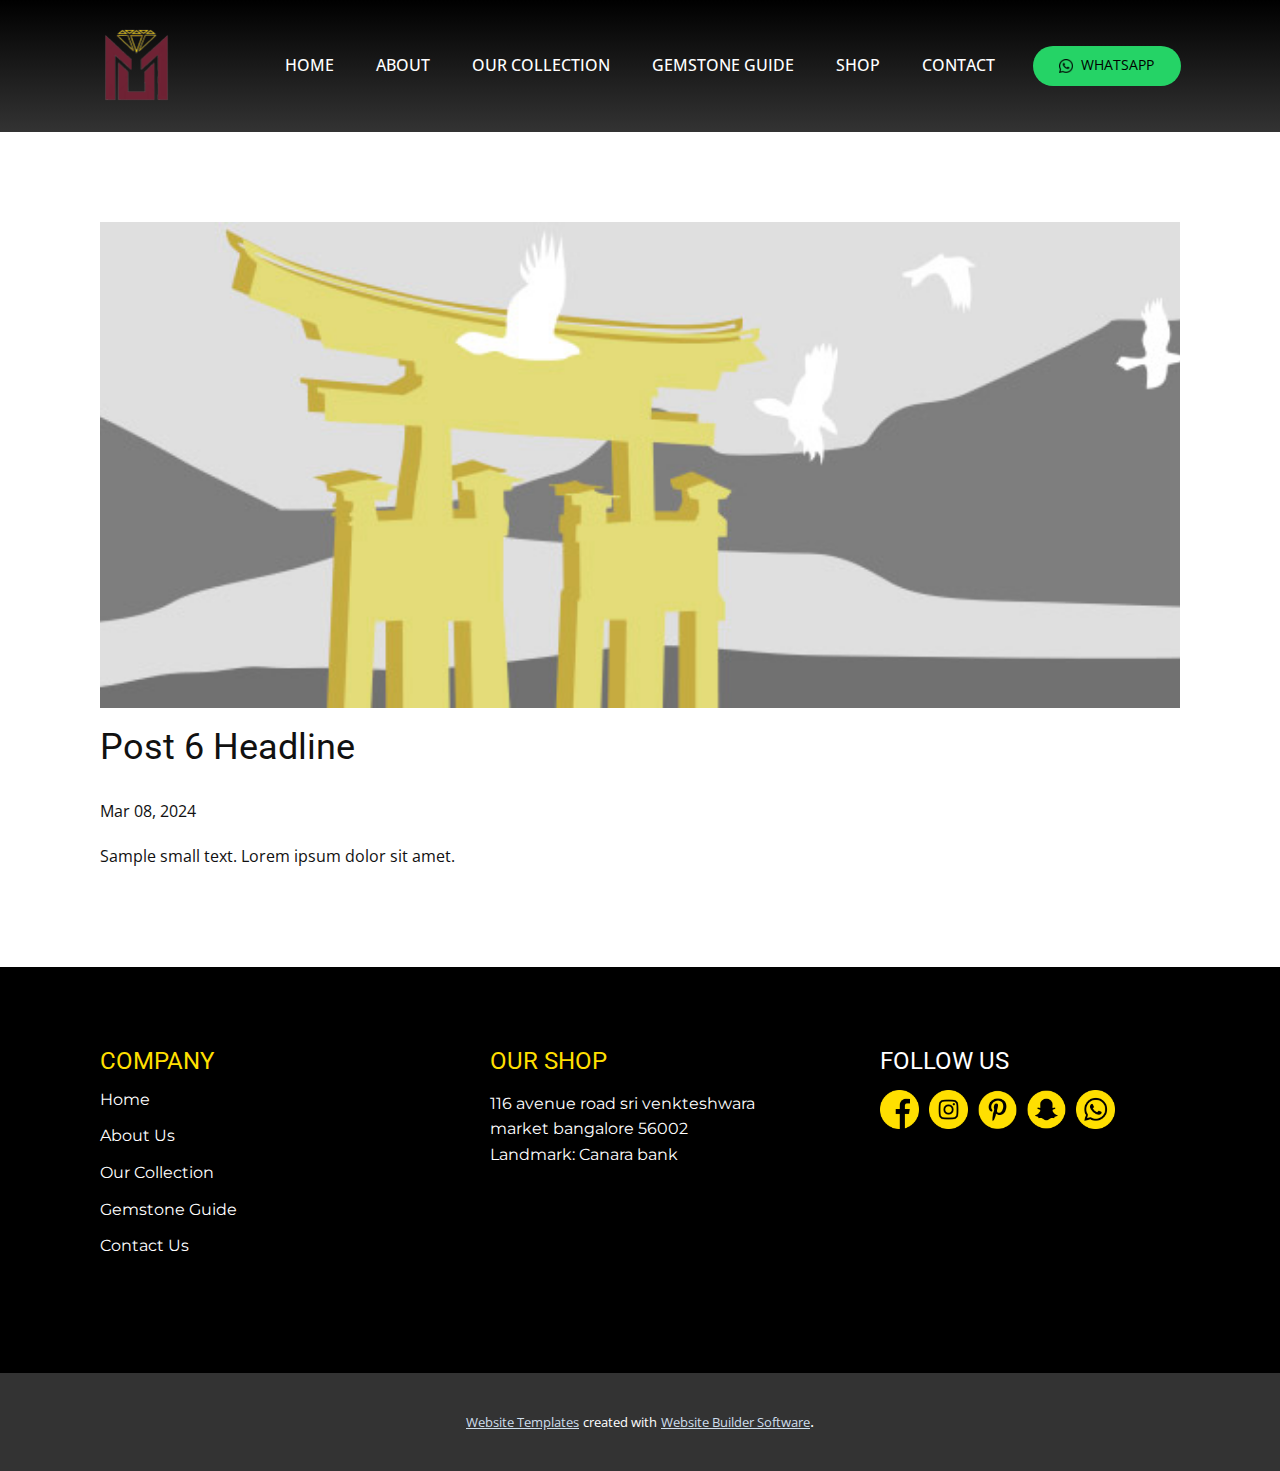
<file: blog/post-5.html>
<!DOCTYPE html>
<html style="font-size: 16px;" lang="en"><head>
    <meta name="viewport" content="width=device-width, initial-scale=1.0">
    <meta charset="utf-8">
    <meta name="keywords" content="Post 1 Headline">
    <meta name="description" content="">
    <title>Post 6 Headline</title>
    <link rel="stylesheet" href="../nicepage.css" media="screen">
<link rel="stylesheet" href="../Post-Template.css" media="screen">
    <script class="u-script" type="text/javascript" src="../jquery.js" defer=""></script>
    <script class="u-script" type="text/javascript" src="../nicepage.js" defer=""></script>
    <meta name="generator" content="Nicepage 6.5.3, nicepage.com">
    <link id="u-theme-google-font" rel="stylesheet" href="https://fonts.googleapis.com/css?family=Roboto:100,100i,300,300i,400,400i,500,500i,700,700i,900,900i|Open+Sans:300,300i,400,400i,500,500i,600,600i,700,700i,800,800i">
    <link id="u-page-google-font" rel="stylesheet" href="https://fonts.googleapis.com/css?family=Montserrat:100,100i,200,200i,300,300i,400,400i,500,500i,600,600i,700,700i,800,800i,900,900i">
    
    
    
    <script type="application/ld+json">{
		"@context": "http://schema.org",
		"@type": "Organization",
		"name": "Site2",
		"sameAs": [
				"#"
		]
}</script>
    <meta name="theme-color" content="#8eafce">
  <meta data-intl-tel-input-cdn-path="intlTelInput/"></head>
  <body data-path-to-root="./" data-include-products="false" class="u-body u-xl-mode" data-lang="en"><header class="u-clearfix u-gradient u-header u-header" id="sec-e3d4"><div class="u-clearfix u-sheet u-valign-middle u-sheet-1">
        <nav class="u-align-left u-menu u-menu-one-level u-offcanvas u-menu-1" data-responsive-from="SM">
          <div class="menu-collapse" style="font-size: 1rem; letter-spacing: 0px; text-transform: uppercase; font-weight: 500;">
            <a class="u-button-style u-custom-active-color u-custom-border u-custom-border-color u-custom-color u-custom-hover-color u-custom-left-right-menu-spacing u-custom-padding-bottom u-custom-text-active-color u-custom-text-color u-custom-text-hover-color u-custom-top-bottom-menu-spacing u-nav-link" href="#" style="padding: 4px 0px; font-size: calc(1em + 8px);">
              <svg class="u-svg-link" preserveAspectRatio="xMidYMin slice" viewBox="0 0 302 302" style=""><use xmlns:xlink="http://www.w3.org/1999/xlink" xlink:href="#svg-5c50"></use></svg>
              <svg xmlns="http://www.w3.org/2000/svg" xmlns:xlink="http://www.w3.org/1999/xlink" version="1.1" id="svg-5c50" x="0px" y="0px" viewBox="0 0 302 302" style="enable-background:new 0 0 302 302;" xml:space="preserve" class="u-svg-content"><g><rect y="36" width="302" height="30"></rect><rect y="236" width="302" height="30"></rect><rect y="136" width="302" height="30"></rect>
</g><g></g><g></g><g></g><g></g><g></g><g></g><g></g><g></g><g></g><g></g><g></g><g></g><g></g><g></g><g></g></svg>
            </a>
          </div>
          <div class="u-custom-menu u-nav-container">
            <ul class="u-nav u-spacing-2 u-unstyled u-nav-1"><li class="u-nav-item"><a class="u-active-custom-color-4 u-button-style u-hover-custom-color-4 u-nav-link u-text-active-black u-text-hover-black u-text-white" href="../Home.html" style="padding: 10px 20px;">Home</a>
</li><li class="u-nav-item"><a class="u-active-custom-color-4 u-button-style u-hover-custom-color-4 u-nav-link u-text-active-black u-text-hover-black u-text-white" href="../About.html" style="padding: 10px 20px;">About</a>
</li><li class="u-nav-item"><a class="u-active-custom-color-4 u-button-style u-hover-custom-color-4 u-nav-link u-text-active-black u-text-hover-black u-text-white" href="../OUR-COLLECTION.html" style="padding: 10px 20px;">OUR COLLECTION</a>
</li><li class="u-nav-item"><a class="u-active-custom-color-4 u-button-style u-hover-custom-color-4 u-nav-link u-text-active-black u-text-hover-black u-text-white" href="../GEMSTONE-GUIDE.html" style="padding: 10px 20px;">GEMSTONE GUIDE</a>
</li><li class="u-nav-item"><a class="u-active-custom-color-4 u-button-style u-hover-custom-color-4 u-nav-link u-text-active-black u-text-hover-black u-text-white" href="../SHOP.html" style="padding: 10px 20px;">SHOP</a>
</li><li class="u-nav-item"><a class="u-active-custom-color-4 u-button-style u-hover-custom-color-4 u-nav-link u-text-active-black u-text-hover-black u-text-white" href="../Contact.html" style="padding: 10px 20px;">Contact</a>
</li></ul>
          </div>
          <div class="u-custom-menu u-nav-container-collapse">
            <div class="u-align-center u-black u-container-style u-inner-container-layout u-opacity u-opacity-95 u-sidenav">
              <div class="u-inner-container-layout u-sidenav-overflow">
                <div class="u-menu-close"></div>
                <ul class="u-align-center u-nav u-popupmenu-items u-unstyled u-nav-2"><li class="u-nav-item"><a class="u-button-style u-nav-link" href="../Home.html">Home</a>
</li><li class="u-nav-item"><a class="u-button-style u-nav-link" href="../About.html">About</a>
</li><li class="u-nav-item"><a class="u-button-style u-nav-link" href="../OUR-COLLECTION.html">OUR COLLECTION</a>
</li><li class="u-nav-item"><a class="u-button-style u-nav-link" href="../GEMSTONE-GUIDE.html">GEMSTONE GUIDE</a>
</li><li class="u-nav-item"><a class="u-button-style u-nav-link" href="../SHOP.html">SHOP</a>
</li><li class="u-nav-item"><a class="u-button-style u-nav-link" href="../Contact.html">Contact</a>
</li></ul>
              </div>
            </div>
            <div class="u-black u-menu-overlay u-opacity u-opacity-70"></div>
          </div>
        </nav>
        <img class="u-image u-image-contain u-image-default u-preserve-proportions u-image-1" src="../images/YuasRDy8RT6HDPwPdVnGr-transformed1.png" alt="" data-image-width="266" data-image-height="299">
        <a href="../wa.me/+918088817268" class="u-border-none u-btn u-btn-round u-button-style u-custom-color-2 u-hover-custom-color-3 u-radius u-text-black u-text-hover-white u-btn-1"><span class="u-file-icon u-icon"><img src="../images/1384095.png" alt=""></span>&nbsp; WHATSAPP
        </a>
      </div></header>
    <section class="u-align-center u-clearfix u-section-1" id="sec-3ebf">
      <div class="u-clearfix u-sheet u-valign-middle-md u-valign-middle-sm u-valign-middle-xs u-sheet-1"><!--post_details--><!--post_details_options_json--><!--{"source":""}--><!--/post_details_options_json--><!--blog_post-->
        <div class="u-container-style u-expanded-width u-post-details u-post-details-1">
          <div class="u-container-layout u-valign-middle u-container-layout-1"><!--blog_post_image-->
            <img alt="" class="u-blog-control u-expanded-width u-image u-image-default u-image-1" src="../images/8ad73f3c.jpeg"><!--/blog_post_image--><!--blog_post_header-->
            <h2 class="u-blog-control u-text u-text-1">Post 6 Headline</h2><!--/blog_post_header--><!--blog_post_metadata-->
            <div class="u-blog-control u-metadata u-metadata-1"><!--blog_post_metadata_date-->
              <span class="u-meta-date u-meta-icon">Mar 08, 2024</span><!--/blog_post_metadata_date--><!--blog_post_metadata_category-->
              <!--/blog_post_metadata_category--><!--blog_post_metadata_comments-->
              <!--/blog_post_metadata_comments-->
            </div><!--/blog_post_metadata--><!--blog_post_content-->
            <div class="u-align-justify u-blog-control u-post-content u-text u-text-2 fr-view">
  Sample small text. Lorem ipsum dolor sit amet.
  </div><!--/blog_post_content-->
          </div>
        </div><!--/blog_post--><!--/post_details-->
      </div>
    </section>
    
    
    
    <footer class="u-black u-clearfix u-footer" id="sec-57d0"><div class="u-clearfix u-sheet u-sheet-1">
        <div class="data-layout-selected u-clearfix u-expanded-width u-gutter-30 u-layout-wrap u-layout-wrap-1">
          <div class="u-gutter-0 u-layout">
            <div class="u-layout-row">
              <div class="u-align-left u-container-style u-layout-cell u-left-cell u-size-20 u-layout-cell-1">
                <div class="u-container-layout u-valign-top u-container-layout-1"><!--position-->
                  <div data-position="" class="u-position u-position-1"><!--block-->
                    <div class="u-block">
                      <div class="u-block-container u-clearfix"><!--block_header-->
                        <h5 class="u-block-header u-text u-text-custom-color-4 u-text-1"><!--block_header_content--> COMPANY<!--/block_header_content--></h5><!--/block_header--><!--block_content-->
                        <div class="u-block-content u-text"><!--block_content_content--><!--/block_content_content--></div><!--/block_content-->
                      </div>
                    </div><!--/block-->
                  </div><!--/position-->
                  <p class="u-custom-font u-font-montserrat u-text u-text-default u-text-3">Home</p>
                  <p class="u-custom-font u-font-montserrat u-text u-text-default u-text-4">About Us</p>
                  <p class="u-custom-font u-font-montserrat u-text u-text-default u-text-5">Our Collection</p>
                  <p class="u-custom-font u-font-montserrat u-text u-text-default u-text-6">Gemstone Guide</p>
                  <p class="u-custom-font u-font-montserrat u-text u-text-default u-text-7">Contact Us</p>
                </div>
              </div>
              <div class="u-align-left u-container-style u-layout-cell u-size-20 u-layout-cell-2">
                <div class="u-container-layout u-valign-top u-container-layout-2"><!--position-->
                  <div data-position="" class="u-position u-position-2"><!--block-->
                    <div class="u-block">
                      <div class="u-block-container u-clearfix"><!--block_header-->
                        <h5 class="u-block-header u-text u-text-custom-color-4 u-text-8"><!--block_header_content-->OUR SHOP <!--/block_header_content--></h5><!--/block_header--><!--block_content-->
                        <div class="u-block-content u-text"><!--block_content_content--><!--/block_content_content--></div><!--/block_content-->
                      </div>
                    </div><!--/block-->
                  </div><!--/position-->
                  <p class="u-custom-font u-font-montserrat u-text u-text-default u-text-10"> 116 avenue road sri venkteshwara market bangalore 56002<br>Landmark: Canara&nbsp;bank
                  </p>
                </div>
              </div>
              <div class="u-align-left u-container-style u-layout-cell u-right-cell u-size-20 u-layout-cell-3">
                <div class="u-container-layout u-valign-top u-container-layout-3"><!--position-->
                  <div data-position="" class="u-position u-position-3"><!--block-->
                    <div class="u-block">
                      <div class="u-block-container u-clearfix"><!--block_header-->
                        <h5 class="u-block-header u-text u-text-11"><!--block_header_content--> FOLLOW US<!--/block_header_content--></h5><!--/block_header--><!--block_content-->
                        <div class="u-block-content u-text"><!--block_content_content--><!--/block_content_content--></div><!--/block_content-->
                      </div>
                    </div><!--/block-->
                  </div><!--/position-->
                  <div class="u-social-icons u-spacing-10 u-social-icons-1">
                    <a class="u-social-url" target="_blank" href=""><span class="u-file-icon u-icon u-social-facebook u-social-icon u-text-custom-color-4 u-icon-1"><img src="../images/1384005-0dbe4c99.png" alt=""></span>
                    </a>
                    <a class="u-social-url" target="_blank" href=""><span class="u-file-icon u-icon u-social-icon u-social-instagram u-text-custom-color-4 u-icon-2"><img src="../images/15047119-7dae8f5a.png" alt=""></span>
                    </a>
                    <a class="u-social-url" target="_blank" href="#"><span class="u-file-icon u-icon u-social-icon u-social-pinterest u-text-custom-color-4 u-icon-3"><img src="../images/2175205-b9bdea0d.png" alt=""></span>
                    </a>
                    <a class="u-social-url" target="_blank" data-type="Snapchat" title="Snapchat" href=""><span class="u-file-icon u-icon u-social-icon u-social-snapchat u-text-custom-color-4 u-icon-4"><img src="../images/2175225-4d44ca91.png" alt=""></span>
                    </a>
                    <a class="u-social-url" target="_blank" data-type="Whatsapp" title="Whatsapp" href=""><span class="u-file-icon u-icon u-social-icon u-social-whatsapp u-text-custom-color-4 u-icon-5"><img src="../images/5969035-12c0dae1.png" alt=""></span>
                    </a>
                  </div>
                </div>
              </div>
            </div>
          </div>
        </div>
      </div></footer>
    <section class="u-backlink u-clearfix u-grey-80">
      <a class="u-link" href="https://nicepage.com/website-templates" target="_blank">
        <span>Website Templates</span>
      </a>
      <p class="u-text">
        <span>created with</span>
      </p>
      <a class="u-link" href="" target="_blank">
        <span>Website Builder Software</span>
      </a>. 
    </section>
  
</body></html>
</file>
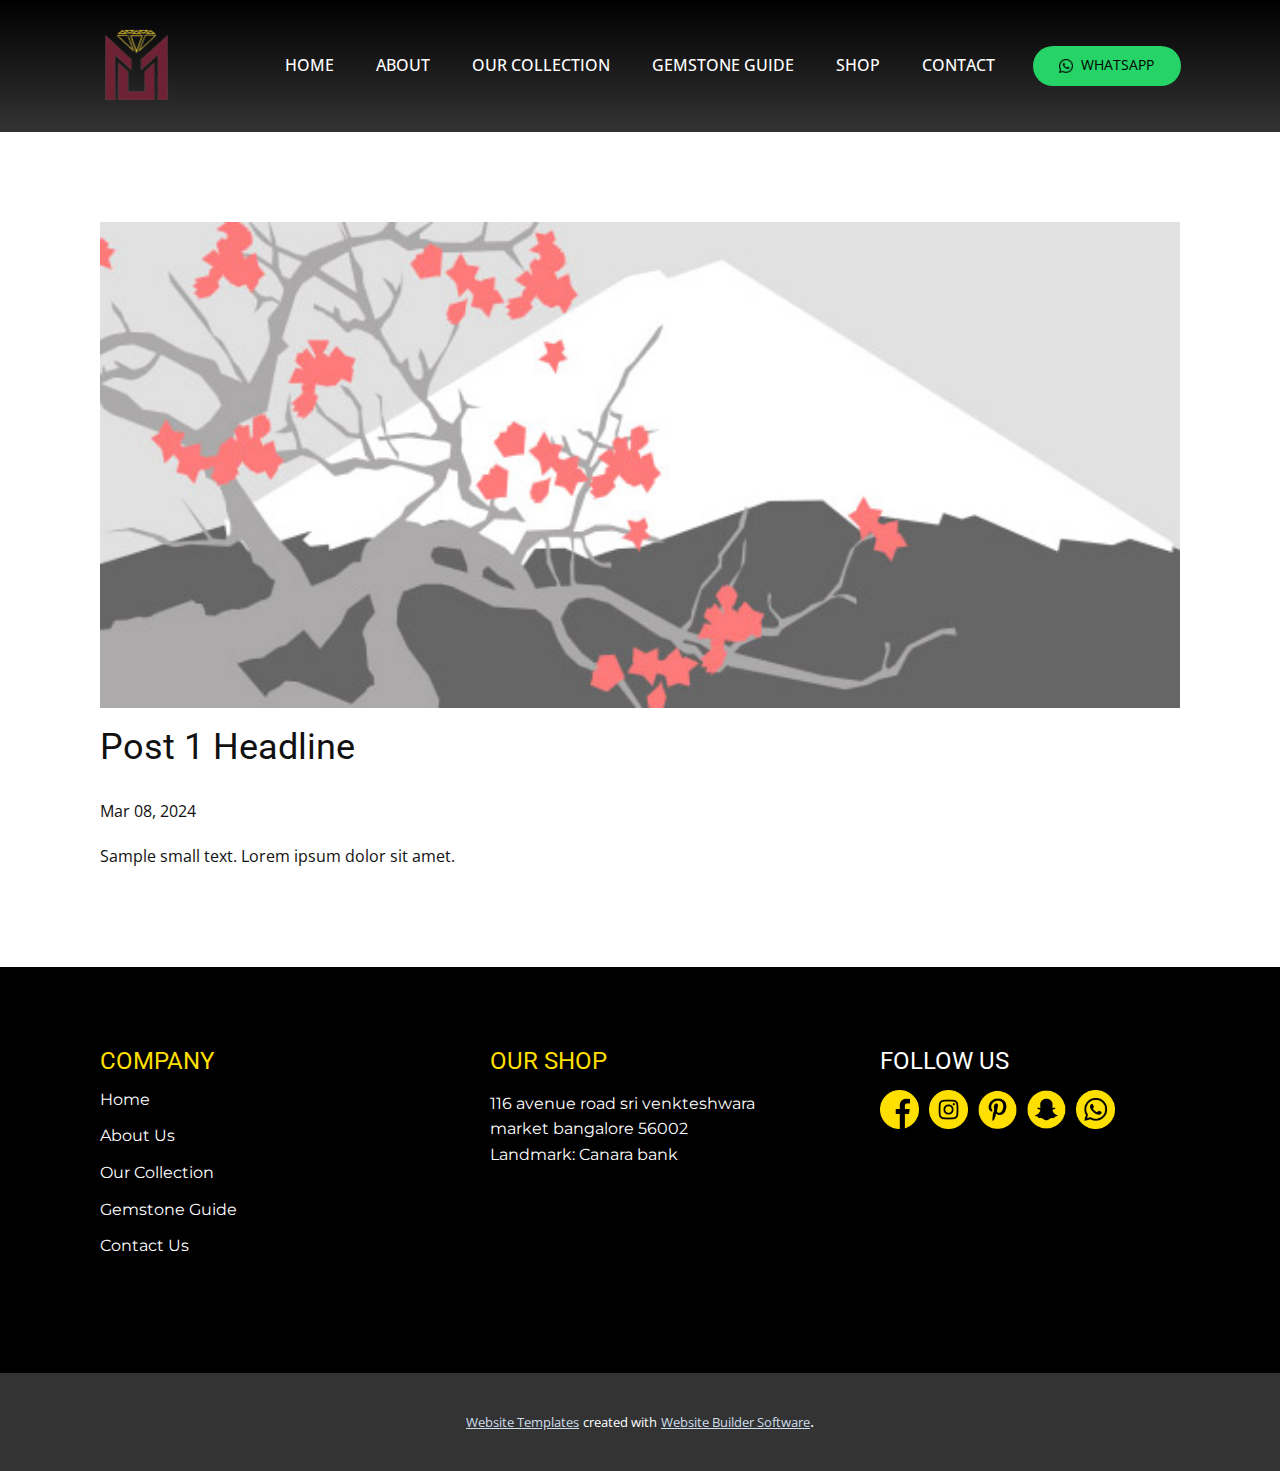
<file: blog/post.html>
<!DOCTYPE html>
<html style="font-size: 16px;" lang="en"><head>
    <meta name="viewport" content="width=device-width, initial-scale=1.0">
    <meta charset="utf-8">
    <meta name="keywords" content="Post 1 Headline">
    <meta name="description" content="">
    <title>Post 1 Headline</title>
    <link rel="stylesheet" href="../nicepage.css" media="screen">
<link rel="stylesheet" href="../Post-Template.css" media="screen">
    <script class="u-script" type="text/javascript" src="../jquery.js" defer=""></script>
    <script class="u-script" type="text/javascript" src="../nicepage.js" defer=""></script>
    <meta name="generator" content="Nicepage 6.5.3, nicepage.com">
    <link id="u-theme-google-font" rel="stylesheet" href="https://fonts.googleapis.com/css?family=Roboto:100,100i,300,300i,400,400i,500,500i,700,700i,900,900i|Open+Sans:300,300i,400,400i,500,500i,600,600i,700,700i,800,800i">
    <link id="u-page-google-font" rel="stylesheet" href="https://fonts.googleapis.com/css?family=Montserrat:100,100i,200,200i,300,300i,400,400i,500,500i,600,600i,700,700i,800,800i,900,900i">
    
    
    
    <script type="application/ld+json">{
		"@context": "http://schema.org",
		"@type": "Organization",
		"name": "Site2",
		"sameAs": [
				"#"
		]
}</script>
    <meta name="theme-color" content="#8eafce">
  <meta data-intl-tel-input-cdn-path="intlTelInput/"></head>
  <body data-path-to-root="./" data-include-products="false" class="u-body u-xl-mode" data-lang="en"><header class="u-clearfix u-gradient u-header u-header" id="sec-e3d4"><div class="u-clearfix u-sheet u-valign-middle u-sheet-1">
        <nav class="u-align-left u-menu u-menu-one-level u-offcanvas u-menu-1" data-responsive-from="SM">
          <div class="menu-collapse" style="font-size: 1rem; letter-spacing: 0px; text-transform: uppercase; font-weight: 500;">
            <a class="u-button-style u-custom-active-color u-custom-border u-custom-border-color u-custom-color u-custom-hover-color u-custom-left-right-menu-spacing u-custom-padding-bottom u-custom-text-active-color u-custom-text-color u-custom-text-hover-color u-custom-top-bottom-menu-spacing u-nav-link" href="#" style="padding: 4px 0px; font-size: calc(1em + 8px);">
              <svg class="u-svg-link" preserveAspectRatio="xMidYMin slice" viewBox="0 0 302 302" style=""><use xmlns:xlink="http://www.w3.org/1999/xlink" xlink:href="#svg-5c50"></use></svg>
              <svg xmlns="http://www.w3.org/2000/svg" xmlns:xlink="http://www.w3.org/1999/xlink" version="1.1" id="svg-5c50" x="0px" y="0px" viewBox="0 0 302 302" style="enable-background:new 0 0 302 302;" xml:space="preserve" class="u-svg-content"><g><rect y="36" width="302" height="30"></rect><rect y="236" width="302" height="30"></rect><rect y="136" width="302" height="30"></rect>
</g><g></g><g></g><g></g><g></g><g></g><g></g><g></g><g></g><g></g><g></g><g></g><g></g><g></g><g></g><g></g></svg>
            </a>
          </div>
          <div class="u-custom-menu u-nav-container">
            <ul class="u-nav u-spacing-2 u-unstyled u-nav-1"><li class="u-nav-item"><a class="u-active-custom-color-4 u-button-style u-hover-custom-color-4 u-nav-link u-text-active-black u-text-hover-black u-text-white" href="../Home.html" style="padding: 10px 20px;">Home</a>
</li><li class="u-nav-item"><a class="u-active-custom-color-4 u-button-style u-hover-custom-color-4 u-nav-link u-text-active-black u-text-hover-black u-text-white" href="../About.html" style="padding: 10px 20px;">About</a>
</li><li class="u-nav-item"><a class="u-active-custom-color-4 u-button-style u-hover-custom-color-4 u-nav-link u-text-active-black u-text-hover-black u-text-white" href="../OUR-COLLECTION.html" style="padding: 10px 20px;">OUR COLLECTION</a>
</li><li class="u-nav-item"><a class="u-active-custom-color-4 u-button-style u-hover-custom-color-4 u-nav-link u-text-active-black u-text-hover-black u-text-white" href="../GEMSTONE-GUIDE.html" style="padding: 10px 20px;">GEMSTONE GUIDE</a>
</li><li class="u-nav-item"><a class="u-active-custom-color-4 u-button-style u-hover-custom-color-4 u-nav-link u-text-active-black u-text-hover-black u-text-white" href="../SHOP.html" style="padding: 10px 20px;">SHOP</a>
</li><li class="u-nav-item"><a class="u-active-custom-color-4 u-button-style u-hover-custom-color-4 u-nav-link u-text-active-black u-text-hover-black u-text-white" href="../Contact.html" style="padding: 10px 20px;">Contact</a>
</li></ul>
          </div>
          <div class="u-custom-menu u-nav-container-collapse">
            <div class="u-align-center u-black u-container-style u-inner-container-layout u-opacity u-opacity-95 u-sidenav">
              <div class="u-inner-container-layout u-sidenav-overflow">
                <div class="u-menu-close"></div>
                <ul class="u-align-center u-nav u-popupmenu-items u-unstyled u-nav-2"><li class="u-nav-item"><a class="u-button-style u-nav-link" href="../Home.html">Home</a>
</li><li class="u-nav-item"><a class="u-button-style u-nav-link" href="../About.html">About</a>
</li><li class="u-nav-item"><a class="u-button-style u-nav-link" href="../OUR-COLLECTION.html">OUR COLLECTION</a>
</li><li class="u-nav-item"><a class="u-button-style u-nav-link" href="../GEMSTONE-GUIDE.html">GEMSTONE GUIDE</a>
</li><li class="u-nav-item"><a class="u-button-style u-nav-link" href="../SHOP.html">SHOP</a>
</li><li class="u-nav-item"><a class="u-button-style u-nav-link" href="../Contact.html">Contact</a>
</li></ul>
              </div>
            </div>
            <div class="u-black u-menu-overlay u-opacity u-opacity-70"></div>
          </div>
        </nav>
        <img class="u-image u-image-contain u-image-default u-preserve-proportions u-image-1" src="../images/YuasRDy8RT6HDPwPdVnGr-transformed1.png" alt="" data-image-width="266" data-image-height="299">
        <a href="../wa.me/+918088817268" class="u-border-none u-btn u-btn-round u-button-style u-custom-color-2 u-hover-custom-color-3 u-radius u-text-black u-text-hover-white u-btn-1"><span class="u-file-icon u-icon"><img src="../images/1384095.png" alt=""></span>&nbsp; WHATSAPP
        </a>
      </div></header>
    <section class="u-align-center u-clearfix u-section-1" id="sec-3ebf">
      <div class="u-clearfix u-sheet u-valign-middle-md u-valign-middle-sm u-valign-middle-xs u-sheet-1"><!--post_details--><!--post_details_options_json--><!--{"source":""}--><!--/post_details_options_json--><!--blog_post-->
        <div class="u-container-style u-expanded-width u-post-details u-post-details-1">
          <div class="u-container-layout u-valign-middle u-container-layout-1"><!--blog_post_image-->
            <img alt="" class="u-blog-control u-expanded-width u-image u-image-default u-image-1" src="../images/0fd3416c.jpeg"><!--/blog_post_image--><!--blog_post_header-->
            <h2 class="u-blog-control u-text u-text-1">Post 1 Headline</h2><!--/blog_post_header--><!--blog_post_metadata-->
            <div class="u-blog-control u-metadata u-metadata-1"><!--blog_post_metadata_date-->
              <span class="u-meta-date u-meta-icon">Mar 08, 2024</span><!--/blog_post_metadata_date--><!--blog_post_metadata_category-->
              <!--/blog_post_metadata_category--><!--blog_post_metadata_comments-->
              <!--/blog_post_metadata_comments-->
            </div><!--/blog_post_metadata--><!--blog_post_content-->
            <div class="u-align-justify u-blog-control u-post-content u-text u-text-2 fr-view">
  Sample small text. Lorem ipsum dolor sit amet.
  </div><!--/blog_post_content-->
          </div>
        </div><!--/blog_post--><!--/post_details-->
      </div>
    </section>
    
    
    
    <footer class="u-black u-clearfix u-footer" id="sec-57d0"><div class="u-clearfix u-sheet u-sheet-1">
        <div class="data-layout-selected u-clearfix u-expanded-width u-gutter-30 u-layout-wrap u-layout-wrap-1">
          <div class="u-gutter-0 u-layout">
            <div class="u-layout-row">
              <div class="u-align-left u-container-style u-layout-cell u-left-cell u-size-20 u-layout-cell-1">
                <div class="u-container-layout u-valign-top u-container-layout-1"><!--position-->
                  <div data-position="" class="u-position u-position-1"><!--block-->
                    <div class="u-block">
                      <div class="u-block-container u-clearfix"><!--block_header-->
                        <h5 class="u-block-header u-text u-text-custom-color-4 u-text-1"><!--block_header_content--> COMPANY<!--/block_header_content--></h5><!--/block_header--><!--block_content-->
                        <div class="u-block-content u-text"><!--block_content_content--><!--/block_content_content--></div><!--/block_content-->
                      </div>
                    </div><!--/block-->
                  </div><!--/position-->
                  <p class="u-custom-font u-font-montserrat u-text u-text-default u-text-3">Home</p>
                  <p class="u-custom-font u-font-montserrat u-text u-text-default u-text-4">About Us</p>
                  <p class="u-custom-font u-font-montserrat u-text u-text-default u-text-5">Our Collection</p>
                  <p class="u-custom-font u-font-montserrat u-text u-text-default u-text-6">Gemstone Guide</p>
                  <p class="u-custom-font u-font-montserrat u-text u-text-default u-text-7">Contact Us</p>
                </div>
              </div>
              <div class="u-align-left u-container-style u-layout-cell u-size-20 u-layout-cell-2">
                <div class="u-container-layout u-valign-top u-container-layout-2"><!--position-->
                  <div data-position="" class="u-position u-position-2"><!--block-->
                    <div class="u-block">
                      <div class="u-block-container u-clearfix"><!--block_header-->
                        <h5 class="u-block-header u-text u-text-custom-color-4 u-text-8"><!--block_header_content-->OUR SHOP <!--/block_header_content--></h5><!--/block_header--><!--block_content-->
                        <div class="u-block-content u-text"><!--block_content_content--><!--/block_content_content--></div><!--/block_content-->
                      </div>
                    </div><!--/block-->
                  </div><!--/position-->
                  <p class="u-custom-font u-font-montserrat u-text u-text-default u-text-10"> 116 avenue road sri venkteshwara market bangalore 56002<br>Landmark: Canara&nbsp;bank
                  </p>
                </div>
              </div>
              <div class="u-align-left u-container-style u-layout-cell u-right-cell u-size-20 u-layout-cell-3">
                <div class="u-container-layout u-valign-top u-container-layout-3"><!--position-->
                  <div data-position="" class="u-position u-position-3"><!--block-->
                    <div class="u-block">
                      <div class="u-block-container u-clearfix"><!--block_header-->
                        <h5 class="u-block-header u-text u-text-11"><!--block_header_content--> FOLLOW US<!--/block_header_content--></h5><!--/block_header--><!--block_content-->
                        <div class="u-block-content u-text"><!--block_content_content--><!--/block_content_content--></div><!--/block_content-->
                      </div>
                    </div><!--/block-->
                  </div><!--/position-->
                  <div class="u-social-icons u-spacing-10 u-social-icons-1">
                    <a class="u-social-url" target="_blank" href=""><span class="u-file-icon u-icon u-social-facebook u-social-icon u-text-custom-color-4 u-icon-1"><img src="../images/1384005-0dbe4c99.png" alt=""></span>
                    </a>
                    <a class="u-social-url" target="_blank" href=""><span class="u-file-icon u-icon u-social-icon u-social-instagram u-text-custom-color-4 u-icon-2"><img src="../images/15047119-7dae8f5a.png" alt=""></span>
                    </a>
                    <a class="u-social-url" target="_blank" href="#"><span class="u-file-icon u-icon u-social-icon u-social-pinterest u-text-custom-color-4 u-icon-3"><img src="../images/2175205-b9bdea0d.png" alt=""></span>
                    </a>
                    <a class="u-social-url" target="_blank" data-type="Snapchat" title="Snapchat" href=""><span class="u-file-icon u-icon u-social-icon u-social-snapchat u-text-custom-color-4 u-icon-4"><img src="../images/2175225-4d44ca91.png" alt=""></span>
                    </a>
                    <a class="u-social-url" target="_blank" data-type="Whatsapp" title="Whatsapp" href=""><span class="u-file-icon u-icon u-social-icon u-social-whatsapp u-text-custom-color-4 u-icon-5"><img src="../images/5969035-12c0dae1.png" alt=""></span>
                    </a>
                  </div>
                </div>
              </div>
            </div>
          </div>
        </div>
      </div></footer>
    <section class="u-backlink u-clearfix u-grey-80">
      <a class="u-link" href="https://nicepage.com/website-templates" target="_blank">
        <span>Website Templates</span>
      </a>
      <p class="u-text">
        <span>created with</span>
      </p>
      <a class="u-link" href="" target="_blank">
        <span>Website Builder Software</span>
      </a>. 
    </section>
  
</body></html>
</file>
